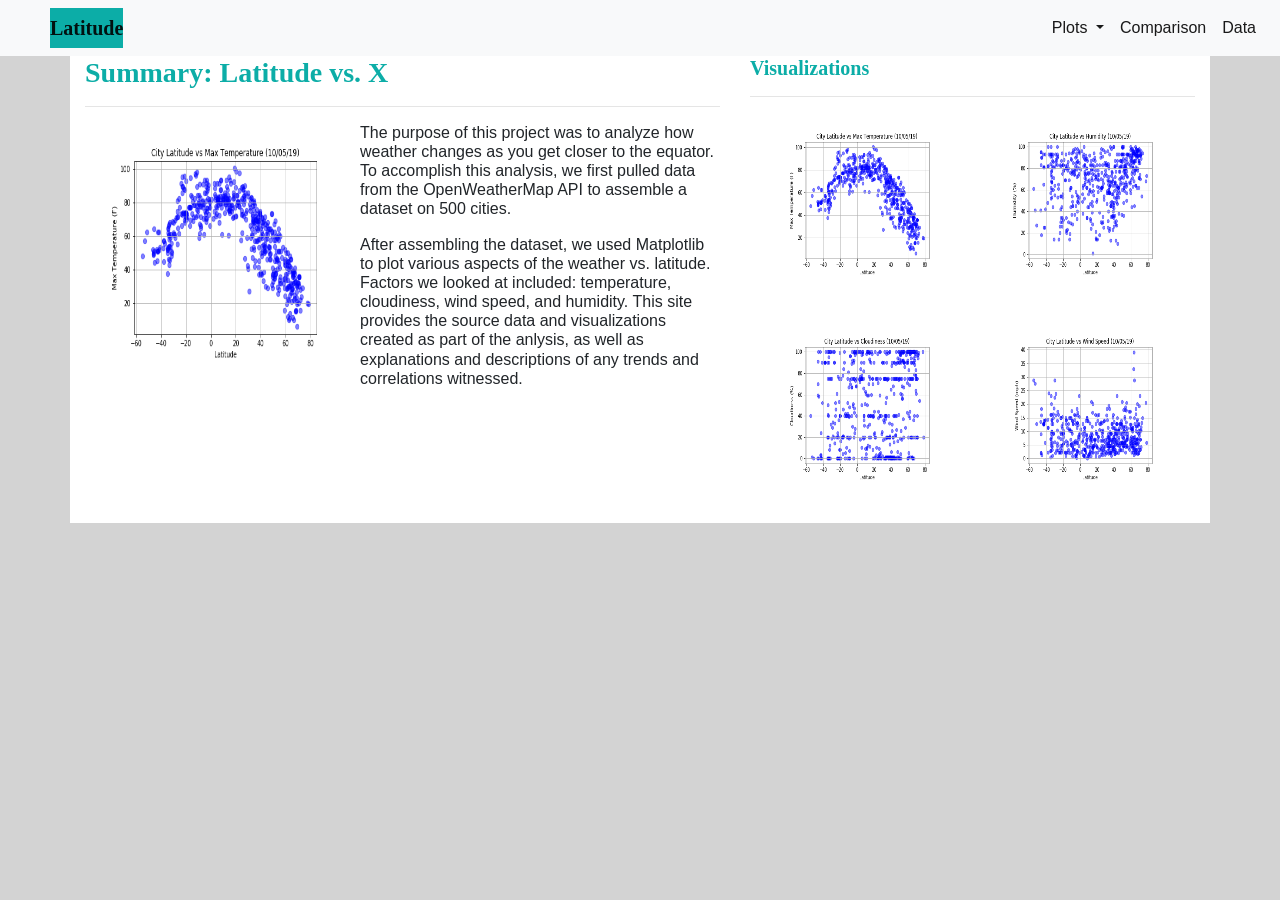
<file: projects/Web-Design-Challenge/WebVisualizations/index.html>
<!DOCTYPE html>
<html lang="en">
  <head>
    <meta charset="utf-8">
    <title>Weather Data Visualization Dashboard</title>
    <link rel="stylesheet" href="https://stackpath.bootstrapcdn.com/bootstrap/4.4.1/css/bootstrap.min.css" integrity="sha384-Vkoo8x4CGsO3+Hhxv8T/Q5PaXtkKtu6ug5TOeNV6gBiFeWPGFN9MuhOf23Q9Ifjh" crossorigin="anonymous">
    <link rel="stylesheet" href="stylesheet.css">
  </head>

  <body>
    <nav class="navbar navbar-expand-lg navbar-light bg-light">
      <a class="navbar-brand" href="index.html">Latitude</a>
      <button class="navbar-toggler" type="button" data-toggle="collapse" data-target="#navbarNavDropdown" aria-controls="navbarNavDropdown" aria-expanded="false" aria-label="Toggle navigation">
        <span class="navbar-toggler-icon"></span>
      </button>
      <div class="collapse navbar-collapse" id="navbarNavDropdown">
        <ul class="navbar-nav ml-auto">
          <li class="nav-item dropdown active">
            <a class="nav-link dropdown-toggle" href="#" id="navbarDropdownMenuLink" role="button" data-toggle="dropdown" aria-haspopup="true" aria-expanded="false">
              Plots
            </a>
            <div class="dropdown-menu" aria-labelledby="navbarDropdownMenuLink">
              <a class="dropdown-item" href="latitude_cloudiness.html">Latitude vs Cloudiness</a>
              <a class="dropdown-item" href="latitude_humidity.html">Latitude vs Humidity</a>
              <a class="dropdown-item" href="latitude_temperature.html">Latitude vs Temperature</a>
              <a class="dropdown-item" href="latitude_wind_speed.html">Latitude vs Wind Speed</a>
            </div>
            <li class="nav-item active">
              <a class="nav-link" href="comparison.html">Comparison<span class="sr-only">(current)</span></a>
            </li>
            <li class="nav-item active">
              <a class="nav-link" href="data.html">Data</a>
            </li>
          </li>
        </ul>
      </div>
    </nav>
    <div class="container">
      <div class="row">
        <div class="col-lg-7 col-md-12">
          <div class="box">
            <h3 class="title">Summary: Latitude vs. X</h3>
            <hr>
            <img src="visualizations\latitude_temperature.png" class="vizualization rounded float-left" alt="Max Temperature" width="275" height="250">
            <p><h6>The purpose of this project was to analyze how weather changes as you get closer to the
              equator. To accomplish this analysis, we first pulled data from the OpenWeatherMap API to 
              assemble a dataset on 500 cities.</h6></p>
            <p><h6>After assembling the dataset, we used Matplotlib to plot various aspects of the weather 
              vs. latitude. Factors we looked at included: temperature, cloudiness, wind speed, and 
              humidity. This site provides the source data and visualizations created as part of the anlysis, 
              as well as explanations and descriptions of any trends and correlations witnessed.</h6></p>
          </div>
        </div>
        <div class="col-lg-5 col-md-12">  
          <div class="box">
            <h5 class="title">Visualizations</h5>
            <hr>
            <div class="container">
              <div class="row" style="padding-bottom: 30px;">
                <div class="col-6">
                  <a href="latitude_temperature.html">
                    <img class="panel" src="visualizations\latitude_temperature.png" alt="Max Temperature" width="200" height="175">
                  </a>
                </div>
                <div class="col-6">
                  <a href="latitude_humidity.html">
                    <img class="panel" src="visualizations\latitude_humidity.png" alt="Humidity" width="200" height="175">
                  </a>
                </div>
              </div>
              <div class="row" style="padding-bottom: 30px;">
                <div class="col-6">
                  <a href="latitude_cloudiness.html">
                    <img class="panel" src="visualizations\latitude_cloudiness.png" alt="Cloudiness" width="200" height="175">
                  </a>
                </div>
                <div class="col-6">
                  <a href="latitude_wind_speed.htm">
                    <img class="panel" src="visualizations\latitude_wind_speed.png" alt="Wind Speed" width="200" height="175">
                  </a>
                </div>
              </div>
            </div>
          </div>
        </div>
      </div>
    </div> 
    <script src="https://code.jquery.com/jquery-3.4.1.slim.min.js" integrity="sha384-J6qa4849blE2+poT4WnyKhv5vZF5SrPo0iEjwBvKU7imGFAV0wwj1yYfoRSJoZ+n" crossorigin="anonymous"></script>
    <script src="https://cdn.jsdelivr.net/npm/popper.js@1.16.0/dist/umd/popper.min.js" integrity="sha384-Q6E9RHvbIyZFJoft+2mJbHaEWldlvI9IOYy5n3zV9zzTtmI3UksdQRVvoxMfooAo" crossorigin="anonymous"></script>
    <script src="https://stackpath.bootstrapcdn.com/bootstrap/4.4.1/js/bootstrap.min.js" integrity="sha384-wfSDF2E50Y2D1uUdj0O3uMBJnjuUD4Ih7YwaYd1iqfktj0Uod8GCExl3Og8ifwB6" crossorigin="anonymous"></script>
  </body>
</html>
</file>
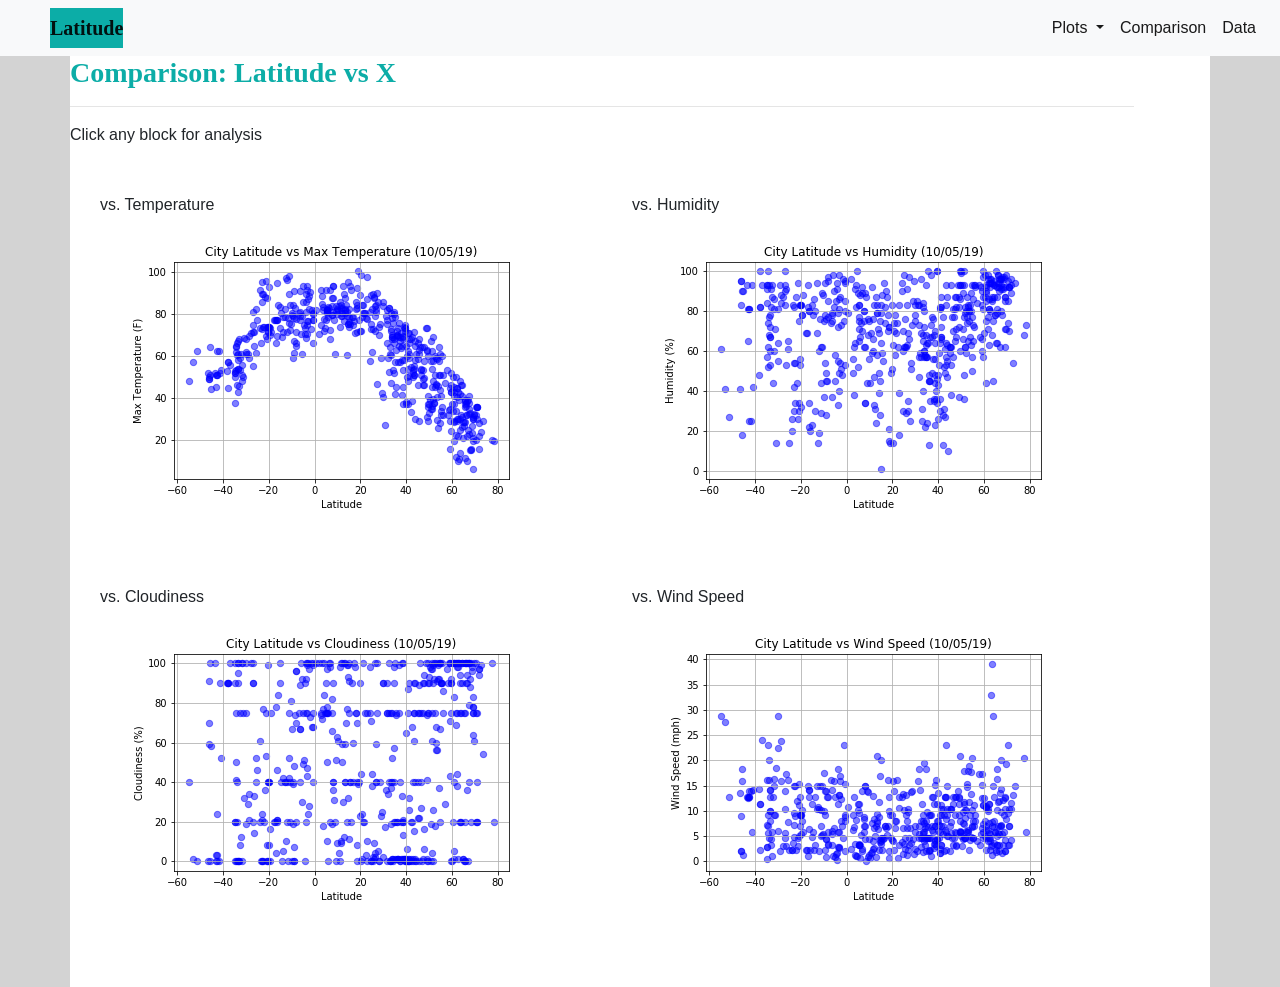
<file: projects/Web-Design-Challenge/WebVisualizations/comparison.html>
<!DOCTYPE html>
<html lang="en">
<head>
  <meta charset="utf-8">
  <title>Weather Data Visualization Dashboard</title>
  <link rel="stylesheet" href="https://stackpath.bootstrapcdn.com/bootstrap/4.3.1/css/bootstrap.min.css" integrity="sha384-ggOyR0iXCbMQv3Xipma34MD+dH/1fQ784/j6cY/iJTQUOhcWr7x9JvoRxT2MZw1T" crossorigin="anonymous">
  <link rel="stylesheet" href="stylesheet.css">
</head>

<body>
    <nav class="navbar navbar-expand-lg navbar-light bg-light">
        <a class="navbar-brand" href="index.html">Latitude</a>
        <button class="navbar-toggler" type="button" data-toggle="collapse" data-target="#navbarNavDropdown" aria-controls="navbarNavDropdown" aria-expanded="false" aria-label="Toggle navigation">
          <span class="navbar-toggler-icon"></span>
        </button>
        <div class="collapse navbar-collapse" id="navbarNavDropdown">
          <ul class="navbar-nav ml-auto">
            <li class="nav-item dropdown active">
              <a class="nav-link dropdown-toggle" href="#" id="navbarDropdownMenuLink" role="button" data-toggle="dropdown" aria-haspopup="true" aria-expanded="false">
                Plots
              </a>
              <div class="dropdown-menu" aria-labelledby="navbarDropdownMenuLink">
                <a class="dropdown-item" href="latitude_cloudiness.html">Latitude vs Cloudiness</a>
                <a class="dropdown-item" href="latitude_humidity.html">Latitude vs Humidity</a>
                <a class="dropdown-item" href="latitude_temperature.html">Latitude vs Temperature</a>
                <a class="dropdown-item" href="latitude_wind_speed.html">Latitude vs Wind Speed</a>
              </div>
              <li class="nav-item active">
                <a class="nav-link" href="comparison.html">Comparison<span class="sr-only">(current)</span></a>
              </li>
              <li class="nav-item active">
                <a class="nav-link" href="data.html">Data</a>
              </li>
            </li>
          </ul>
        </div>
      </nav>
      <div class="container">
        <div class="row">
          <div>
            <div class="box">
              <h3 class="title">Comparison: Latitude vs X</h3>
              <hr>
              <p>Click any block for analysis</p>
              <div class="container" style="padding-bottom: 40px;">
                <div class="row">
                  <div class="col-lg-6" style="padding: 30px;">
                    <div class="title">vs. Temperature</div>
                    <a href="latitude_temperature.html">
                      <img class="panel" src="visualizations/latitude_temperature.png" alt="Max Temperature">
                    </a>
                  </div>
                  <div class="col-lg-6" style="padding: 30px;">
                    <div class="title">vs. Humidity</div>
                    <a href="latitude_humidity.html">
                      <img class="panel" src="visualizations/latitude_humidity.png" alt="Humidity">
                    </a>
                  </div>
                </div>
                <div class="row">
                  <div class="col-lg-6" style="padding: 30px;">
                    <div class="title">vs. Cloudiness</div>
                    <a href="latitude_cloudiness.html">
                      <img class="panel" src="visualizations/latitude_cloudiness.png" alt="Cloudiness">
                    </a>
                  </div>
                  <div class="col-lg-6" style="padding: 30px;">
                    <div class="title">vs. Wind Speed</div>
                    <a href="latitude_wind_speed.html">
                      <img class="panel" src="visualizations/latitude_wind_speed.png" alt="Wind Speed">
                    </a>
                  </div>
                </div>
              </div>
            </div>
          </div>
        </div>
      </div>
    <script src="https://code.jquery.com/jquery-3.4.1.slim.min.js" integrity="sha384-J6qa4849blE2+poT4WnyKhv5vZF5SrPo0iEjwBvKU7imGFAV0wwj1yYfoRSJoZ+n" crossorigin="anonymous"></script>
    <script src="https://cdn.jsdelivr.net/npm/popper.js@1.16.0/dist/umd/popper.min.js" integrity="sha384-Q6E9RHvbIyZFJoft+2mJbHaEWldlvI9IOYy5n3zV9zzTtmI3UksdQRVvoxMfooAo" crossorigin="anonymous"></script>
    <script src="https://stackpath.bootstrapcdn.com/bootstrap/4.4.1/js/bootstrap.min.js" integrity="sha384-wfSDF2E50Y2D1uUdj0O3uMBJnjuUD4Ih7YwaYd1iqfktj0Uod8GCExl3Og8ifwB6" crossorigin="anonymous"></script>
</body>  
</html>
</file>
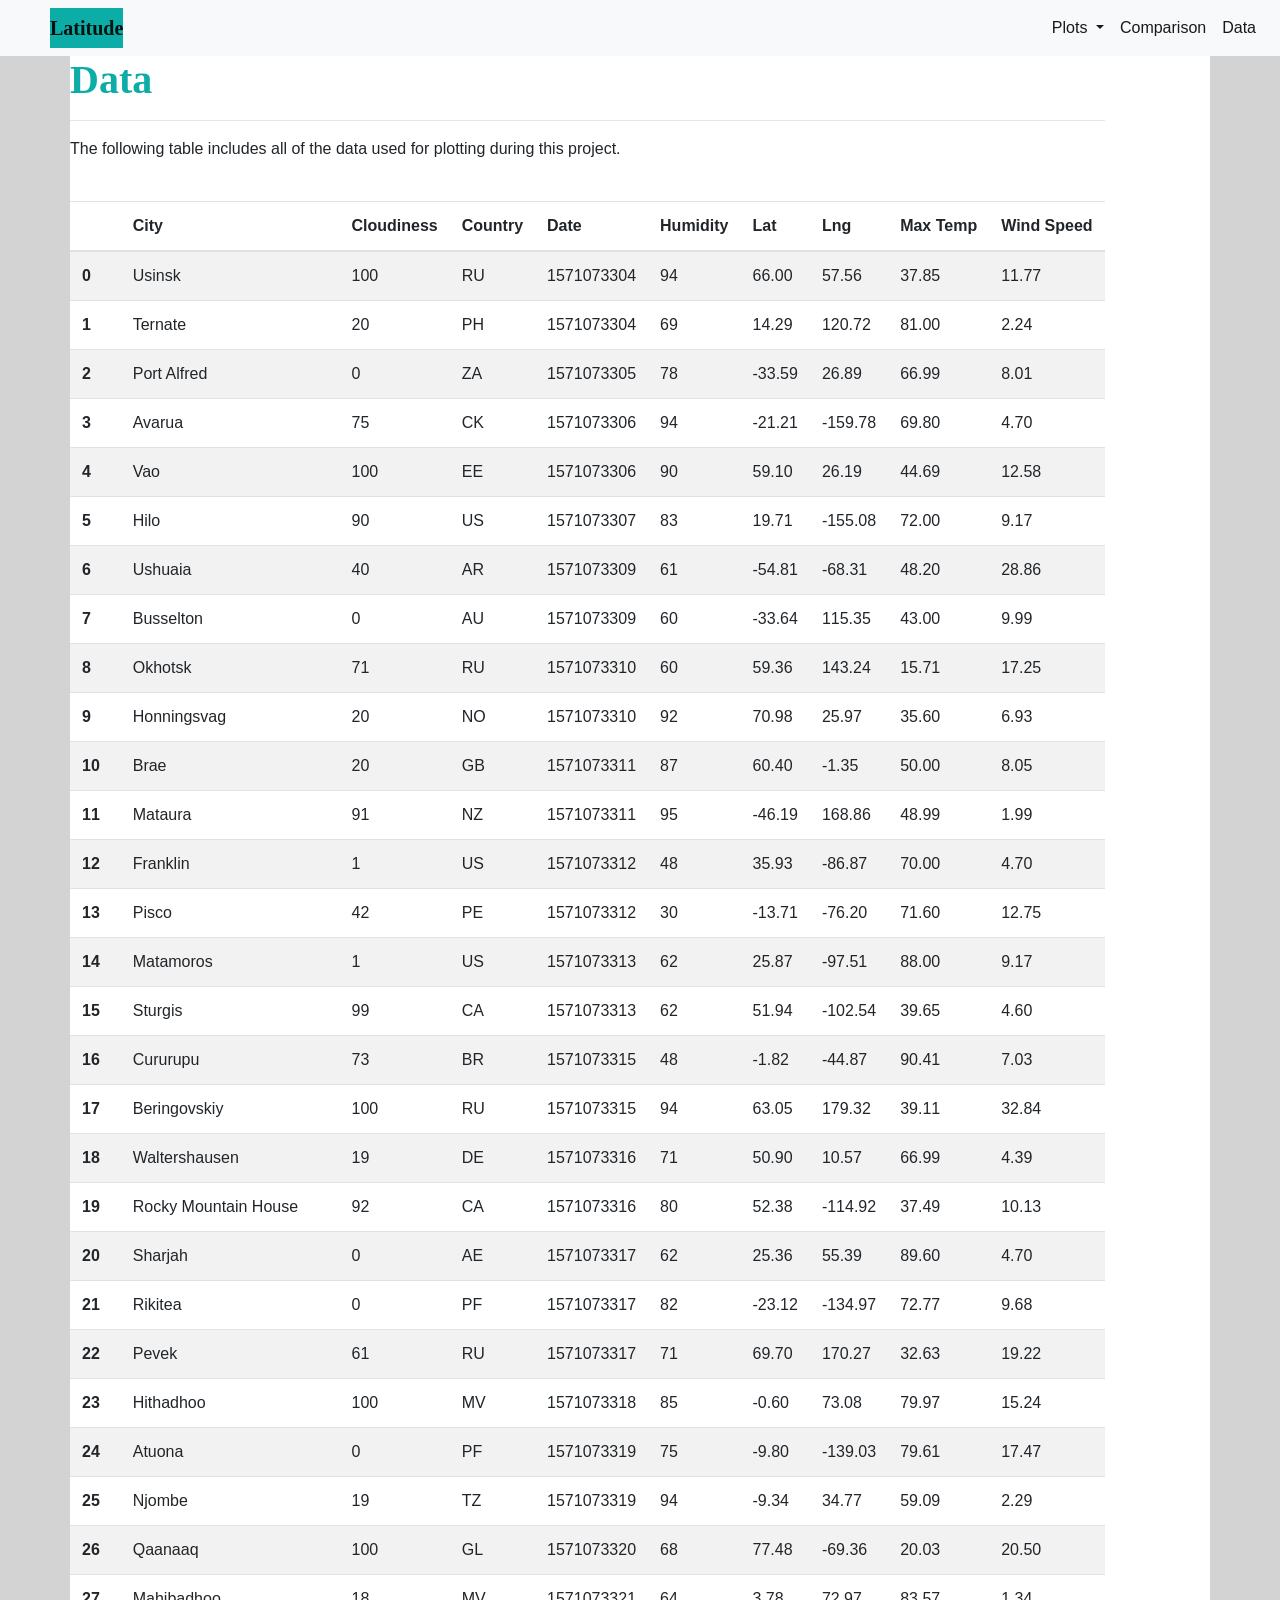
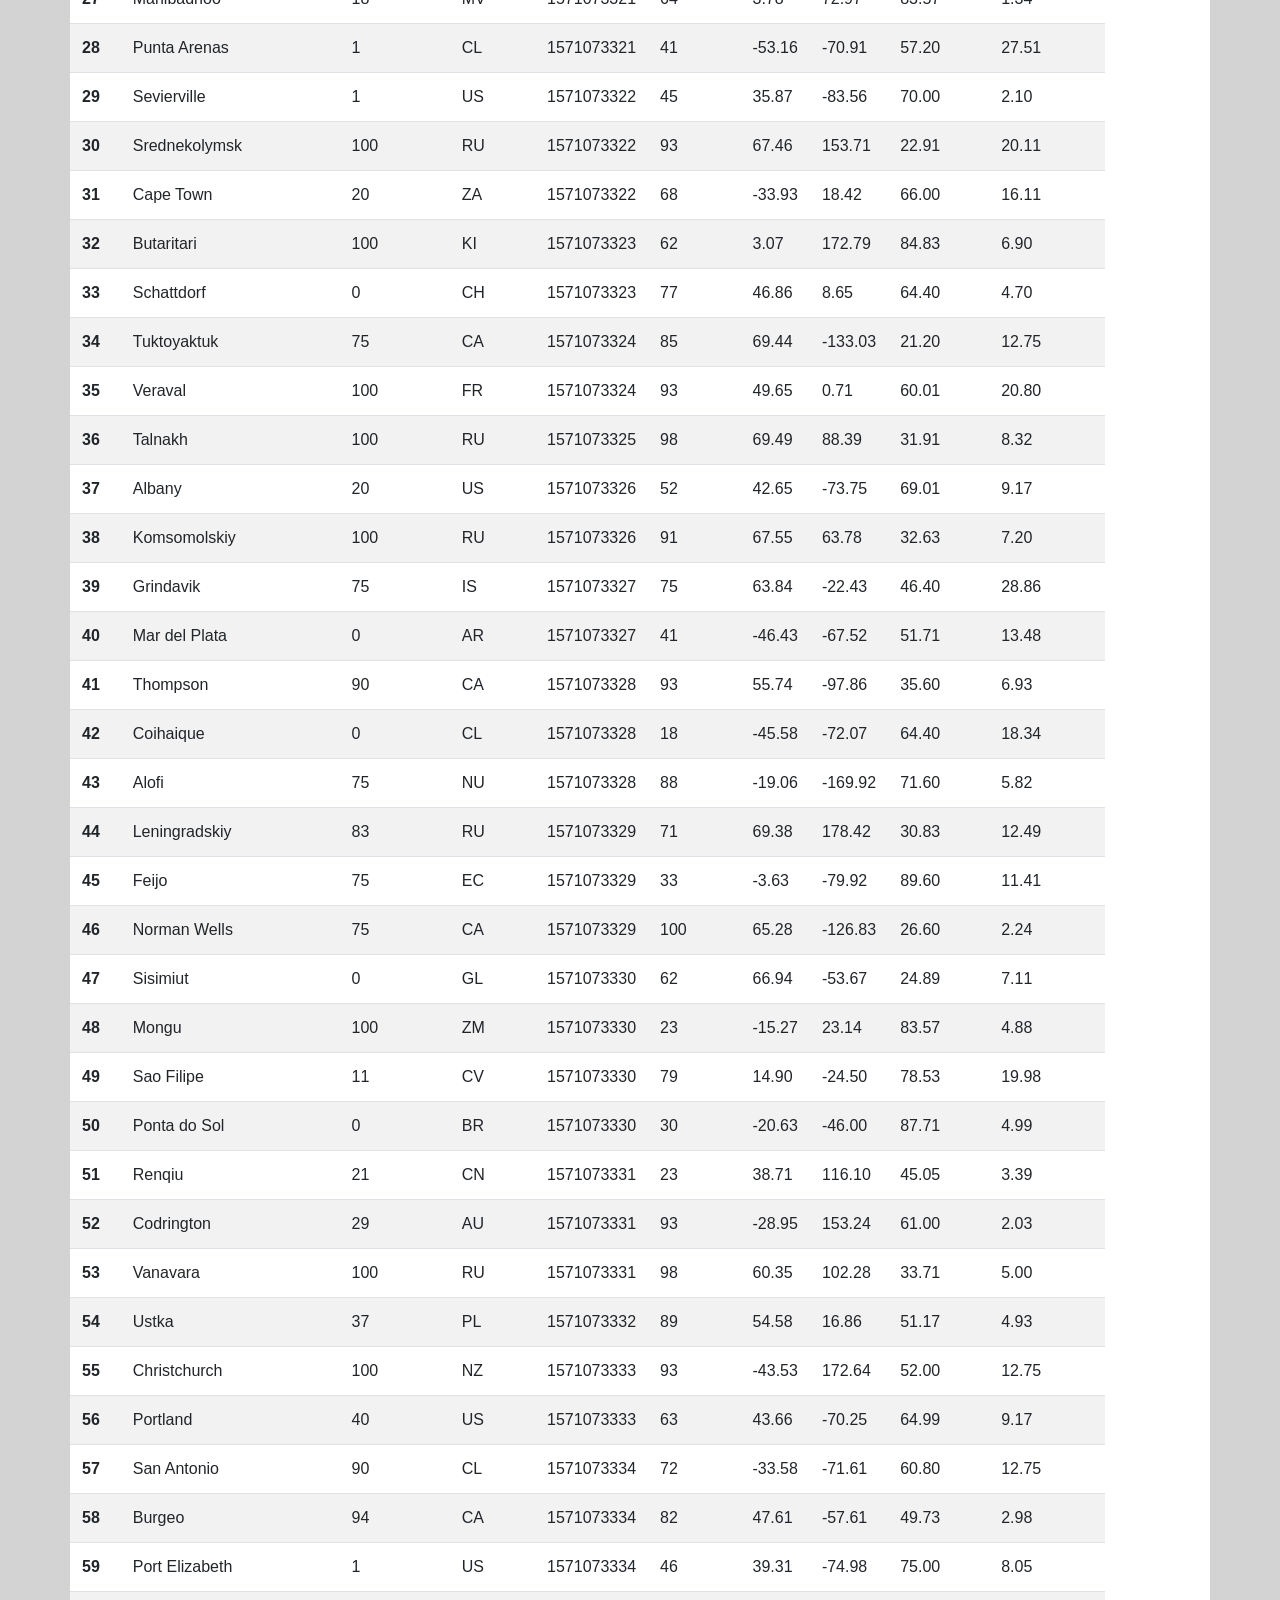
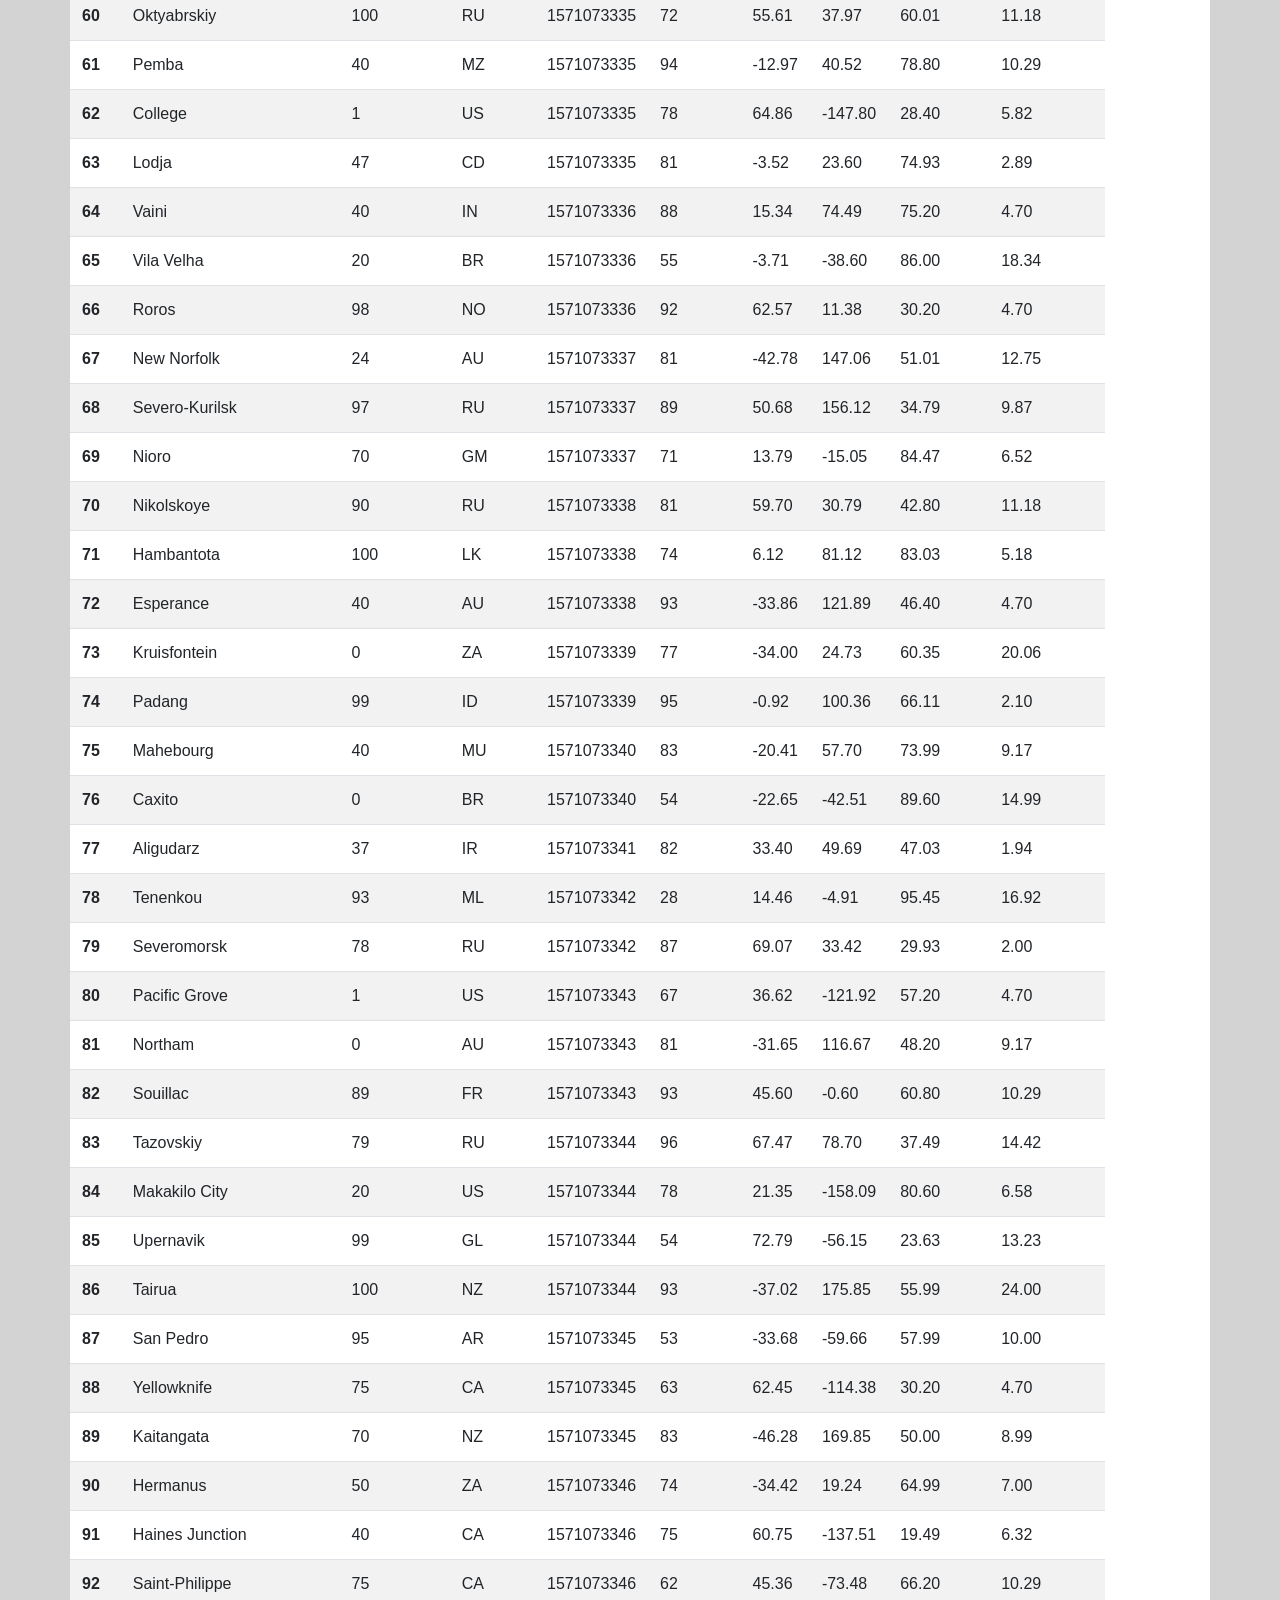
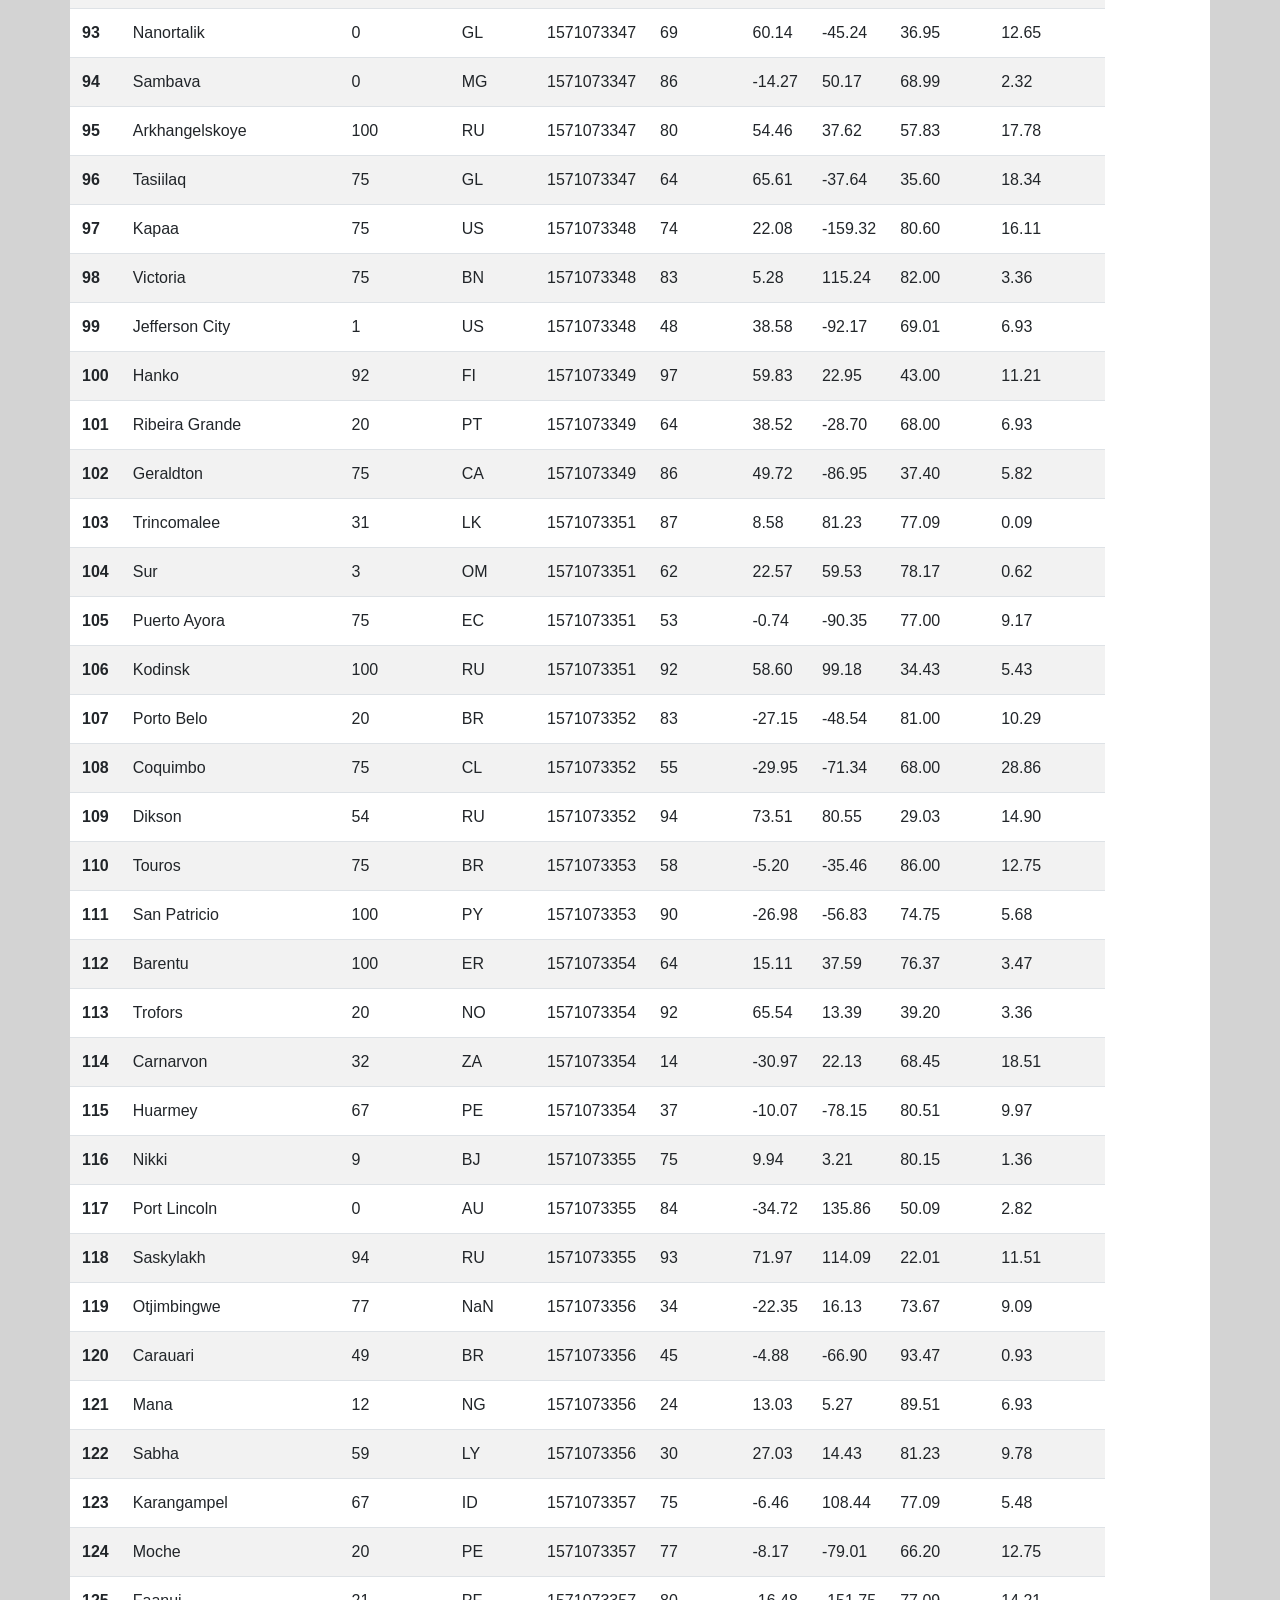
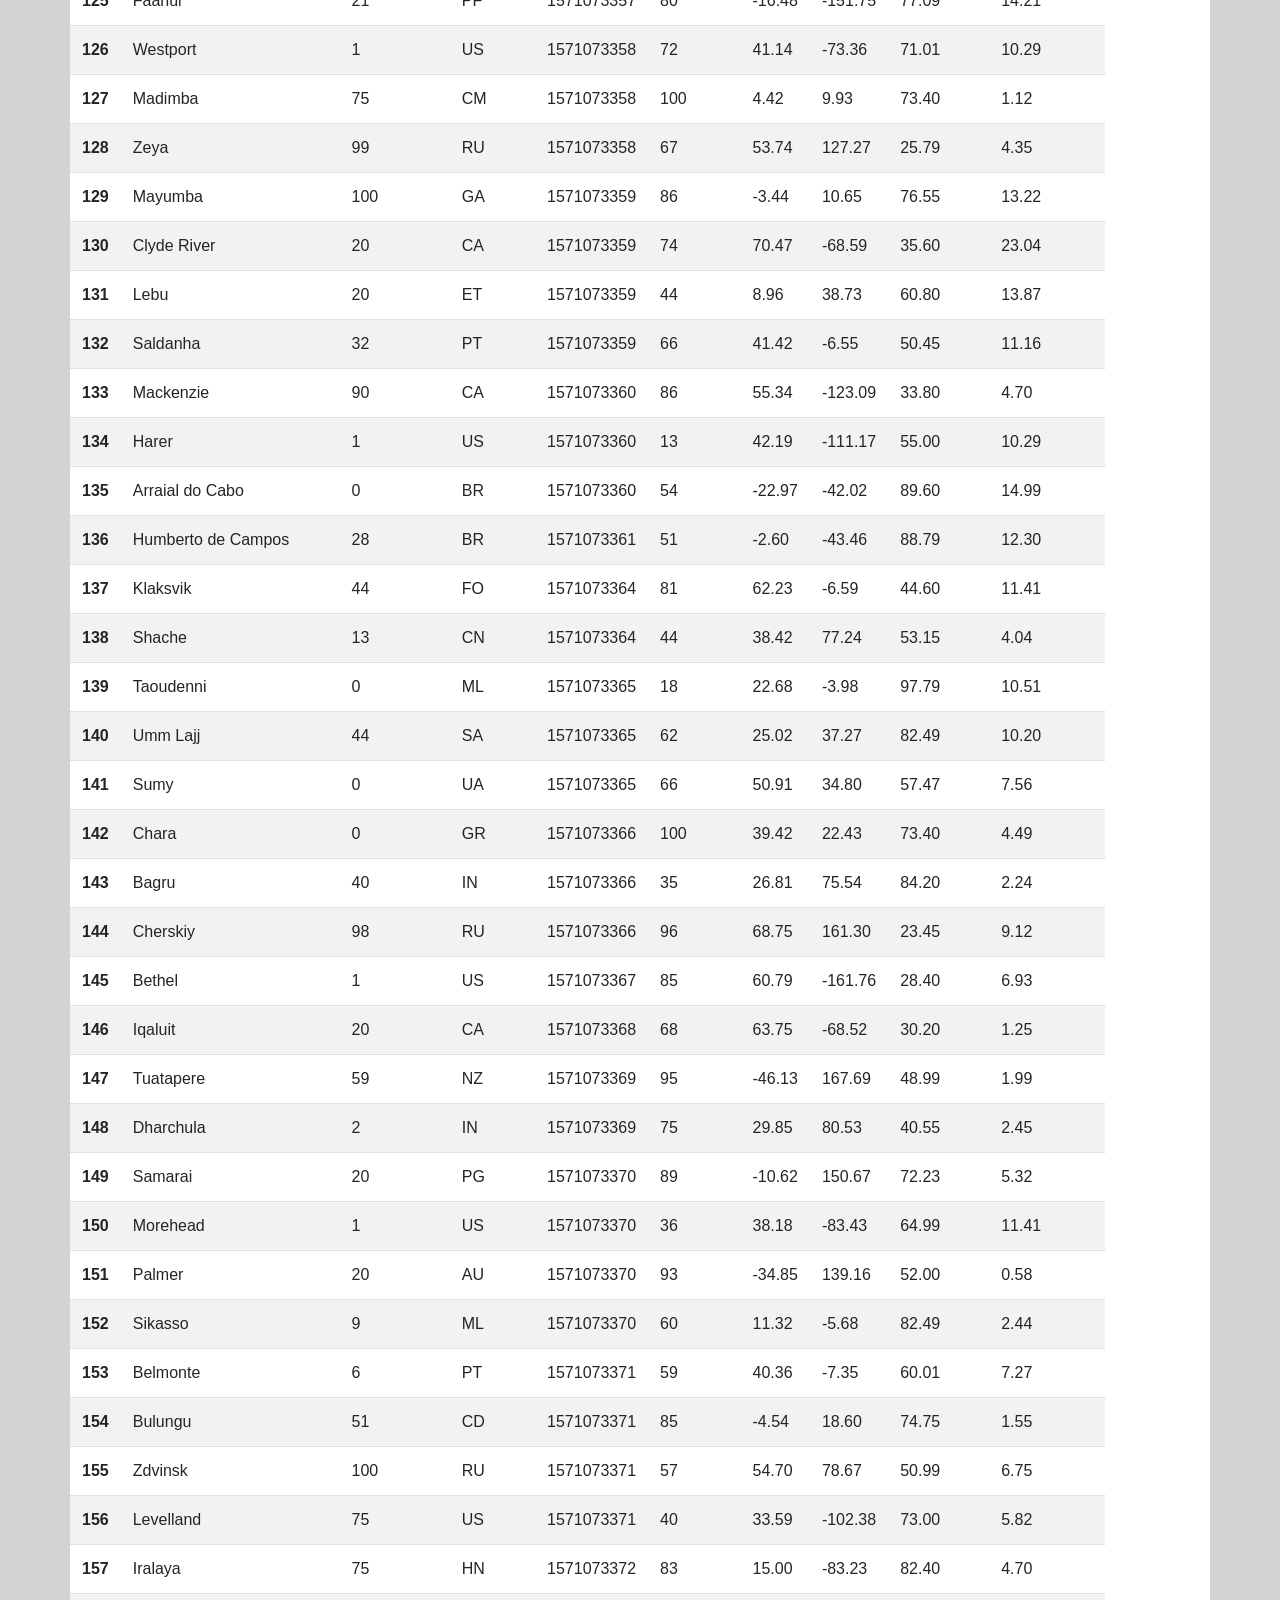
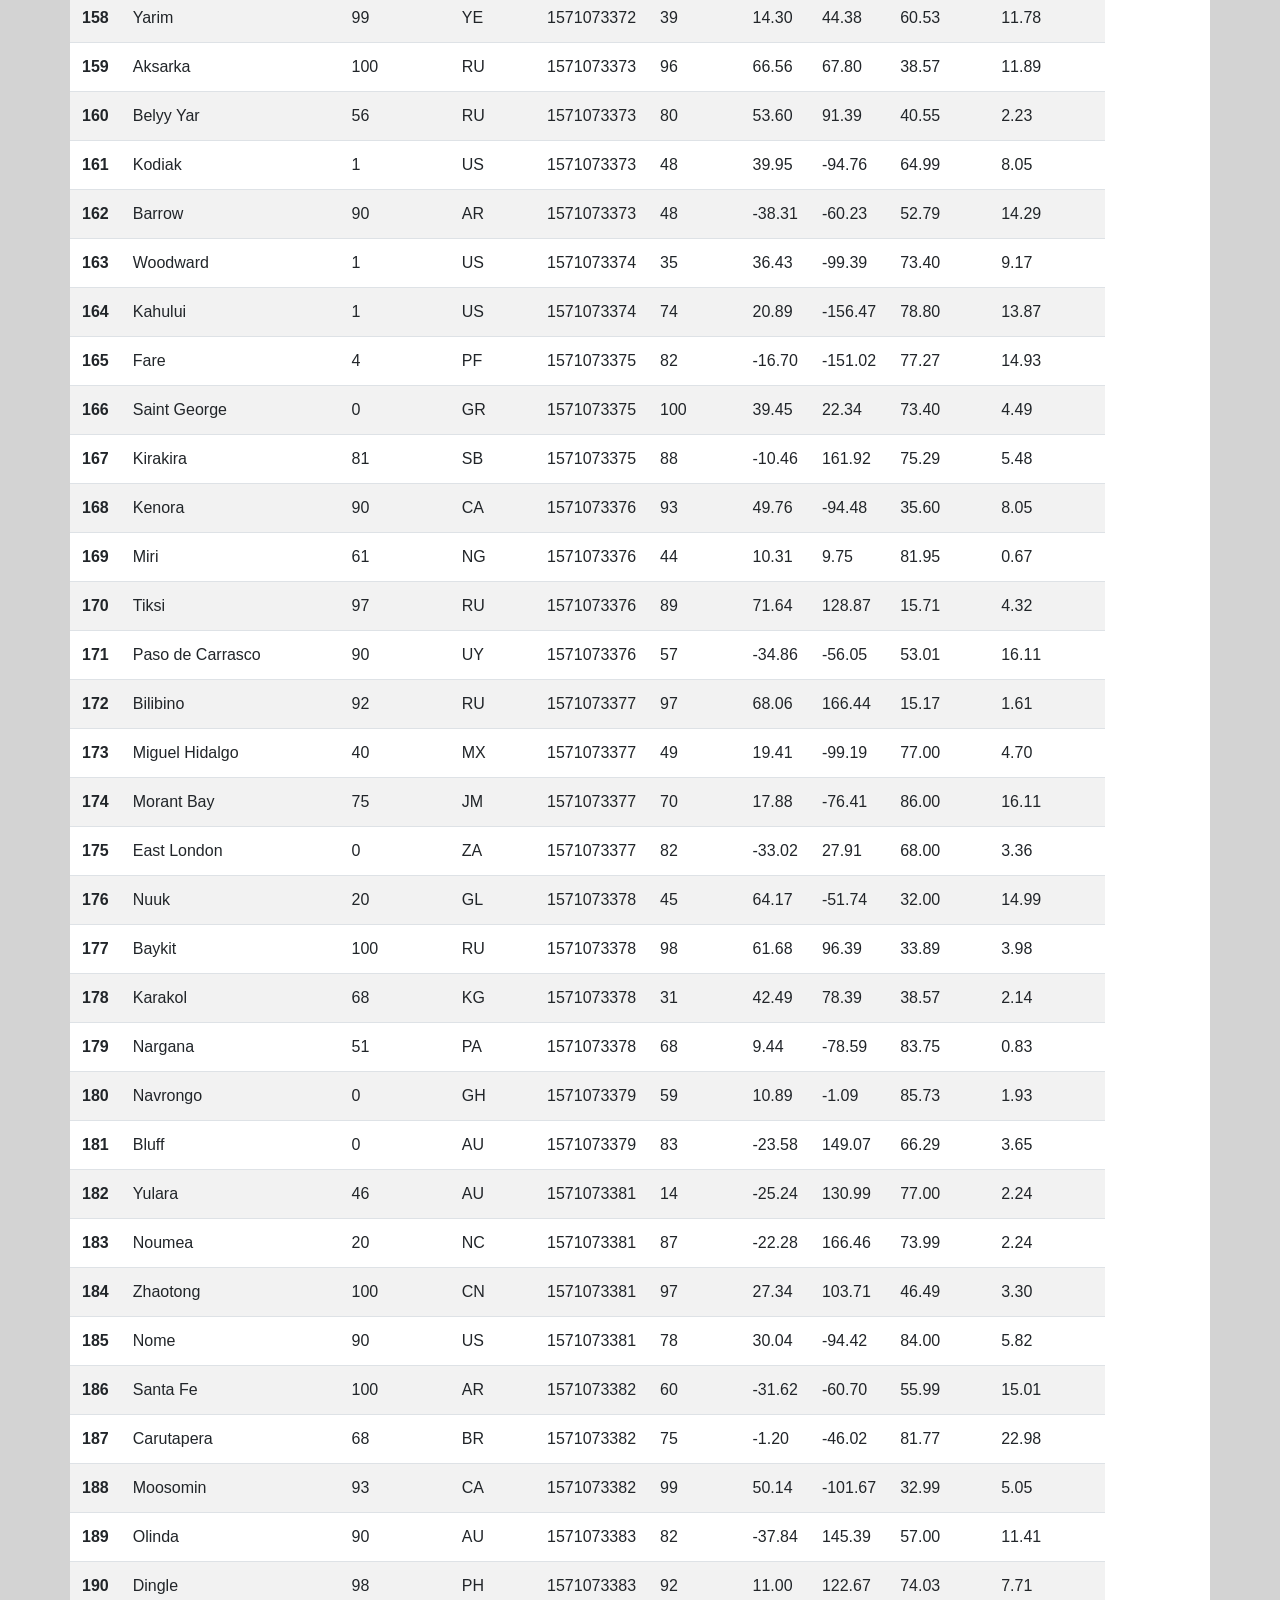
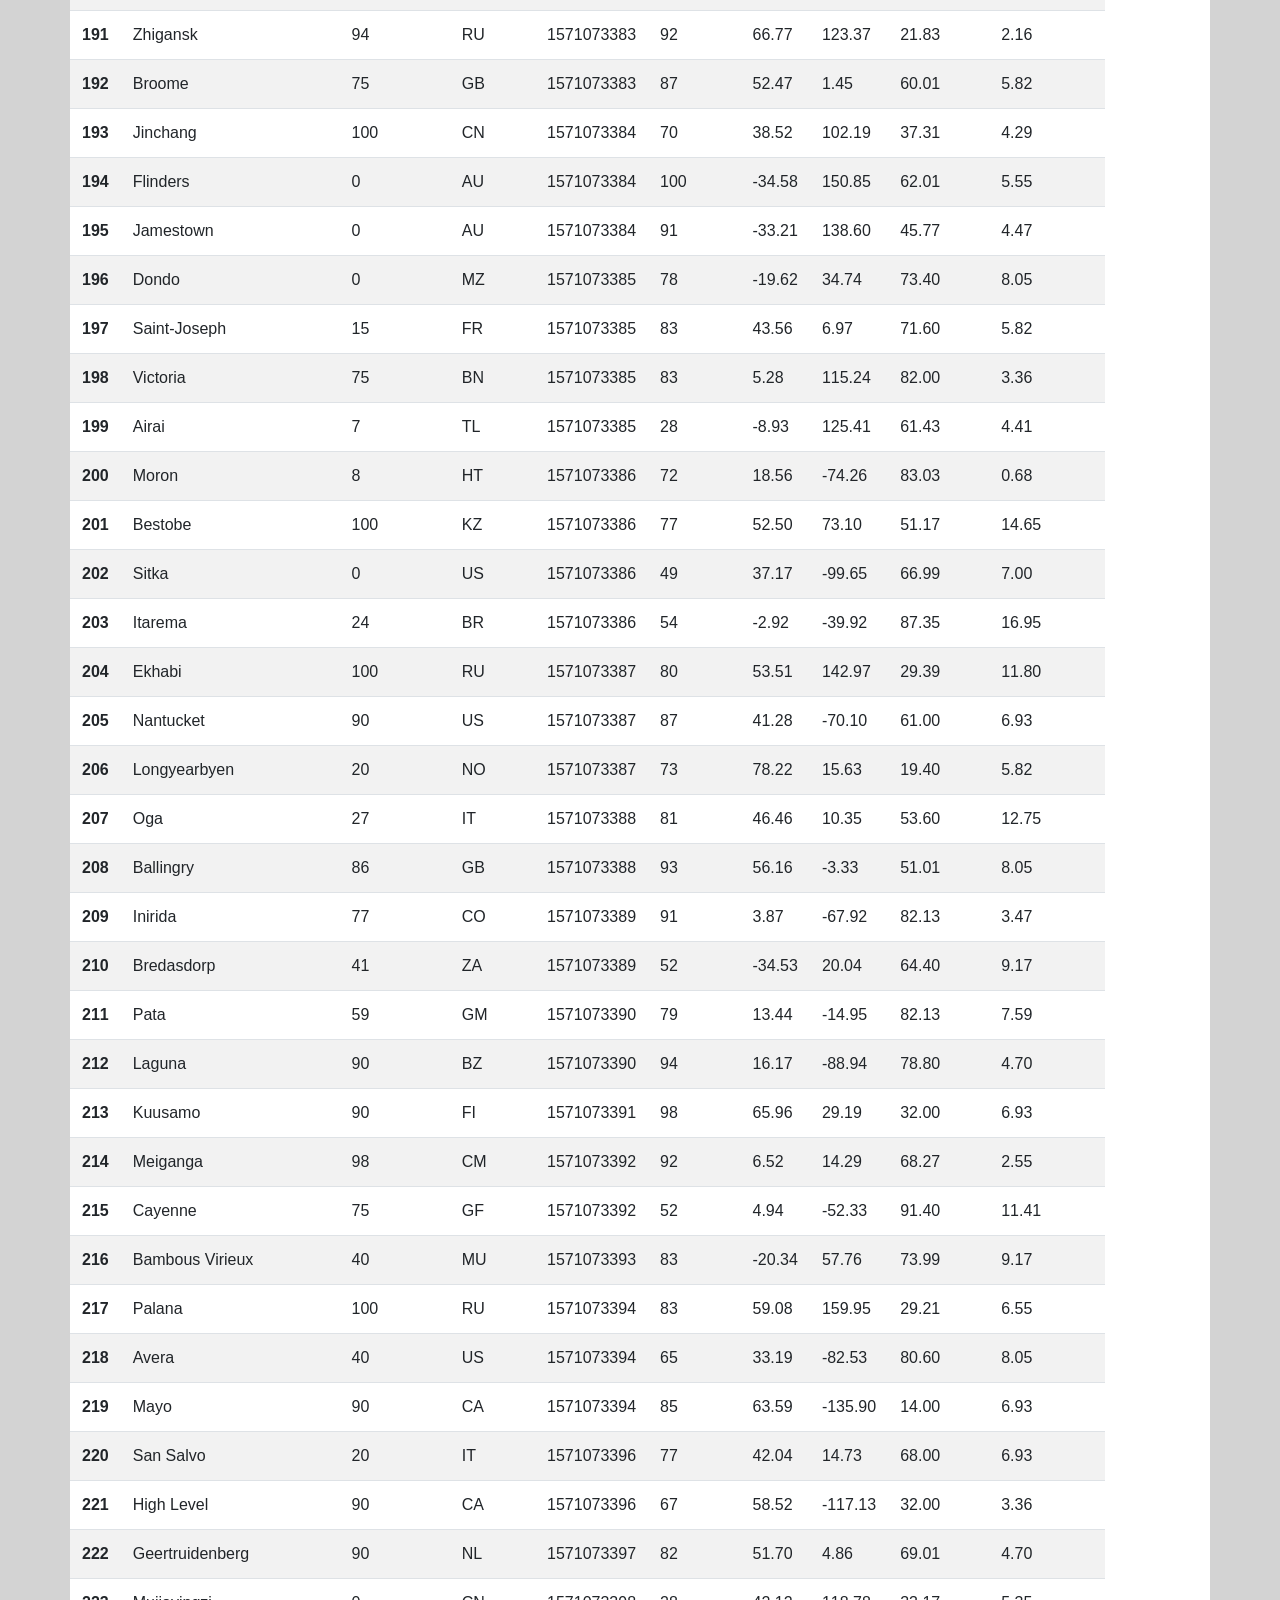
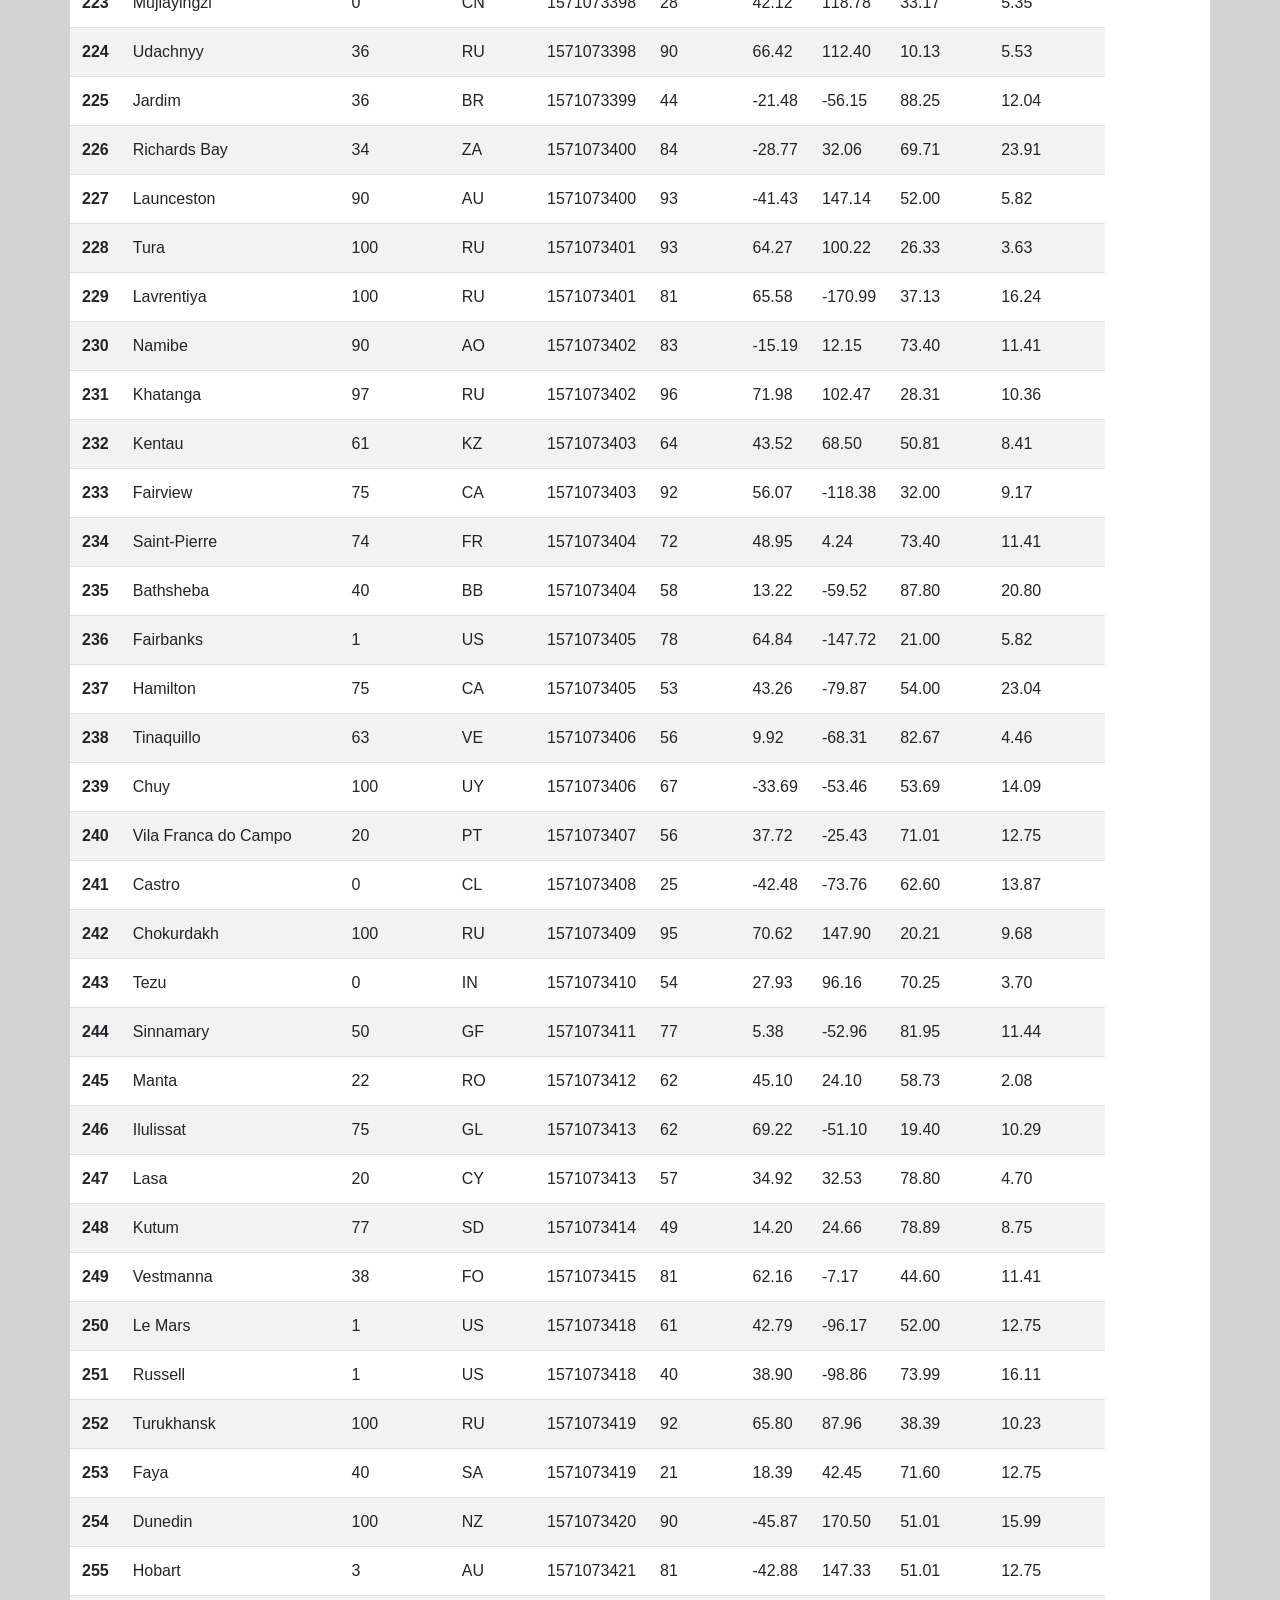
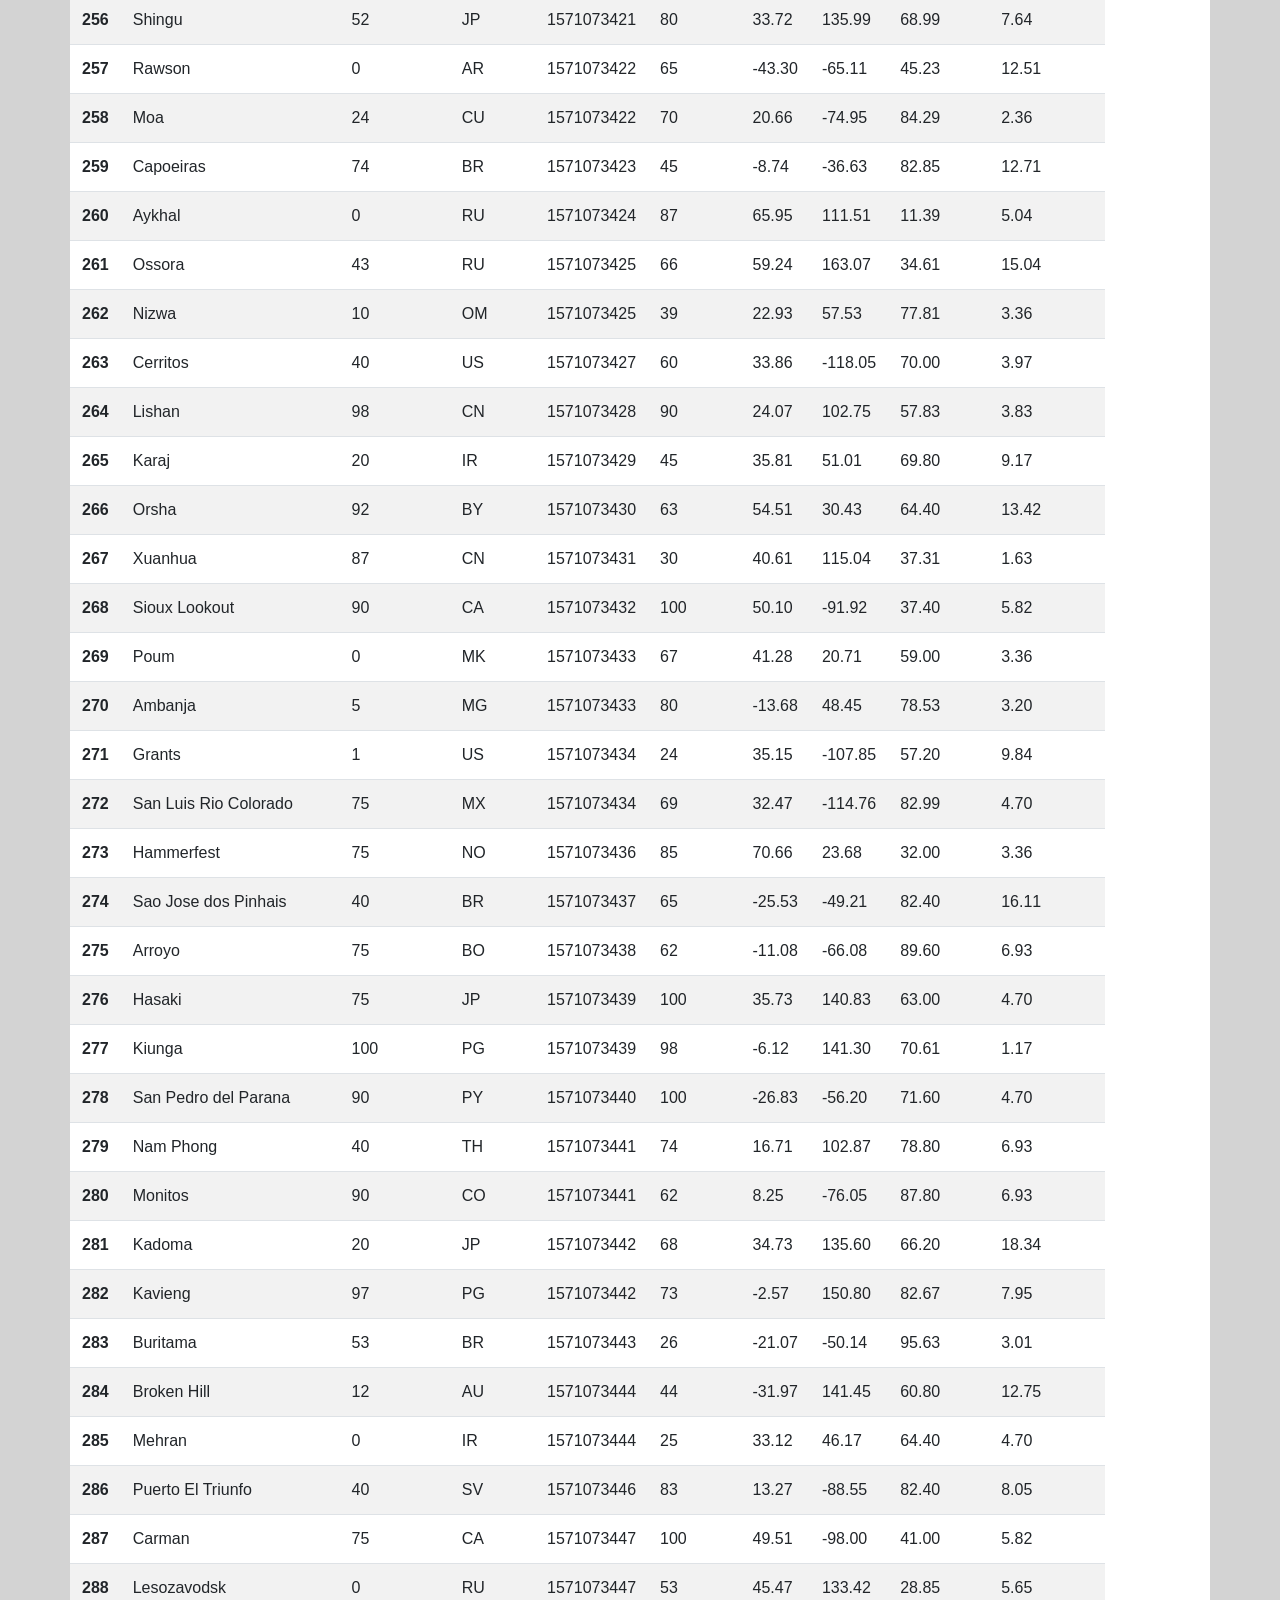
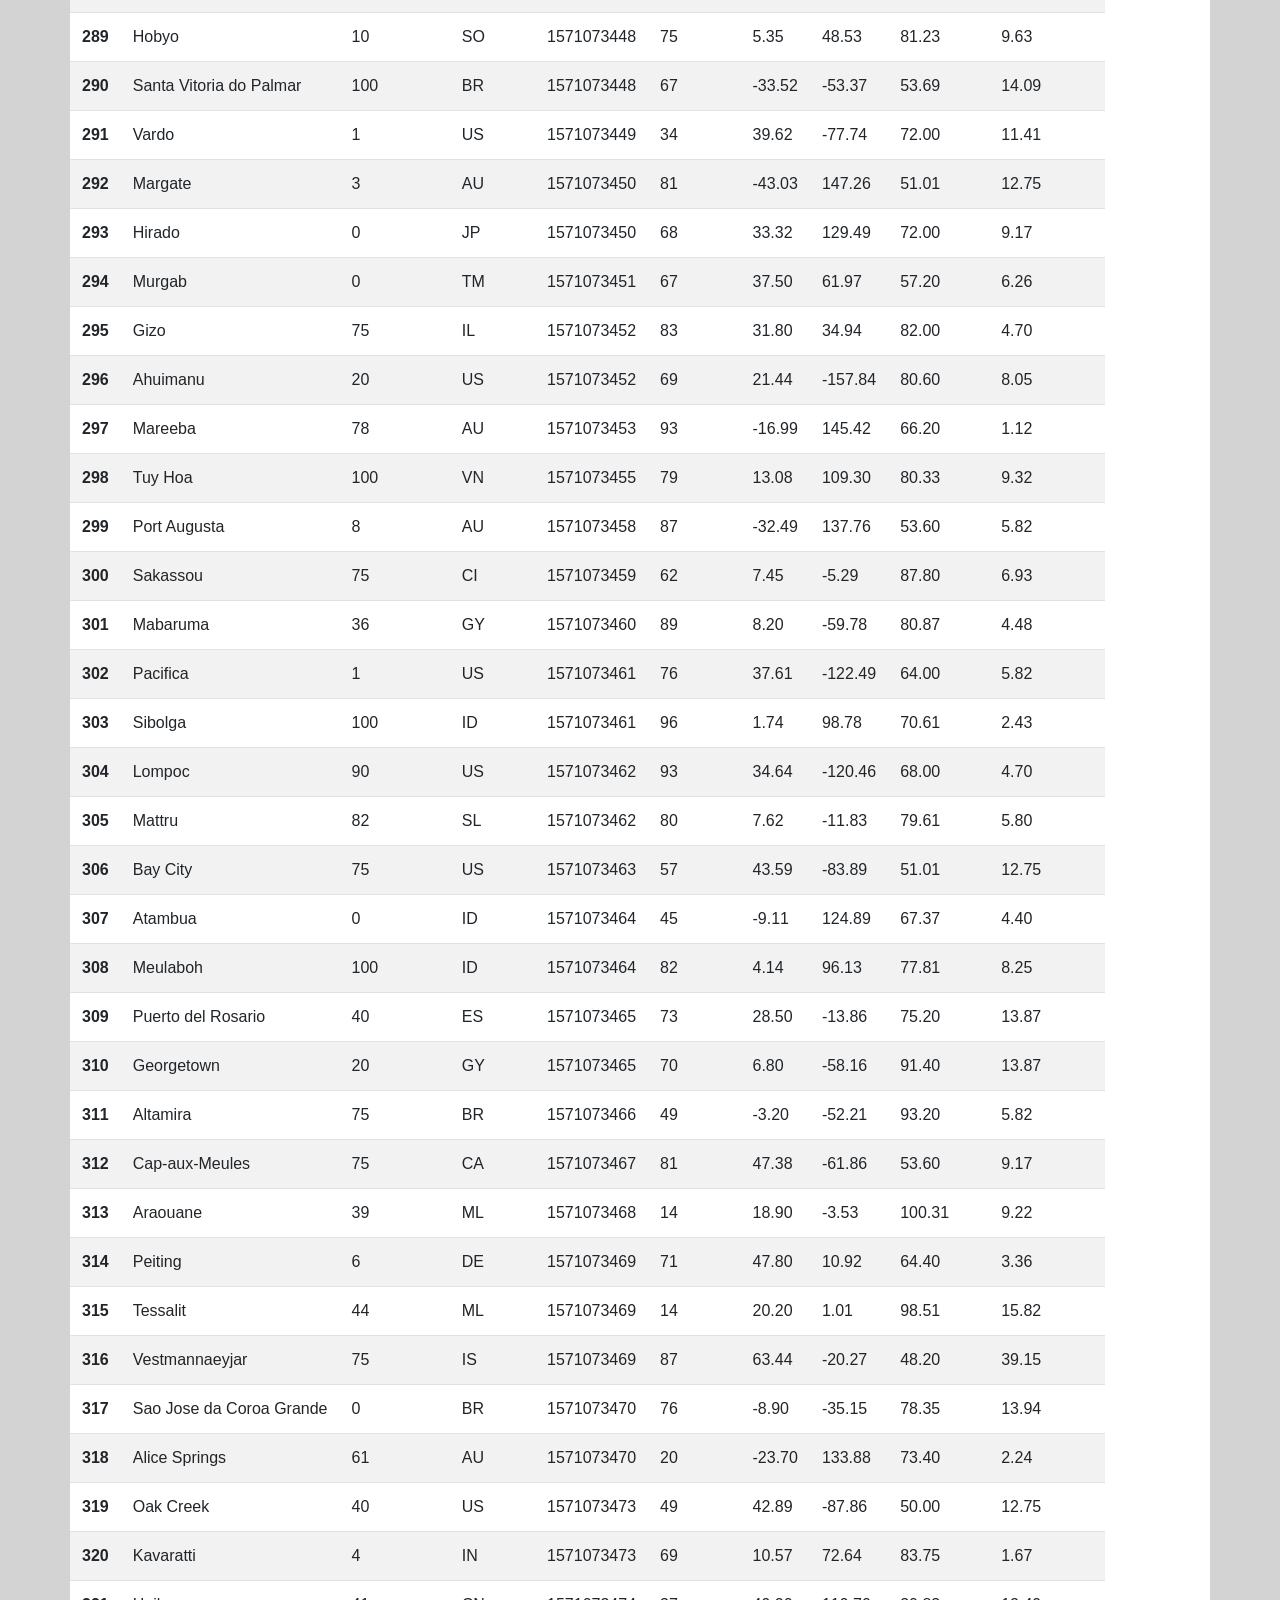
<file: projects/Web-Design-Challenge/WebVisualizations/data.html>
<!DOCTYPE html>
<html lang="en">
<head>
  <meta charset="utf-8">
  <title>Weather Data Visualization Dashboard</title>
  <link rel="stylesheet" href="https://stackpath.bootstrapcdn.com/bootstrap/4.3.1/css/bootstrap.min.css" integrity="sha384-ggOyR0iXCbMQv3Xipma34MD+dH/1fQ784/j6cY/iJTQUOhcWr7x9JvoRxT2MZw1T" crossorigin="anonymous">
  <link rel="stylesheet" href="stylesheet.css">
</head>

<body>
    <nav class="navbar navbar-expand-lg navbar-light bg-light">
        <a class="navbar-brand" href="index.html">Latitude</a>
        <button class="navbar-toggler" type="button" data-toggle="collapse" data-target="#navbarNavDropdown" aria-controls="navbarNavDropdown" aria-expanded="false" aria-label="Toggle navigation">
          <span class="navbar-toggler-icon"></span>
        </button>
        <div class="collapse navbar-collapse" id="navbarNavDropdown">
          <ul class="navbar-nav ml-auto">
            <li class="nav-item dropdown active">
              <a class="nav-link dropdown-toggle" href="#" id="navbarDropdownMenuLink" role="button" data-toggle="dropdown" aria-haspopup="true" aria-expanded="false">
                Plots
              </a>
              <div class="dropdown-menu" aria-labelledby="navbarDropdownMenuLink">
                <a class="dropdown-item" href="latitude_cloudiness.html">Latitude vs Cloudiness</a>
                <a class="dropdown-item" href="latitude_humidity.html">Latitude vs Humidity</a>
                <a class="dropdown-item" href="latitude_temperature.html">Latitude vs Temperature</a>
                <a class="dropdown-item" href="latitude_wind_speed.html">Latitude vs Wind Speed</a>
              </div>
              <li class="nav-item active">
                <a class="nav-link" href="comparison.html">Comparison<span class="sr-only">(current)</span></a>
              </li>
              <li class="nav-item active">
                <a class="nav-link" href="data.html">Data</a>
              </li>
            </li>
          </ul>
        </div>
      </nav>
      <div class="container">
        <section class="row">
          <div>
            <div class="description-content">
              <h1 class="description-header">Data</h1>
              <hr>
              <p>The following table includes all of the data used for plotting during this project.</p>
              <br>
              <div>
                <table class="dataframe table table-striped">
                    <thead>
                      <tr style="text-align: left;">
                        <th></th>
                        <th>City</th>
                        <th>Cloudiness</th>
                        <th>Country</th>
                        <th>Date</th>
                        <th>Humidity</th>
                        <th>Lat</th>
                        <th>Lng</th>
                        <th>Max Temp</th>
                        <th>Wind Speed</th>
                      </tr>
                    </thead>
                    <tbody>
                      <tr>
                        <th>0</th>
                        <td>Usinsk</td>
                        <td>100</td>
                        <td>RU</td>
                        <td>1571073304</td>
                        <td>94</td>
                        <td>66.00</td>
                        <td>57.56</td>
                        <td>37.85</td>
                        <td>11.77</td>
                      </tr>
                      <tr>
                        <th>1</th>
                        <td>Ternate</td>
                        <td>20</td>
                        <td>PH</td>
                        <td>1571073304</td>
                        <td>69</td>
                        <td>14.29</td>
                        <td>120.72</td>
                        <td>81.00</td>
                        <td>2.24</td>
                      </tr>
                      <tr>
                        <th>2</th>
                        <td>Port Alfred</td>
                        <td>0</td>
                        <td>ZA</td>
                        <td>1571073305</td>
                        <td>78</td>
                        <td>-33.59</td>
                        <td>26.89</td>
                        <td>66.99</td>
                        <td>8.01</td>
                      </tr>
                      <tr>
                        <th>3</th>
                        <td>Avarua</td>
                        <td>75</td>
                        <td>CK</td>
                        <td>1571073306</td>
                        <td>94</td>
                        <td>-21.21</td>
                        <td>-159.78</td>
                        <td>69.80</td>
                        <td>4.70</td>
                      </tr>
                      <tr>
                        <th>4</th>
                        <td>Vao</td>
                        <td>100</td>
                        <td>EE</td>
                        <td>1571073306</td>
                        <td>90</td>
                        <td>59.10</td>
                        <td>26.19</td>
                        <td>44.69</td>
                        <td>12.58</td>
                      </tr>
                      <tr>
                        <th>5</th>
                        <td>Hilo</td>
                        <td>90</td>
                        <td>US</td>
                        <td>1571073307</td>
                        <td>83</td>
                        <td>19.71</td>
                        <td>-155.08</td>
                        <td>72.00</td>
                        <td>9.17</td>
                      </tr>
                      <tr>
                        <th>6</th>
                        <td>Ushuaia</td>
                        <td>40</td>
                        <td>AR</td>
                        <td>1571073309</td>
                        <td>61</td>
                        <td>-54.81</td>
                        <td>-68.31</td>
                        <td>48.20</td>
                        <td>28.86</td>
                      </tr>
                      <tr>
                        <th>7</th>
                        <td>Busselton</td>
                        <td>0</td>
                        <td>AU</td>
                        <td>1571073309</td>
                        <td>60</td>
                        <td>-33.64</td>
                        <td>115.35</td>
                        <td>43.00</td>
                        <td>9.99</td>
                      </tr>
                      <tr>
                        <th>8</th>
                        <td>Okhotsk</td>
                        <td>71</td>
                        <td>RU</td>
                        <td>1571073310</td>
                        <td>60</td>
                        <td>59.36</td>
                        <td>143.24</td>
                        <td>15.71</td>
                        <td>17.25</td>
                      </tr>
                      <tr>
                        <th>9</th>
                        <td>Honningsvag</td>
                        <td>20</td>
                        <td>NO</td>
                        <td>1571073310</td>
                        <td>92</td>
                        <td>70.98</td>
                        <td>25.97</td>
                        <td>35.60</td>
                        <td>6.93</td>
                      </tr>
                      <tr>
                        <th>10</th>
                        <td>Brae</td>
                        <td>20</td>
                        <td>GB</td>
                        <td>1571073311</td>
                        <td>87</td>
                        <td>60.40</td>
                        <td>-1.35</td>
                        <td>50.00</td>
                        <td>8.05</td>
                      </tr>
                      <tr>
                        <th>11</th>
                        <td>Mataura</td>
                        <td>91</td>
                        <td>NZ</td>
                        <td>1571073311</td>
                        <td>95</td>
                        <td>-46.19</td>
                        <td>168.86</td>
                        <td>48.99</td>
                        <td>1.99</td>
                      </tr>
                      <tr>
                        <th>12</th>
                        <td>Franklin</td>
                        <td>1</td>
                        <td>US</td>
                        <td>1571073312</td>
                        <td>48</td>
                        <td>35.93</td>
                        <td>-86.87</td>
                        <td>70.00</td>
                        <td>4.70</td>
                      </tr>
                      <tr>
                        <th>13</th>
                        <td>Pisco</td>
                        <td>42</td>
                        <td>PE</td>
                        <td>1571073312</td>
                        <td>30</td>
                        <td>-13.71</td>
                        <td>-76.20</td>
                        <td>71.60</td>
                        <td>12.75</td>
                      </tr>
                      <tr>
                        <th>14</th>
                        <td>Matamoros</td>
                        <td>1</td>
                        <td>US</td>
                        <td>1571073313</td>
                        <td>62</td>
                        <td>25.87</td>
                        <td>-97.51</td>
                        <td>88.00</td>
                        <td>9.17</td>
                      </tr>
                      <tr>
                        <th>15</th>
                        <td>Sturgis</td>
                        <td>99</td>
                        <td>CA</td>
                        <td>1571073313</td>
                        <td>62</td>
                        <td>51.94</td>
                        <td>-102.54</td>
                        <td>39.65</td>
                        <td>4.60</td>
                      </tr>
                      <tr>
                        <th>16</th>
                        <td>Cururupu</td>
                        <td>73</td>
                        <td>BR</td>
                        <td>1571073315</td>
                        <td>48</td>
                        <td>-1.82</td>
                        <td>-44.87</td>
                        <td>90.41</td>
                        <td>7.03</td>
                      </tr>
                      <tr>
                        <th>17</th>
                        <td>Beringovskiy</td>
                        <td>100</td>
                        <td>RU</td>
                        <td>1571073315</td>
                        <td>94</td>
                        <td>63.05</td>
                        <td>179.32</td>
                        <td>39.11</td>
                        <td>32.84</td>
                      </tr>
                      <tr>
                        <th>18</th>
                        <td>Waltershausen</td>
                        <td>19</td>
                        <td>DE</td>
                        <td>1571073316</td>
                        <td>71</td>
                        <td>50.90</td>
                        <td>10.57</td>
                        <td>66.99</td>
                        <td>4.39</td>
                      </tr>
                      <tr>
                        <th>19</th>
                        <td>Rocky Mountain House</td>
                        <td>92</td>
                        <td>CA</td>
                        <td>1571073316</td>
                        <td>80</td>
                        <td>52.38</td>
                        <td>-114.92</td>
                        <td>37.49</td>
                        <td>10.13</td>
                      </tr>
                      <tr>
                        <th>20</th>
                        <td>Sharjah</td>
                        <td>0</td>
                        <td>AE</td>
                        <td>1571073317</td>
                        <td>62</td>
                        <td>25.36</td>
                        <td>55.39</td>
                        <td>89.60</td>
                        <td>4.70</td>
                      </tr>
                      <tr>
                        <th>21</th>
                        <td>Rikitea</td>
                        <td>0</td>
                        <td>PF</td>
                        <td>1571073317</td>
                        <td>82</td>
                        <td>-23.12</td>
                        <td>-134.97</td>
                        <td>72.77</td>
                        <td>9.68</td>
                      </tr>
                      <tr>
                        <th>22</th>
                        <td>Pevek</td>
                        <td>61</td>
                        <td>RU</td>
                        <td>1571073317</td>
                        <td>71</td>
                        <td>69.70</td>
                        <td>170.27</td>
                        <td>32.63</td>
                        <td>19.22</td>
                      </tr>
                      <tr>
                        <th>23</th>
                        <td>Hithadhoo</td>
                        <td>100</td>
                        <td>MV</td>
                        <td>1571073318</td>
                        <td>85</td>
                        <td>-0.60</td>
                        <td>73.08</td>
                        <td>79.97</td>
                        <td>15.24</td>
                      </tr>
                      <tr>
                        <th>24</th>
                        <td>Atuona</td>
                        <td>0</td>
                        <td>PF</td>
                        <td>1571073319</td>
                        <td>75</td>
                        <td>-9.80</td>
                        <td>-139.03</td>
                        <td>79.61</td>
                        <td>17.47</td>
                      </tr>
                      <tr>
                        <th>25</th>
                        <td>Njombe</td>
                        <td>19</td>
                        <td>TZ</td>
                        <td>1571073319</td>
                        <td>94</td>
                        <td>-9.34</td>
                        <td>34.77</td>
                        <td>59.09</td>
                        <td>2.29</td>
                      </tr>
                      <tr>
                        <th>26</th>
                        <td>Qaanaaq</td>
                        <td>100</td>
                        <td>GL</td>
                        <td>1571073320</td>
                        <td>68</td>
                        <td>77.48</td>
                        <td>-69.36</td>
                        <td>20.03</td>
                        <td>20.50</td>
                      </tr>
                      <tr>
                        <th>27</th>
                        <td>Mahibadhoo</td>
                        <td>18</td>
                        <td>MV</td>
                        <td>1571073321</td>
                        <td>64</td>
                        <td>3.78</td>
                        <td>72.97</td>
                        <td>83.57</td>
                        <td>1.34</td>
                      </tr>
                      <tr>
                        <th>28</th>
                        <td>Punta Arenas</td>
                        <td>1</td>
                        <td>CL</td>
                        <td>1571073321</td>
                        <td>41</td>
                        <td>-53.16</td>
                        <td>-70.91</td>
                        <td>57.20</td>
                        <td>27.51</td>
                      </tr>
                      <tr>
                        <th>29</th>
                        <td>Sevierville</td>
                        <td>1</td>
                        <td>US</td>
                        <td>1571073322</td>
                        <td>45</td>
                        <td>35.87</td>
                        <td>-83.56</td>
                        <td>70.00</td>
                        <td>2.10</td>
                      </tr>
                      <tr>
                        <th>30</th>
                        <td>Srednekolymsk</td>
                        <td>100</td>
                        <td>RU</td>
                        <td>1571073322</td>
                        <td>93</td>
                        <td>67.46</td>
                        <td>153.71</td>
                        <td>22.91</td>
                        <td>20.11</td>
                      </tr>
                      <tr>
                        <th>31</th>
                        <td>Cape Town</td>
                        <td>20</td>
                        <td>ZA</td>
                        <td>1571073322</td>
                        <td>68</td>
                        <td>-33.93</td>
                        <td>18.42</td>
                        <td>66.00</td>
                        <td>16.11</td>
                      </tr>
                      <tr>
                        <th>32</th>
                        <td>Butaritari</td>
                        <td>100</td>
                        <td>KI</td>
                        <td>1571073323</td>
                        <td>62</td>
                        <td>3.07</td>
                        <td>172.79</td>
                        <td>84.83</td>
                        <td>6.90</td>
                      </tr>
                      <tr>
                        <th>33</th>
                        <td>Schattdorf</td>
                        <td>0</td>
                        <td>CH</td>
                        <td>1571073323</td>
                        <td>77</td>
                        <td>46.86</td>
                        <td>8.65</td>
                        <td>64.40</td>
                        <td>4.70</td>
                      </tr>
                      <tr>
                        <th>34</th>
                        <td>Tuktoyaktuk</td>
                        <td>75</td>
                        <td>CA</td>
                        <td>1571073324</td>
                        <td>85</td>
                        <td>69.44</td>
                        <td>-133.03</td>
                        <td>21.20</td>
                        <td>12.75</td>
                      </tr>
                      <tr>
                        <th>35</th>
                        <td>Veraval</td>
                        <td>100</td>
                        <td>FR</td>
                        <td>1571073324</td>
                        <td>93</td>
                        <td>49.65</td>
                        <td>0.71</td>
                        <td>60.01</td>
                        <td>20.80</td>
                      </tr>
                      <tr>
                        <th>36</th>
                        <td>Talnakh</td>
                        <td>100</td>
                        <td>RU</td>
                        <td>1571073325</td>
                        <td>98</td>
                        <td>69.49</td>
                        <td>88.39</td>
                        <td>31.91</td>
                        <td>8.32</td>
                      </tr>
                      <tr>
                        <th>37</th>
                        <td>Albany</td>
                        <td>20</td>
                        <td>US</td>
                        <td>1571073326</td>
                        <td>52</td>
                        <td>42.65</td>
                        <td>-73.75</td>
                        <td>69.01</td>
                        <td>9.17</td>
                      </tr>
                      <tr>
                        <th>38</th>
                        <td>Komsomolskiy</td>
                        <td>100</td>
                        <td>RU</td>
                        <td>1571073326</td>
                        <td>91</td>
                        <td>67.55</td>
                        <td>63.78</td>
                        <td>32.63</td>
                        <td>7.20</td>
                      </tr>
                      <tr>
                        <th>39</th>
                        <td>Grindavik</td>
                        <td>75</td>
                        <td>IS</td>
                        <td>1571073327</td>
                        <td>75</td>
                        <td>63.84</td>
                        <td>-22.43</td>
                        <td>46.40</td>
                        <td>28.86</td>
                      </tr>
                      <tr>
                        <th>40</th>
                        <td>Mar del Plata</td>
                        <td>0</td>
                        <td>AR</td>
                        <td>1571073327</td>
                        <td>41</td>
                        <td>-46.43</td>
                        <td>-67.52</td>
                        <td>51.71</td>
                        <td>13.48</td>
                      </tr>
                      <tr>
                        <th>41</th>
                        <td>Thompson</td>
                        <td>90</td>
                        <td>CA</td>
                        <td>1571073328</td>
                        <td>93</td>
                        <td>55.74</td>
                        <td>-97.86</td>
                        <td>35.60</td>
                        <td>6.93</td>
                      </tr>
                      <tr>
                        <th>42</th>
                        <td>Coihaique</td>
                        <td>0</td>
                        <td>CL</td>
                        <td>1571073328</td>
                        <td>18</td>
                        <td>-45.58</td>
                        <td>-72.07</td>
                        <td>64.40</td>
                        <td>18.34</td>
                      </tr>
                      <tr>
                        <th>43</th>
                        <td>Alofi</td>
                        <td>75</td>
                        <td>NU</td>
                        <td>1571073328</td>
                        <td>88</td>
                        <td>-19.06</td>
                        <td>-169.92</td>
                        <td>71.60</td>
                        <td>5.82</td>
                      </tr>
                      <tr>
                        <th>44</th>
                        <td>Leningradskiy</td>
                        <td>83</td>
                        <td>RU</td>
                        <td>1571073329</td>
                        <td>71</td>
                        <td>69.38</td>
                        <td>178.42</td>
                        <td>30.83</td>
                        <td>12.49</td>
                      </tr>
                      <tr>
                        <th>45</th>
                        <td>Feijo</td>
                        <td>75</td>
                        <td>EC</td>
                        <td>1571073329</td>
                        <td>33</td>
                        <td>-3.63</td>
                        <td>-79.92</td>
                        <td>89.60</td>
                        <td>11.41</td>
                      </tr>
                      <tr>
                        <th>46</th>
                        <td>Norman Wells</td>
                        <td>75</td>
                        <td>CA</td>
                        <td>1571073329</td>
                        <td>100</td>
                        <td>65.28</td>
                        <td>-126.83</td>
                        <td>26.60</td>
                        <td>2.24</td>
                      </tr>
                      <tr>
                        <th>47</th>
                        <td>Sisimiut</td>
                        <td>0</td>
                        <td>GL</td>
                        <td>1571073330</td>
                        <td>62</td>
                        <td>66.94</td>
                        <td>-53.67</td>
                        <td>24.89</td>
                        <td>7.11</td>
                      </tr>
                      <tr>
                        <th>48</th>
                        <td>Mongu</td>
                        <td>100</td>
                        <td>ZM</td>
                        <td>1571073330</td>
                        <td>23</td>
                        <td>-15.27</td>
                        <td>23.14</td>
                        <td>83.57</td>
                        <td>4.88</td>
                      </tr>
                      <tr>
                        <th>49</th>
                        <td>Sao Filipe</td>
                        <td>11</td>
                        <td>CV</td>
                        <td>1571073330</td>
                        <td>79</td>
                        <td>14.90</td>
                        <td>-24.50</td>
                        <td>78.53</td>
                        <td>19.98</td>
                      </tr>
                      <tr>
                        <th>50</th>
                        <td>Ponta do Sol</td>
                        <td>0</td>
                        <td>BR</td>
                        <td>1571073330</td>
                        <td>30</td>
                        <td>-20.63</td>
                        <td>-46.00</td>
                        <td>87.71</td>
                        <td>4.99</td>
                      </tr>
                      <tr>
                        <th>51</th>
                        <td>Renqiu</td>
                        <td>21</td>
                        <td>CN</td>
                        <td>1571073331</td>
                        <td>23</td>
                        <td>38.71</td>
                        <td>116.10</td>
                        <td>45.05</td>
                        <td>3.39</td>
                      </tr>
                      <tr>
                        <th>52</th>
                        <td>Codrington</td>
                        <td>29</td>
                        <td>AU</td>
                        <td>1571073331</td>
                        <td>93</td>
                        <td>-28.95</td>
                        <td>153.24</td>
                        <td>61.00</td>
                        <td>2.03</td>
                      </tr>
                      <tr>
                        <th>53</th>
                        <td>Vanavara</td>
                        <td>100</td>
                        <td>RU</td>
                        <td>1571073331</td>
                        <td>98</td>
                        <td>60.35</td>
                        <td>102.28</td>
                        <td>33.71</td>
                        <td>5.00</td>
                      </tr>
                      <tr>
                        <th>54</th>
                        <td>Ustka</td>
                        <td>37</td>
                        <td>PL</td>
                        <td>1571073332</td>
                        <td>89</td>
                        <td>54.58</td>
                        <td>16.86</td>
                        <td>51.17</td>
                        <td>4.93</td>
                      </tr>
                      <tr>
                        <th>55</th>
                        <td>Christchurch</td>
                        <td>100</td>
                        <td>NZ</td>
                        <td>1571073333</td>
                        <td>93</td>
                        <td>-43.53</td>
                        <td>172.64</td>
                        <td>52.00</td>
                        <td>12.75</td>
                      </tr>
                      <tr>
                        <th>56</th>
                        <td>Portland</td>
                        <td>40</td>
                        <td>US</td>
                        <td>1571073333</td>
                        <td>63</td>
                        <td>43.66</td>
                        <td>-70.25</td>
                        <td>64.99</td>
                        <td>9.17</td>
                      </tr>
                      <tr>
                        <th>57</th>
                        <td>San Antonio</td>
                        <td>90</td>
                        <td>CL</td>
                        <td>1571073334</td>
                        <td>72</td>
                        <td>-33.58</td>
                        <td>-71.61</td>
                        <td>60.80</td>
                        <td>12.75</td>
                      </tr>
                      <tr>
                        <th>58</th>
                        <td>Burgeo</td>
                        <td>94</td>
                        <td>CA</td>
                        <td>1571073334</td>
                        <td>82</td>
                        <td>47.61</td>
                        <td>-57.61</td>
                        <td>49.73</td>
                        <td>2.98</td>
                      </tr>
                      <tr>
                        <th>59</th>
                        <td>Port Elizabeth</td>
                        <td>1</td>
                        <td>US</td>
                        <td>1571073334</td>
                        <td>46</td>
                        <td>39.31</td>
                        <td>-74.98</td>
                        <td>75.00</td>
                        <td>8.05</td>
                      </tr>
                      <tr>
                        <th>60</th>
                        <td>Oktyabrskiy</td>
                        <td>100</td>
                        <td>RU</td>
                        <td>1571073335</td>
                        <td>72</td>
                        <td>55.61</td>
                        <td>37.97</td>
                        <td>60.01</td>
                        <td>11.18</td>
                      </tr>
                      <tr>
                        <th>61</th>
                        <td>Pemba</td>
                        <td>40</td>
                        <td>MZ</td>
                        <td>1571073335</td>
                        <td>94</td>
                        <td>-12.97</td>
                        <td>40.52</td>
                        <td>78.80</td>
                        <td>10.29</td>
                      </tr>
                      <tr>
                        <th>62</th>
                        <td>College</td>
                        <td>1</td>
                        <td>US</td>
                        <td>1571073335</td>
                        <td>78</td>
                        <td>64.86</td>
                        <td>-147.80</td>
                        <td>28.40</td>
                        <td>5.82</td>
                      </tr>
                      <tr>
                        <th>63</th>
                        <td>Lodja</td>
                        <td>47</td>
                        <td>CD</td>
                        <td>1571073335</td>
                        <td>81</td>
                        <td>-3.52</td>
                        <td>23.60</td>
                        <td>74.93</td>
                        <td>2.89</td>
                      </tr>
                      <tr>
                        <th>64</th>
                        <td>Vaini</td>
                        <td>40</td>
                        <td>IN</td>
                        <td>1571073336</td>
                        <td>88</td>
                        <td>15.34</td>
                        <td>74.49</td>
                        <td>75.20</td>
                        <td>4.70</td>
                      </tr>
                      <tr>
                        <th>65</th>
                        <td>Vila Velha</td>
                        <td>20</td>
                        <td>BR</td>
                        <td>1571073336</td>
                        <td>55</td>
                        <td>-3.71</td>
                        <td>-38.60</td>
                        <td>86.00</td>
                        <td>18.34</td>
                      </tr>
                      <tr>
                        <th>66</th>
                        <td>Roros</td>
                        <td>98</td>
                        <td>NO</td>
                        <td>1571073336</td>
                        <td>92</td>
                        <td>62.57</td>
                        <td>11.38</td>
                        <td>30.20</td>
                        <td>4.70</td>
                      </tr>
                      <tr>
                        <th>67</th>
                        <td>New Norfolk</td>
                        <td>24</td>
                        <td>AU</td>
                        <td>1571073337</td>
                        <td>81</td>
                        <td>-42.78</td>
                        <td>147.06</td>
                        <td>51.01</td>
                        <td>12.75</td>
                      </tr>
                      <tr>
                        <th>68</th>
                        <td>Severo-Kurilsk</td>
                        <td>97</td>
                        <td>RU</td>
                        <td>1571073337</td>
                        <td>89</td>
                        <td>50.68</td>
                        <td>156.12</td>
                        <td>34.79</td>
                        <td>9.87</td>
                      </tr>
                      <tr>
                        <th>69</th>
                        <td>Nioro</td>
                        <td>70</td>
                        <td>GM</td>
                        <td>1571073337</td>
                        <td>71</td>
                        <td>13.79</td>
                        <td>-15.05</td>
                        <td>84.47</td>
                        <td>6.52</td>
                      </tr>
                      <tr>
                        <th>70</th>
                        <td>Nikolskoye</td>
                        <td>90</td>
                        <td>RU</td>
                        <td>1571073338</td>
                        <td>81</td>
                        <td>59.70</td>
                        <td>30.79</td>
                        <td>42.80</td>
                        <td>11.18</td>
                      </tr>
                      <tr>
                        <th>71</th>
                        <td>Hambantota</td>
                        <td>100</td>
                        <td>LK</td>
                        <td>1571073338</td>
                        <td>74</td>
                        <td>6.12</td>
                        <td>81.12</td>
                        <td>83.03</td>
                        <td>5.18</td>
                      </tr>
                      <tr>
                        <th>72</th>
                        <td>Esperance</td>
                        <td>40</td>
                        <td>AU</td>
                        <td>1571073338</td>
                        <td>93</td>
                        <td>-33.86</td>
                        <td>121.89</td>
                        <td>46.40</td>
                        <td>4.70</td>
                      </tr>
                      <tr>
                        <th>73</th>
                        <td>Kruisfontein</td>
                        <td>0</td>
                        <td>ZA</td>
                        <td>1571073339</td>
                        <td>77</td>
                        <td>-34.00</td>
                        <td>24.73</td>
                        <td>60.35</td>
                        <td>20.06</td>
                      </tr>
                      <tr>
                        <th>74</th>
                        <td>Padang</td>
                        <td>99</td>
                        <td>ID</td>
                        <td>1571073339</td>
                        <td>95</td>
                        <td>-0.92</td>
                        <td>100.36</td>
                        <td>66.11</td>
                        <td>2.10</td>
                      </tr>
                      <tr>
                        <th>75</th>
                        <td>Mahebourg</td>
                        <td>40</td>
                        <td>MU</td>
                        <td>1571073340</td>
                        <td>83</td>
                        <td>-20.41</td>
                        <td>57.70</td>
                        <td>73.99</td>
                        <td>9.17</td>
                      </tr>
                      <tr>
                        <th>76</th>
                        <td>Caxito</td>
                        <td>0</td>
                        <td>BR</td>
                        <td>1571073340</td>
                        <td>54</td>
                        <td>-22.65</td>
                        <td>-42.51</td>
                        <td>89.60</td>
                        <td>14.99</td>
                      </tr>
                      <tr>
                        <th>77</th>
                        <td>Aligudarz</td>
                        <td>37</td>
                        <td>IR</td>
                        <td>1571073341</td>
                        <td>82</td>
                        <td>33.40</td>
                        <td>49.69</td>
                        <td>47.03</td>
                        <td>1.94</td>
                      </tr>
                      <tr>
                        <th>78</th>
                        <td>Tenenkou</td>
                        <td>93</td>
                        <td>ML</td>
                        <td>1571073342</td>
                        <td>28</td>
                        <td>14.46</td>
                        <td>-4.91</td>
                        <td>95.45</td>
                        <td>16.92</td>
                      </tr>
                      <tr>
                        <th>79</th>
                        <td>Severomorsk</td>
                        <td>78</td>
                        <td>RU</td>
                        <td>1571073342</td>
                        <td>87</td>
                        <td>69.07</td>
                        <td>33.42</td>
                        <td>29.93</td>
                        <td>2.00</td>
                      </tr>
                      <tr>
                        <th>80</th>
                        <td>Pacific Grove</td>
                        <td>1</td>
                        <td>US</td>
                        <td>1571073343</td>
                        <td>67</td>
                        <td>36.62</td>
                        <td>-121.92</td>
                        <td>57.20</td>
                        <td>4.70</td>
                      </tr>
                      <tr>
                        <th>81</th>
                        <td>Northam</td>
                        <td>0</td>
                        <td>AU</td>
                        <td>1571073343</td>
                        <td>81</td>
                        <td>-31.65</td>
                        <td>116.67</td>
                        <td>48.20</td>
                        <td>9.17</td>
                      </tr>
                      <tr>
                        <th>82</th>
                        <td>Souillac</td>
                        <td>89</td>
                        <td>FR</td>
                        <td>1571073343</td>
                        <td>93</td>
                        <td>45.60</td>
                        <td>-0.60</td>
                        <td>60.80</td>
                        <td>10.29</td>
                      </tr>
                      <tr>
                        <th>83</th>
                        <td>Tazovskiy</td>
                        <td>79</td>
                        <td>RU</td>
                        <td>1571073344</td>
                        <td>96</td>
                        <td>67.47</td>
                        <td>78.70</td>
                        <td>37.49</td>
                        <td>14.42</td>
                      </tr>
                      <tr>
                        <th>84</th>
                        <td>Makakilo City</td>
                        <td>20</td>
                        <td>US</td>
                        <td>1571073344</td>
                        <td>78</td>
                        <td>21.35</td>
                        <td>-158.09</td>
                        <td>80.60</td>
                        <td>6.58</td>
                      </tr>
                      <tr>
                        <th>85</th>
                        <td>Upernavik</td>
                        <td>99</td>
                        <td>GL</td>
                        <td>1571073344</td>
                        <td>54</td>
                        <td>72.79</td>
                        <td>-56.15</td>
                        <td>23.63</td>
                        <td>13.23</td>
                      </tr>
                      <tr>
                        <th>86</th>
                        <td>Tairua</td>
                        <td>100</td>
                        <td>NZ</td>
                        <td>1571073344</td>
                        <td>93</td>
                        <td>-37.02</td>
                        <td>175.85</td>
                        <td>55.99</td>
                        <td>24.00</td>
                      </tr>
                      <tr>
                        <th>87</th>
                        <td>San Pedro</td>
                        <td>95</td>
                        <td>AR</td>
                        <td>1571073345</td>
                        <td>53</td>
                        <td>-33.68</td>
                        <td>-59.66</td>
                        <td>57.99</td>
                        <td>10.00</td>
                      </tr>
                      <tr>
                        <th>88</th>
                        <td>Yellowknife</td>
                        <td>75</td>
                        <td>CA</td>
                        <td>1571073345</td>
                        <td>63</td>
                        <td>62.45</td>
                        <td>-114.38</td>
                        <td>30.20</td>
                        <td>4.70</td>
                      </tr>
                      <tr>
                        <th>89</th>
                        <td>Kaitangata</td>
                        <td>70</td>
                        <td>NZ</td>
                        <td>1571073345</td>
                        <td>83</td>
                        <td>-46.28</td>
                        <td>169.85</td>
                        <td>50.00</td>
                        <td>8.99</td>
                      </tr>
                      <tr>
                        <th>90</th>
                        <td>Hermanus</td>
                        <td>50</td>
                        <td>ZA</td>
                        <td>1571073346</td>
                        <td>74</td>
                        <td>-34.42</td>
                        <td>19.24</td>
                        <td>64.99</td>
                        <td>7.00</td>
                      </tr>
                      <tr>
                        <th>91</th>
                        <td>Haines Junction</td>
                        <td>40</td>
                        <td>CA</td>
                        <td>1571073346</td>
                        <td>75</td>
                        <td>60.75</td>
                        <td>-137.51</td>
                        <td>19.49</td>
                        <td>6.32</td>
                      </tr>
                      <tr>
                        <th>92</th>
                        <td>Saint-Philippe</td>
                        <td>75</td>
                        <td>CA</td>
                        <td>1571073346</td>
                        <td>62</td>
                        <td>45.36</td>
                        <td>-73.48</td>
                        <td>66.20</td>
                        <td>10.29</td>
                      </tr>
                      <tr>
                        <th>93</th>
                        <td>Nanortalik</td>
                        <td>0</td>
                        <td>GL</td>
                        <td>1571073347</td>
                        <td>69</td>
                        <td>60.14</td>
                        <td>-45.24</td>
                        <td>36.95</td>
                        <td>12.65</td>
                      </tr>
                      <tr>
                        <th>94</th>
                        <td>Sambava</td>
                        <td>0</td>
                        <td>MG</td>
                        <td>1571073347</td>
                        <td>86</td>
                        <td>-14.27</td>
                        <td>50.17</td>
                        <td>68.99</td>
                        <td>2.32</td>
                      </tr>
                      <tr>
                        <th>95</th>
                        <td>Arkhangelskoye</td>
                        <td>100</td>
                        <td>RU</td>
                        <td>1571073347</td>
                        <td>80</td>
                        <td>54.46</td>
                        <td>37.62</td>
                        <td>57.83</td>
                        <td>17.78</td>
                      </tr>
                      <tr>
                        <th>96</th>
                        <td>Tasiilaq</td>
                        <td>75</td>
                        <td>GL</td>
                        <td>1571073347</td>
                        <td>64</td>
                        <td>65.61</td>
                        <td>-37.64</td>
                        <td>35.60</td>
                        <td>18.34</td>
                      </tr>
                      <tr>
                        <th>97</th>
                        <td>Kapaa</td>
                        <td>75</td>
                        <td>US</td>
                        <td>1571073348</td>
                        <td>74</td>
                        <td>22.08</td>
                        <td>-159.32</td>
                        <td>80.60</td>
                        <td>16.11</td>
                      </tr>
                      <tr>
                        <th>98</th>
                        <td>Victoria</td>
                        <td>75</td>
                        <td>BN</td>
                        <td>1571073348</td>
                        <td>83</td>
                        <td>5.28</td>
                        <td>115.24</td>
                        <td>82.00</td>
                        <td>3.36</td>
                      </tr>
                      <tr>
                        <th>99</th>
                        <td>Jefferson City</td>
                        <td>1</td>
                        <td>US</td>
                        <td>1571073348</td>
                        <td>48</td>
                        <td>38.58</td>
                        <td>-92.17</td>
                        <td>69.01</td>
                        <td>6.93</td>
                      </tr>
                      <tr>
                        <th>100</th>
                        <td>Hanko</td>
                        <td>92</td>
                        <td>FI</td>
                        <td>1571073349</td>
                        <td>97</td>
                        <td>59.83</td>
                        <td>22.95</td>
                        <td>43.00</td>
                        <td>11.21</td>
                      </tr>
                      <tr>
                        <th>101</th>
                        <td>Ribeira Grande</td>
                        <td>20</td>
                        <td>PT</td>
                        <td>1571073349</td>
                        <td>64</td>
                        <td>38.52</td>
                        <td>-28.70</td>
                        <td>68.00</td>
                        <td>6.93</td>
                      </tr>
                      <tr>
                        <th>102</th>
                        <td>Geraldton</td>
                        <td>75</td>
                        <td>CA</td>
                        <td>1571073349</td>
                        <td>86</td>
                        <td>49.72</td>
                        <td>-86.95</td>
                        <td>37.40</td>
                        <td>5.82</td>
                      </tr>
                      <tr>
                        <th>103</th>
                        <td>Trincomalee</td>
                        <td>31</td>
                        <td>LK</td>
                        <td>1571073351</td>
                        <td>87</td>
                        <td>8.58</td>
                        <td>81.23</td>
                        <td>77.09</td>
                        <td>0.09</td>
                      </tr>
                      <tr>
                        <th>104</th>
                        <td>Sur</td>
                        <td>3</td>
                        <td>OM</td>
                        <td>1571073351</td>
                        <td>62</td>
                        <td>22.57</td>
                        <td>59.53</td>
                        <td>78.17</td>
                        <td>0.62</td>
                      </tr>
                      <tr>
                        <th>105</th>
                        <td>Puerto Ayora</td>
                        <td>75</td>
                        <td>EC</td>
                        <td>1571073351</td>
                        <td>53</td>
                        <td>-0.74</td>
                        <td>-90.35</td>
                        <td>77.00</td>
                        <td>9.17</td>
                      </tr>
                      <tr>
                        <th>106</th>
                        <td>Kodinsk</td>
                        <td>100</td>
                        <td>RU</td>
                        <td>1571073351</td>
                        <td>92</td>
                        <td>58.60</td>
                        <td>99.18</td>
                        <td>34.43</td>
                        <td>5.43</td>
                      </tr>
                      <tr>
                        <th>107</th>
                        <td>Porto Belo</td>
                        <td>20</td>
                        <td>BR</td>
                        <td>1571073352</td>
                        <td>83</td>
                        <td>-27.15</td>
                        <td>-48.54</td>
                        <td>81.00</td>
                        <td>10.29</td>
                      </tr>
                      <tr>
                        <th>108</th>
                        <td>Coquimbo</td>
                        <td>75</td>
                        <td>CL</td>
                        <td>1571073352</td>
                        <td>55</td>
                        <td>-29.95</td>
                        <td>-71.34</td>
                        <td>68.00</td>
                        <td>28.86</td>
                      </tr>
                      <tr>
                        <th>109</th>
                        <td>Dikson</td>
                        <td>54</td>
                        <td>RU</td>
                        <td>1571073352</td>
                        <td>94</td>
                        <td>73.51</td>
                        <td>80.55</td>
                        <td>29.03</td>
                        <td>14.90</td>
                      </tr>
                      <tr>
                        <th>110</th>
                        <td>Touros</td>
                        <td>75</td>
                        <td>BR</td>
                        <td>1571073353</td>
                        <td>58</td>
                        <td>-5.20</td>
                        <td>-35.46</td>
                        <td>86.00</td>
                        <td>12.75</td>
                      </tr>
                      <tr>
                        <th>111</th>
                        <td>San Patricio</td>
                        <td>100</td>
                        <td>PY</td>
                        <td>1571073353</td>
                        <td>90</td>
                        <td>-26.98</td>
                        <td>-56.83</td>
                        <td>74.75</td>
                        <td>5.68</td>
                      </tr>
                      <tr>
                        <th>112</th>
                        <td>Barentu</td>
                        <td>100</td>
                        <td>ER</td>
                        <td>1571073354</td>
                        <td>64</td>
                        <td>15.11</td>
                        <td>37.59</td>
                        <td>76.37</td>
                        <td>3.47</td>
                      </tr>
                      <tr>
                        <th>113</th>
                        <td>Trofors</td>
                        <td>20</td>
                        <td>NO</td>
                        <td>1571073354</td>
                        <td>92</td>
                        <td>65.54</td>
                        <td>13.39</td>
                        <td>39.20</td>
                        <td>3.36</td>
                      </tr>
                      <tr>
                        <th>114</th>
                        <td>Carnarvon</td>
                        <td>32</td>
                        <td>ZA</td>
                        <td>1571073354</td>
                        <td>14</td>
                        <td>-30.97</td>
                        <td>22.13</td>
                        <td>68.45</td>
                        <td>18.51</td>
                      </tr>
                      <tr>
                        <th>115</th>
                        <td>Huarmey</td>
                        <td>67</td>
                        <td>PE</td>
                        <td>1571073354</td>
                        <td>37</td>
                        <td>-10.07</td>
                        <td>-78.15</td>
                        <td>80.51</td>
                        <td>9.97</td>
                      </tr>
                      <tr>
                        <th>116</th>
                        <td>Nikki</td>
                        <td>9</td>
                        <td>BJ</td>
                        <td>1571073355</td>
                        <td>75</td>
                        <td>9.94</td>
                        <td>3.21</td>
                        <td>80.15</td>
                        <td>1.36</td>
                      </tr>
                      <tr>
                        <th>117</th>
                        <td>Port Lincoln</td>
                        <td>0</td>
                        <td>AU</td>
                        <td>1571073355</td>
                        <td>84</td>
                        <td>-34.72</td>
                        <td>135.86</td>
                        <td>50.09</td>
                        <td>2.82</td>
                      </tr>
                      <tr>
                        <th>118</th>
                        <td>Saskylakh</td>
                        <td>94</td>
                        <td>RU</td>
                        <td>1571073355</td>
                        <td>93</td>
                        <td>71.97</td>
                        <td>114.09</td>
                        <td>22.01</td>
                        <td>11.51</td>
                      </tr>
                      <tr>
                        <th>119</th>
                        <td>Otjimbingwe</td>
                        <td>77</td>
                        <td>NaN</td>
                        <td>1571073356</td>
                        <td>34</td>
                        <td>-22.35</td>
                        <td>16.13</td>
                        <td>73.67</td>
                        <td>9.09</td>
                      </tr>
                      <tr>
                        <th>120</th>
                        <td>Carauari</td>
                        <td>49</td>
                        <td>BR</td>
                        <td>1571073356</td>
                        <td>45</td>
                        <td>-4.88</td>
                        <td>-66.90</td>
                        <td>93.47</td>
                        <td>0.93</td>
                      </tr>
                      <tr>
                        <th>121</th>
                        <td>Mana</td>
                        <td>12</td>
                        <td>NG</td>
                        <td>1571073356</td>
                        <td>24</td>
                        <td>13.03</td>
                        <td>5.27</td>
                        <td>89.51</td>
                        <td>6.93</td>
                      </tr>
                      <tr>
                        <th>122</th>
                        <td>Sabha</td>
                        <td>59</td>
                        <td>LY</td>
                        <td>1571073356</td>
                        <td>30</td>
                        <td>27.03</td>
                        <td>14.43</td>
                        <td>81.23</td>
                        <td>9.78</td>
                      </tr>
                      <tr>
                        <th>123</th>
                        <td>Karangampel</td>
                        <td>67</td>
                        <td>ID</td>
                        <td>1571073357</td>
                        <td>75</td>
                        <td>-6.46</td>
                        <td>108.44</td>
                        <td>77.09</td>
                        <td>5.48</td>
                      </tr>
                      <tr>
                        <th>124</th>
                        <td>Moche</td>
                        <td>20</td>
                        <td>PE</td>
                        <td>1571073357</td>
                        <td>77</td>
                        <td>-8.17</td>
                        <td>-79.01</td>
                        <td>66.20</td>
                        <td>12.75</td>
                      </tr>
                      <tr>
                        <th>125</th>
                        <td>Faanui</td>
                        <td>21</td>
                        <td>PF</td>
                        <td>1571073357</td>
                        <td>80</td>
                        <td>-16.48</td>
                        <td>-151.75</td>
                        <td>77.09</td>
                        <td>14.21</td>
                      </tr>
                      <tr>
                        <th>126</th>
                        <td>Westport</td>
                        <td>1</td>
                        <td>US</td>
                        <td>1571073358</td>
                        <td>72</td>
                        <td>41.14</td>
                        <td>-73.36</td>
                        <td>71.01</td>
                        <td>10.29</td>
                      </tr>
                      <tr>
                        <th>127</th>
                        <td>Madimba</td>
                        <td>75</td>
                        <td>CM</td>
                        <td>1571073358</td>
                        <td>100</td>
                        <td>4.42</td>
                        <td>9.93</td>
                        <td>73.40</td>
                        <td>1.12</td>
                      </tr>
                      <tr>
                        <th>128</th>
                        <td>Zeya</td>
                        <td>99</td>
                        <td>RU</td>
                        <td>1571073358</td>
                        <td>67</td>
                        <td>53.74</td>
                        <td>127.27</td>
                        <td>25.79</td>
                        <td>4.35</td>
                      </tr>
                      <tr>
                        <th>129</th>
                        <td>Mayumba</td>
                        <td>100</td>
                        <td>GA</td>
                        <td>1571073359</td>
                        <td>86</td>
                        <td>-3.44</td>
                        <td>10.65</td>
                        <td>76.55</td>
                        <td>13.22</td>
                      </tr>
                      <tr>
                        <th>130</th>
                        <td>Clyde River</td>
                        <td>20</td>
                        <td>CA</td>
                        <td>1571073359</td>
                        <td>74</td>
                        <td>70.47</td>
                        <td>-68.59</td>
                        <td>35.60</td>
                        <td>23.04</td>
                      </tr>
                      <tr>
                        <th>131</th>
                        <td>Lebu</td>
                        <td>20</td>
                        <td>ET</td>
                        <td>1571073359</td>
                        <td>44</td>
                        <td>8.96</td>
                        <td>38.73</td>
                        <td>60.80</td>
                        <td>13.87</td>
                      </tr>
                      <tr>
                        <th>132</th>
                        <td>Saldanha</td>
                        <td>32</td>
                        <td>PT</td>
                        <td>1571073359</td>
                        <td>66</td>
                        <td>41.42</td>
                        <td>-6.55</td>
                        <td>50.45</td>
                        <td>11.16</td>
                      </tr>
                      <tr>
                        <th>133</th>
                        <td>Mackenzie</td>
                        <td>90</td>
                        <td>CA</td>
                        <td>1571073360</td>
                        <td>86</td>
                        <td>55.34</td>
                        <td>-123.09</td>
                        <td>33.80</td>
                        <td>4.70</td>
                      </tr>
                      <tr>
                        <th>134</th>
                        <td>Harer</td>
                        <td>1</td>
                        <td>US</td>
                        <td>1571073360</td>
                        <td>13</td>
                        <td>42.19</td>
                        <td>-111.17</td>
                        <td>55.00</td>
                        <td>10.29</td>
                      </tr>
                      <tr>
                        <th>135</th>
                        <td>Arraial do Cabo</td>
                        <td>0</td>
                        <td>BR</td>
                        <td>1571073360</td>
                        <td>54</td>
                        <td>-22.97</td>
                        <td>-42.02</td>
                        <td>89.60</td>
                        <td>14.99</td>
                      </tr>
                      <tr>
                        <th>136</th>
                        <td>Humberto de Campos</td>
                        <td>28</td>
                        <td>BR</td>
                        <td>1571073361</td>
                        <td>51</td>
                        <td>-2.60</td>
                        <td>-43.46</td>
                        <td>88.79</td>
                        <td>12.30</td>
                      </tr>
                      <tr>
                        <th>137</th>
                        <td>Klaksvik</td>
                        <td>44</td>
                        <td>FO</td>
                        <td>1571073364</td>
                        <td>81</td>
                        <td>62.23</td>
                        <td>-6.59</td>
                        <td>44.60</td>
                        <td>11.41</td>
                      </tr>
                      <tr>
                        <th>138</th>
                        <td>Shache</td>
                        <td>13</td>
                        <td>CN</td>
                        <td>1571073364</td>
                        <td>44</td>
                        <td>38.42</td>
                        <td>77.24</td>
                        <td>53.15</td>
                        <td>4.04</td>
                      </tr>
                      <tr>
                        <th>139</th>
                        <td>Taoudenni</td>
                        <td>0</td>
                        <td>ML</td>
                        <td>1571073365</td>
                        <td>18</td>
                        <td>22.68</td>
                        <td>-3.98</td>
                        <td>97.79</td>
                        <td>10.51</td>
                      </tr>
                      <tr>
                        <th>140</th>
                        <td>Umm Lajj</td>
                        <td>44</td>
                        <td>SA</td>
                        <td>1571073365</td>
                        <td>62</td>
                        <td>25.02</td>
                        <td>37.27</td>
                        <td>82.49</td>
                        <td>10.20</td>
                      </tr>
                      <tr>
                        <th>141</th>
                        <td>Sumy</td>
                        <td>0</td>
                        <td>UA</td>
                        <td>1571073365</td>
                        <td>66</td>
                        <td>50.91</td>
                        <td>34.80</td>
                        <td>57.47</td>
                        <td>7.56</td>
                      </tr>
                      <tr>
                        <th>142</th>
                        <td>Chara</td>
                        <td>0</td>
                        <td>GR</td>
                        <td>1571073366</td>
                        <td>100</td>
                        <td>39.42</td>
                        <td>22.43</td>
                        <td>73.40</td>
                        <td>4.49</td>
                      </tr>
                      <tr>
                        <th>143</th>
                        <td>Bagru</td>
                        <td>40</td>
                        <td>IN</td>
                        <td>1571073366</td>
                        <td>35</td>
                        <td>26.81</td>
                        <td>75.54</td>
                        <td>84.20</td>
                        <td>2.24</td>
                      </tr>
                      <tr>
                        <th>144</th>
                        <td>Cherskiy</td>
                        <td>98</td>
                        <td>RU</td>
                        <td>1571073366</td>
                        <td>96</td>
                        <td>68.75</td>
                        <td>161.30</td>
                        <td>23.45</td>
                        <td>9.12</td>
                      </tr>
                      <tr>
                        <th>145</th>
                        <td>Bethel</td>
                        <td>1</td>
                        <td>US</td>
                        <td>1571073367</td>
                        <td>85</td>
                        <td>60.79</td>
                        <td>-161.76</td>
                        <td>28.40</td>
                        <td>6.93</td>
                      </tr>
                      <tr>
                        <th>146</th>
                        <td>Iqaluit</td>
                        <td>20</td>
                        <td>CA</td>
                        <td>1571073368</td>
                        <td>68</td>
                        <td>63.75</td>
                        <td>-68.52</td>
                        <td>30.20</td>
                        <td>1.25</td>
                      </tr>
                      <tr>
                        <th>147</th>
                        <td>Tuatapere</td>
                        <td>59</td>
                        <td>NZ</td>
                        <td>1571073369</td>
                        <td>95</td>
                        <td>-46.13</td>
                        <td>167.69</td>
                        <td>48.99</td>
                        <td>1.99</td>
                      </tr>
                      <tr>
                        <th>148</th>
                        <td>Dharchula</td>
                        <td>2</td>
                        <td>IN</td>
                        <td>1571073369</td>
                        <td>75</td>
                        <td>29.85</td>
                        <td>80.53</td>
                        <td>40.55</td>
                        <td>2.45</td>
                      </tr>
                      <tr>
                        <th>149</th>
                        <td>Samarai</td>
                        <td>20</td>
                        <td>PG</td>
                        <td>1571073370</td>
                        <td>89</td>
                        <td>-10.62</td>
                        <td>150.67</td>
                        <td>72.23</td>
                        <td>5.32</td>
                      </tr>
                      <tr>
                        <th>150</th>
                        <td>Morehead</td>
                        <td>1</td>
                        <td>US</td>
                        <td>1571073370</td>
                        <td>36</td>
                        <td>38.18</td>
                        <td>-83.43</td>
                        <td>64.99</td>
                        <td>11.41</td>
                      </tr>
                      <tr>
                        <th>151</th>
                        <td>Palmer</td>
                        <td>20</td>
                        <td>AU</td>
                        <td>1571073370</td>
                        <td>93</td>
                        <td>-34.85</td>
                        <td>139.16</td>
                        <td>52.00</td>
                        <td>0.58</td>
                      </tr>
                      <tr>
                        <th>152</th>
                        <td>Sikasso</td>
                        <td>9</td>
                        <td>ML</td>
                        <td>1571073370</td>
                        <td>60</td>
                        <td>11.32</td>
                        <td>-5.68</td>
                        <td>82.49</td>
                        <td>2.44</td>
                      </tr>
                      <tr>
                        <th>153</th>
                        <td>Belmonte</td>
                        <td>6</td>
                        <td>PT</td>
                        <td>1571073371</td>
                        <td>59</td>
                        <td>40.36</td>
                        <td>-7.35</td>
                        <td>60.01</td>
                        <td>7.27</td>
                      </tr>
                      <tr>
                        <th>154</th>
                        <td>Bulungu</td>
                        <td>51</td>
                        <td>CD</td>
                        <td>1571073371</td>
                        <td>85</td>
                        <td>-4.54</td>
                        <td>18.60</td>
                        <td>74.75</td>
                        <td>1.55</td>
                      </tr>
                      <tr>
                        <th>155</th>
                        <td>Zdvinsk</td>
                        <td>100</td>
                        <td>RU</td>
                        <td>1571073371</td>
                        <td>57</td>
                        <td>54.70</td>
                        <td>78.67</td>
                        <td>50.99</td>
                        <td>6.75</td>
                      </tr>
                      <tr>
                        <th>156</th>
                        <td>Levelland</td>
                        <td>75</td>
                        <td>US</td>
                        <td>1571073371</td>
                        <td>40</td>
                        <td>33.59</td>
                        <td>-102.38</td>
                        <td>73.00</td>
                        <td>5.82</td>
                      </tr>
                      <tr>
                        <th>157</th>
                        <td>Iralaya</td>
                        <td>75</td>
                        <td>HN</td>
                        <td>1571073372</td>
                        <td>83</td>
                        <td>15.00</td>
                        <td>-83.23</td>
                        <td>82.40</td>
                        <td>4.70</td>
                      </tr>
                      <tr>
                        <th>158</th>
                        <td>Yarim</td>
                        <td>99</td>
                        <td>YE</td>
                        <td>1571073372</td>
                        <td>39</td>
                        <td>14.30</td>
                        <td>44.38</td>
                        <td>60.53</td>
                        <td>11.78</td>
                      </tr>
                      <tr>
                        <th>159</th>
                        <td>Aksarka</td>
                        <td>100</td>
                        <td>RU</td>
                        <td>1571073373</td>
                        <td>96</td>
                        <td>66.56</td>
                        <td>67.80</td>
                        <td>38.57</td>
                        <td>11.89</td>
                      </tr>
                      <tr>
                        <th>160</th>
                        <td>Belyy Yar</td>
                        <td>56</td>
                        <td>RU</td>
                        <td>1571073373</td>
                        <td>80</td>
                        <td>53.60</td>
                        <td>91.39</td>
                        <td>40.55</td>
                        <td>2.23</td>
                      </tr>
                      <tr>
                        <th>161</th>
                        <td>Kodiak</td>
                        <td>1</td>
                        <td>US</td>
                        <td>1571073373</td>
                        <td>48</td>
                        <td>39.95</td>
                        <td>-94.76</td>
                        <td>64.99</td>
                        <td>8.05</td>
                      </tr>
                      <tr>
                        <th>162</th>
                        <td>Barrow</td>
                        <td>90</td>
                        <td>AR</td>
                        <td>1571073373</td>
                        <td>48</td>
                        <td>-38.31</td>
                        <td>-60.23</td>
                        <td>52.79</td>
                        <td>14.29</td>
                      </tr>
                      <tr>
                        <th>163</th>
                        <td>Woodward</td>
                        <td>1</td>
                        <td>US</td>
                        <td>1571073374</td>
                        <td>35</td>
                        <td>36.43</td>
                        <td>-99.39</td>
                        <td>73.40</td>
                        <td>9.17</td>
                      </tr>
                      <tr>
                        <th>164</th>
                        <td>Kahului</td>
                        <td>1</td>
                        <td>US</td>
                        <td>1571073374</td>
                        <td>74</td>
                        <td>20.89</td>
                        <td>-156.47</td>
                        <td>78.80</td>
                        <td>13.87</td>
                      </tr>
                      <tr>
                        <th>165</th>
                        <td>Fare</td>
                        <td>4</td>
                        <td>PF</td>
                        <td>1571073375</td>
                        <td>82</td>
                        <td>-16.70</td>
                        <td>-151.02</td>
                        <td>77.27</td>
                        <td>14.93</td>
                      </tr>
                      <tr>
                        <th>166</th>
                        <td>Saint George</td>
                        <td>0</td>
                        <td>GR</td>
                        <td>1571073375</td>
                        <td>100</td>
                        <td>39.45</td>
                        <td>22.34</td>
                        <td>73.40</td>
                        <td>4.49</td>
                      </tr>
                      <tr>
                        <th>167</th>
                        <td>Kirakira</td>
                        <td>81</td>
                        <td>SB</td>
                        <td>1571073375</td>
                        <td>88</td>
                        <td>-10.46</td>
                        <td>161.92</td>
                        <td>75.29</td>
                        <td>5.48</td>
                      </tr>
                      <tr>
                        <th>168</th>
                        <td>Kenora</td>
                        <td>90</td>
                        <td>CA</td>
                        <td>1571073376</td>
                        <td>93</td>
                        <td>49.76</td>
                        <td>-94.48</td>
                        <td>35.60</td>
                        <td>8.05</td>
                      </tr>
                      <tr>
                        <th>169</th>
                        <td>Miri</td>
                        <td>61</td>
                        <td>NG</td>
                        <td>1571073376</td>
                        <td>44</td>
                        <td>10.31</td>
                        <td>9.75</td>
                        <td>81.95</td>
                        <td>0.67</td>
                      </tr>
                      <tr>
                        <th>170</th>
                        <td>Tiksi</td>
                        <td>97</td>
                        <td>RU</td>
                        <td>1571073376</td>
                        <td>89</td>
                        <td>71.64</td>
                        <td>128.87</td>
                        <td>15.71</td>
                        <td>4.32</td>
                      </tr>
                      <tr>
                        <th>171</th>
                        <td>Paso de Carrasco</td>
                        <td>90</td>
                        <td>UY</td>
                        <td>1571073376</td>
                        <td>57</td>
                        <td>-34.86</td>
                        <td>-56.05</td>
                        <td>53.01</td>
                        <td>16.11</td>
                      </tr>
                      <tr>
                        <th>172</th>
                        <td>Bilibino</td>
                        <td>92</td>
                        <td>RU</td>
                        <td>1571073377</td>
                        <td>97</td>
                        <td>68.06</td>
                        <td>166.44</td>
                        <td>15.17</td>
                        <td>1.61</td>
                      </tr>
                      <tr>
                        <th>173</th>
                        <td>Miguel Hidalgo</td>
                        <td>40</td>
                        <td>MX</td>
                        <td>1571073377</td>
                        <td>49</td>
                        <td>19.41</td>
                        <td>-99.19</td>
                        <td>77.00</td>
                        <td>4.70</td>
                      </tr>
                      <tr>
                        <th>174</th>
                        <td>Morant Bay</td>
                        <td>75</td>
                        <td>JM</td>
                        <td>1571073377</td>
                        <td>70</td>
                        <td>17.88</td>
                        <td>-76.41</td>
                        <td>86.00</td>
                        <td>16.11</td>
                      </tr>
                      <tr>
                        <th>175</th>
                        <td>East London</td>
                        <td>0</td>
                        <td>ZA</td>
                        <td>1571073377</td>
                        <td>82</td>
                        <td>-33.02</td>
                        <td>27.91</td>
                        <td>68.00</td>
                        <td>3.36</td>
                      </tr>
                      <tr>
                        <th>176</th>
                        <td>Nuuk</td>
                        <td>20</td>
                        <td>GL</td>
                        <td>1571073378</td>
                        <td>45</td>
                        <td>64.17</td>
                        <td>-51.74</td>
                        <td>32.00</td>
                        <td>14.99</td>
                      </tr>
                      <tr>
                        <th>177</th>
                        <td>Baykit</td>
                        <td>100</td>
                        <td>RU</td>
                        <td>1571073378</td>
                        <td>98</td>
                        <td>61.68</td>
                        <td>96.39</td>
                        <td>33.89</td>
                        <td>3.98</td>
                      </tr>
                      <tr>
                        <th>178</th>
                        <td>Karakol</td>
                        <td>68</td>
                        <td>KG</td>
                        <td>1571073378</td>
                        <td>31</td>
                        <td>42.49</td>
                        <td>78.39</td>
                        <td>38.57</td>
                        <td>2.14</td>
                      </tr>
                      <tr>
                        <th>179</th>
                        <td>Nargana</td>
                        <td>51</td>
                        <td>PA</td>
                        <td>1571073378</td>
                        <td>68</td>
                        <td>9.44</td>
                        <td>-78.59</td>
                        <td>83.75</td>
                        <td>0.83</td>
                      </tr>
                      <tr>
                        <th>180</th>
                        <td>Navrongo</td>
                        <td>0</td>
                        <td>GH</td>
                        <td>1571073379</td>
                        <td>59</td>
                        <td>10.89</td>
                        <td>-1.09</td>
                        <td>85.73</td>
                        <td>1.93</td>
                      </tr>
                      <tr>
                        <th>181</th>
                        <td>Bluff</td>
                        <td>0</td>
                        <td>AU</td>
                        <td>1571073379</td>
                        <td>83</td>
                        <td>-23.58</td>
                        <td>149.07</td>
                        <td>66.29</td>
                        <td>3.65</td>
                      </tr>
                      <tr>
                        <th>182</th>
                        <td>Yulara</td>
                        <td>46</td>
                        <td>AU</td>
                        <td>1571073381</td>
                        <td>14</td>
                        <td>-25.24</td>
                        <td>130.99</td>
                        <td>77.00</td>
                        <td>2.24</td>
                      </tr>
                      <tr>
                        <th>183</th>
                        <td>Noumea</td>
                        <td>20</td>
                        <td>NC</td>
                        <td>1571073381</td>
                        <td>87</td>
                        <td>-22.28</td>
                        <td>166.46</td>
                        <td>73.99</td>
                        <td>2.24</td>
                      </tr>
                      <tr>
                        <th>184</th>
                        <td>Zhaotong</td>
                        <td>100</td>
                        <td>CN</td>
                        <td>1571073381</td>
                        <td>97</td>
                        <td>27.34</td>
                        <td>103.71</td>
                        <td>46.49</td>
                        <td>3.30</td>
                      </tr>
                      <tr>
                        <th>185</th>
                        <td>Nome</td>
                        <td>90</td>
                        <td>US</td>
                        <td>1571073381</td>
                        <td>78</td>
                        <td>30.04</td>
                        <td>-94.42</td>
                        <td>84.00</td>
                        <td>5.82</td>
                      </tr>
                      <tr>
                        <th>186</th>
                        <td>Santa Fe</td>
                        <td>100</td>
                        <td>AR</td>
                        <td>1571073382</td>
                        <td>60</td>
                        <td>-31.62</td>
                        <td>-60.70</td>
                        <td>55.99</td>
                        <td>15.01</td>
                      </tr>
                      <tr>
                        <th>187</th>
                        <td>Carutapera</td>
                        <td>68</td>
                        <td>BR</td>
                        <td>1571073382</td>
                        <td>75</td>
                        <td>-1.20</td>
                        <td>-46.02</td>
                        <td>81.77</td>
                        <td>22.98</td>
                      </tr>
                      <tr>
                        <th>188</th>
                        <td>Moosomin</td>
                        <td>93</td>
                        <td>CA</td>
                        <td>1571073382</td>
                        <td>99</td>
                        <td>50.14</td>
                        <td>-101.67</td>
                        <td>32.99</td>
                        <td>5.05</td>
                      </tr>
                      <tr>
                        <th>189</th>
                        <td>Olinda</td>
                        <td>90</td>
                        <td>AU</td>
                        <td>1571073383</td>
                        <td>82</td>
                        <td>-37.84</td>
                        <td>145.39</td>
                        <td>57.00</td>
                        <td>11.41</td>
                      </tr>
                      <tr>
                        <th>190</th>
                        <td>Dingle</td>
                        <td>98</td>
                        <td>PH</td>
                        <td>1571073383</td>
                        <td>92</td>
                        <td>11.00</td>
                        <td>122.67</td>
                        <td>74.03</td>
                        <td>7.71</td>
                      </tr>
                      <tr>
                        <th>191</th>
                        <td>Zhigansk</td>
                        <td>94</td>
                        <td>RU</td>
                        <td>1571073383</td>
                        <td>92</td>
                        <td>66.77</td>
                        <td>123.37</td>
                        <td>21.83</td>
                        <td>2.16</td>
                      </tr>
                      <tr>
                        <th>192</th>
                        <td>Broome</td>
                        <td>75</td>
                        <td>GB</td>
                        <td>1571073383</td>
                        <td>87</td>
                        <td>52.47</td>
                        <td>1.45</td>
                        <td>60.01</td>
                        <td>5.82</td>
                      </tr>
                      <tr>
                        <th>193</th>
                        <td>Jinchang</td>
                        <td>100</td>
                        <td>CN</td>
                        <td>1571073384</td>
                        <td>70</td>
                        <td>38.52</td>
                        <td>102.19</td>
                        <td>37.31</td>
                        <td>4.29</td>
                      </tr>
                      <tr>
                        <th>194</th>
                        <td>Flinders</td>
                        <td>0</td>
                        <td>AU</td>
                        <td>1571073384</td>
                        <td>100</td>
                        <td>-34.58</td>
                        <td>150.85</td>
                        <td>62.01</td>
                        <td>5.55</td>
                      </tr>
                      <tr>
                        <th>195</th>
                        <td>Jamestown</td>
                        <td>0</td>
                        <td>AU</td>
                        <td>1571073384</td>
                        <td>91</td>
                        <td>-33.21</td>
                        <td>138.60</td>
                        <td>45.77</td>
                        <td>4.47</td>
                      </tr>
                      <tr>
                        <th>196</th>
                        <td>Dondo</td>
                        <td>0</td>
                        <td>MZ</td>
                        <td>1571073385</td>
                        <td>78</td>
                        <td>-19.62</td>
                        <td>34.74</td>
                        <td>73.40</td>
                        <td>8.05</td>
                      </tr>
                      <tr>
                        <th>197</th>
                        <td>Saint-Joseph</td>
                        <td>15</td>
                        <td>FR</td>
                        <td>1571073385</td>
                        <td>83</td>
                        <td>43.56</td>
                        <td>6.97</td>
                        <td>71.60</td>
                        <td>5.82</td>
                      </tr>
                      <tr>
                        <th>198</th>
                        <td>Victoria</td>
                        <td>75</td>
                        <td>BN</td>
                        <td>1571073385</td>
                        <td>83</td>
                        <td>5.28</td>
                        <td>115.24</td>
                        <td>82.00</td>
                        <td>3.36</td>
                      </tr>
                      <tr>
                        <th>199</th>
                        <td>Airai</td>
                        <td>7</td>
                        <td>TL</td>
                        <td>1571073385</td>
                        <td>28</td>
                        <td>-8.93</td>
                        <td>125.41</td>
                        <td>61.43</td>
                        <td>4.41</td>
                      </tr>
                      <tr>
                        <th>200</th>
                        <td>Moron</td>
                        <td>8</td>
                        <td>HT</td>
                        <td>1571073386</td>
                        <td>72</td>
                        <td>18.56</td>
                        <td>-74.26</td>
                        <td>83.03</td>
                        <td>0.68</td>
                      </tr>
                      <tr>
                        <th>201</th>
                        <td>Bestobe</td>
                        <td>100</td>
                        <td>KZ</td>
                        <td>1571073386</td>
                        <td>77</td>
                        <td>52.50</td>
                        <td>73.10</td>
                        <td>51.17</td>
                        <td>14.65</td>
                      </tr>
                      <tr>
                        <th>202</th>
                        <td>Sitka</td>
                        <td>0</td>
                        <td>US</td>
                        <td>1571073386</td>
                        <td>49</td>
                        <td>37.17</td>
                        <td>-99.65</td>
                        <td>66.99</td>
                        <td>7.00</td>
                      </tr>
                      <tr>
                        <th>203</th>
                        <td>Itarema</td>
                        <td>24</td>
                        <td>BR</td>
                        <td>1571073386</td>
                        <td>54</td>
                        <td>-2.92</td>
                        <td>-39.92</td>
                        <td>87.35</td>
                        <td>16.95</td>
                      </tr>
                      <tr>
                        <th>204</th>
                        <td>Ekhabi</td>
                        <td>100</td>
                        <td>RU</td>
                        <td>1571073387</td>
                        <td>80</td>
                        <td>53.51</td>
                        <td>142.97</td>
                        <td>29.39</td>
                        <td>11.80</td>
                      </tr>
                      <tr>
                        <th>205</th>
                        <td>Nantucket</td>
                        <td>90</td>
                        <td>US</td>
                        <td>1571073387</td>
                        <td>87</td>
                        <td>41.28</td>
                        <td>-70.10</td>
                        <td>61.00</td>
                        <td>6.93</td>
                      </tr>
                      <tr>
                        <th>206</th>
                        <td>Longyearbyen</td>
                        <td>20</td>
                        <td>NO</td>
                        <td>1571073387</td>
                        <td>73</td>
                        <td>78.22</td>
                        <td>15.63</td>
                        <td>19.40</td>
                        <td>5.82</td>
                      </tr>
                      <tr>
                        <th>207</th>
                        <td>Oga</td>
                        <td>27</td>
                        <td>IT</td>
                        <td>1571073388</td>
                        <td>81</td>
                        <td>46.46</td>
                        <td>10.35</td>
                        <td>53.60</td>
                        <td>12.75</td>
                      </tr>
                      <tr>
                        <th>208</th>
                        <td>Ballingry</td>
                        <td>86</td>
                        <td>GB</td>
                        <td>1571073388</td>
                        <td>93</td>
                        <td>56.16</td>
                        <td>-3.33</td>
                        <td>51.01</td>
                        <td>8.05</td>
                      </tr>
                      <tr>
                        <th>209</th>
                        <td>Inirida</td>
                        <td>77</td>
                        <td>CO</td>
                        <td>1571073389</td>
                        <td>91</td>
                        <td>3.87</td>
                        <td>-67.92</td>
                        <td>82.13</td>
                        <td>3.47</td>
                      </tr>
                      <tr>
                        <th>210</th>
                        <td>Bredasdorp</td>
                        <td>41</td>
                        <td>ZA</td>
                        <td>1571073389</td>
                        <td>52</td>
                        <td>-34.53</td>
                        <td>20.04</td>
                        <td>64.40</td>
                        <td>9.17</td>
                      </tr>
                      <tr>
                        <th>211</th>
                        <td>Pata</td>
                        <td>59</td>
                        <td>GM</td>
                        <td>1571073390</td>
                        <td>79</td>
                        <td>13.44</td>
                        <td>-14.95</td>
                        <td>82.13</td>
                        <td>7.59</td>
                      </tr>
                      <tr>
                        <th>212</th>
                        <td>Laguna</td>
                        <td>90</td>
                        <td>BZ</td>
                        <td>1571073390</td>
                        <td>94</td>
                        <td>16.17</td>
                        <td>-88.94</td>
                        <td>78.80</td>
                        <td>4.70</td>
                      </tr>
                      <tr>
                        <th>213</th>
                        <td>Kuusamo</td>
                        <td>90</td>
                        <td>FI</td>
                        <td>1571073391</td>
                        <td>98</td>
                        <td>65.96</td>
                        <td>29.19</td>
                        <td>32.00</td>
                        <td>6.93</td>
                      </tr>
                      <tr>
                        <th>214</th>
                        <td>Meiganga</td>
                        <td>98</td>
                        <td>CM</td>
                        <td>1571073392</td>
                        <td>92</td>
                        <td>6.52</td>
                        <td>14.29</td>
                        <td>68.27</td>
                        <td>2.55</td>
                      </tr>
                      <tr>
                        <th>215</th>
                        <td>Cayenne</td>
                        <td>75</td>
                        <td>GF</td>
                        <td>1571073392</td>
                        <td>52</td>
                        <td>4.94</td>
                        <td>-52.33</td>
                        <td>91.40</td>
                        <td>11.41</td>
                      </tr>
                      <tr>
                        <th>216</th>
                        <td>Bambous Virieux</td>
                        <td>40</td>
                        <td>MU</td>
                        <td>1571073393</td>
                        <td>83</td>
                        <td>-20.34</td>
                        <td>57.76</td>
                        <td>73.99</td>
                        <td>9.17</td>
                      </tr>
                      <tr>
                        <th>217</th>
                        <td>Palana</td>
                        <td>100</td>
                        <td>RU</td>
                        <td>1571073394</td>
                        <td>83</td>
                        <td>59.08</td>
                        <td>159.95</td>
                        <td>29.21</td>
                        <td>6.55</td>
                      </tr>
                      <tr>
                        <th>218</th>
                        <td>Avera</td>
                        <td>40</td>
                        <td>US</td>
                        <td>1571073394</td>
                        <td>65</td>
                        <td>33.19</td>
                        <td>-82.53</td>
                        <td>80.60</td>
                        <td>8.05</td>
                      </tr>
                      <tr>
                        <th>219</th>
                        <td>Mayo</td>
                        <td>90</td>
                        <td>CA</td>
                        <td>1571073394</td>
                        <td>85</td>
                        <td>63.59</td>
                        <td>-135.90</td>
                        <td>14.00</td>
                        <td>6.93</td>
                      </tr>
                      <tr>
                        <th>220</th>
                        <td>San Salvo</td>
                        <td>20</td>
                        <td>IT</td>
                        <td>1571073396</td>
                        <td>77</td>
                        <td>42.04</td>
                        <td>14.73</td>
                        <td>68.00</td>
                        <td>6.93</td>
                      </tr>
                      <tr>
                        <th>221</th>
                        <td>High Level</td>
                        <td>90</td>
                        <td>CA</td>
                        <td>1571073396</td>
                        <td>67</td>
                        <td>58.52</td>
                        <td>-117.13</td>
                        <td>32.00</td>
                        <td>3.36</td>
                      </tr>
                      <tr>
                        <th>222</th>
                        <td>Geertruidenberg</td>
                        <td>90</td>
                        <td>NL</td>
                        <td>1571073397</td>
                        <td>82</td>
                        <td>51.70</td>
                        <td>4.86</td>
                        <td>69.01</td>
                        <td>4.70</td>
                      </tr>
                      <tr>
                        <th>223</th>
                        <td>Mujiayingzi</td>
                        <td>0</td>
                        <td>CN</td>
                        <td>1571073398</td>
                        <td>28</td>
                        <td>42.12</td>
                        <td>118.78</td>
                        <td>33.17</td>
                        <td>5.35</td>
                      </tr>
                      <tr>
                        <th>224</th>
                        <td>Udachnyy</td>
                        <td>36</td>
                        <td>RU</td>
                        <td>1571073398</td>
                        <td>90</td>
                        <td>66.42</td>
                        <td>112.40</td>
                        <td>10.13</td>
                        <td>5.53</td>
                      </tr>
                      <tr>
                        <th>225</th>
                        <td>Jardim</td>
                        <td>36</td>
                        <td>BR</td>
                        <td>1571073399</td>
                        <td>44</td>
                        <td>-21.48</td>
                        <td>-56.15</td>
                        <td>88.25</td>
                        <td>12.04</td>
                      </tr>
                      <tr>
                        <th>226</th>
                        <td>Richards Bay</td>
                        <td>34</td>
                        <td>ZA</td>
                        <td>1571073400</td>
                        <td>84</td>
                        <td>-28.77</td>
                        <td>32.06</td>
                        <td>69.71</td>
                        <td>23.91</td>
                      </tr>
                      <tr>
                        <th>227</th>
                        <td>Launceston</td>
                        <td>90</td>
                        <td>AU</td>
                        <td>1571073400</td>
                        <td>93</td>
                        <td>-41.43</td>
                        <td>147.14</td>
                        <td>52.00</td>
                        <td>5.82</td>
                      </tr>
                      <tr>
                        <th>228</th>
                        <td>Tura</td>
                        <td>100</td>
                        <td>RU</td>
                        <td>1571073401</td>
                        <td>93</td>
                        <td>64.27</td>
                        <td>100.22</td>
                        <td>26.33</td>
                        <td>3.63</td>
                      </tr>
                      <tr>
                        <th>229</th>
                        <td>Lavrentiya</td>
                        <td>100</td>
                        <td>RU</td>
                        <td>1571073401</td>
                        <td>81</td>
                        <td>65.58</td>
                        <td>-170.99</td>
                        <td>37.13</td>
                        <td>16.24</td>
                      </tr>
                      <tr>
                        <th>230</th>
                        <td>Namibe</td>
                        <td>90</td>
                        <td>AO</td>
                        <td>1571073402</td>
                        <td>83</td>
                        <td>-15.19</td>
                        <td>12.15</td>
                        <td>73.40</td>
                        <td>11.41</td>
                      </tr>
                      <tr>
                        <th>231</th>
                        <td>Khatanga</td>
                        <td>97</td>
                        <td>RU</td>
                        <td>1571073402</td>
                        <td>96</td>
                        <td>71.98</td>
                        <td>102.47</td>
                        <td>28.31</td>
                        <td>10.36</td>
                      </tr>
                      <tr>
                        <th>232</th>
                        <td>Kentau</td>
                        <td>61</td>
                        <td>KZ</td>
                        <td>1571073403</td>
                        <td>64</td>
                        <td>43.52</td>
                        <td>68.50</td>
                        <td>50.81</td>
                        <td>8.41</td>
                      </tr>
                      <tr>
                        <th>233</th>
                        <td>Fairview</td>
                        <td>75</td>
                        <td>CA</td>
                        <td>1571073403</td>
                        <td>92</td>
                        <td>56.07</td>
                        <td>-118.38</td>
                        <td>32.00</td>
                        <td>9.17</td>
                      </tr>
                      <tr>
                        <th>234</th>
                        <td>Saint-Pierre</td>
                        <td>74</td>
                        <td>FR</td>
                        <td>1571073404</td>
                        <td>72</td>
                        <td>48.95</td>
                        <td>4.24</td>
                        <td>73.40</td>
                        <td>11.41</td>
                      </tr>
                      <tr>
                        <th>235</th>
                        <td>Bathsheba</td>
                        <td>40</td>
                        <td>BB</td>
                        <td>1571073404</td>
                        <td>58</td>
                        <td>13.22</td>
                        <td>-59.52</td>
                        <td>87.80</td>
                        <td>20.80</td>
                      </tr>
                      <tr>
                        <th>236</th>
                        <td>Fairbanks</td>
                        <td>1</td>
                        <td>US</td>
                        <td>1571073405</td>
                        <td>78</td>
                        <td>64.84</td>
                        <td>-147.72</td>
                        <td>21.00</td>
                        <td>5.82</td>
                      </tr>
                      <tr>
                        <th>237</th>
                        <td>Hamilton</td>
                        <td>75</td>
                        <td>CA</td>
                        <td>1571073405</td>
                        <td>53</td>
                        <td>43.26</td>
                        <td>-79.87</td>
                        <td>54.00</td>
                        <td>23.04</td>
                      </tr>
                      <tr>
                        <th>238</th>
                        <td>Tinaquillo</td>
                        <td>63</td>
                        <td>VE</td>
                        <td>1571073406</td>
                        <td>56</td>
                        <td>9.92</td>
                        <td>-68.31</td>
                        <td>82.67</td>
                        <td>4.46</td>
                      </tr>
                      <tr>
                        <th>239</th>
                        <td>Chuy</td>
                        <td>100</td>
                        <td>UY</td>
                        <td>1571073406</td>
                        <td>67</td>
                        <td>-33.69</td>
                        <td>-53.46</td>
                        <td>53.69</td>
                        <td>14.09</td>
                      </tr>
                      <tr>
                        <th>240</th>
                        <td>Vila Franca do Campo</td>
                        <td>20</td>
                        <td>PT</td>
                        <td>1571073407</td>
                        <td>56</td>
                        <td>37.72</td>
                        <td>-25.43</td>
                        <td>71.01</td>
                        <td>12.75</td>
                      </tr>
                      <tr>
                        <th>241</th>
                        <td>Castro</td>
                        <td>0</td>
                        <td>CL</td>
                        <td>1571073408</td>
                        <td>25</td>
                        <td>-42.48</td>
                        <td>-73.76</td>
                        <td>62.60</td>
                        <td>13.87</td>
                      </tr>
                      <tr>
                        <th>242</th>
                        <td>Chokurdakh</td>
                        <td>100</td>
                        <td>RU</td>
                        <td>1571073409</td>
                        <td>95</td>
                        <td>70.62</td>
                        <td>147.90</td>
                        <td>20.21</td>
                        <td>9.68</td>
                      </tr>
                      <tr>
                        <th>243</th>
                        <td>Tezu</td>
                        <td>0</td>
                        <td>IN</td>
                        <td>1571073410</td>
                        <td>54</td>
                        <td>27.93</td>
                        <td>96.16</td>
                        <td>70.25</td>
                        <td>3.70</td>
                      </tr>
                      <tr>
                        <th>244</th>
                        <td>Sinnamary</td>
                        <td>50</td>
                        <td>GF</td>
                        <td>1571073411</td>
                        <td>77</td>
                        <td>5.38</td>
                        <td>-52.96</td>
                        <td>81.95</td>
                        <td>11.44</td>
                      </tr>
                      <tr>
                        <th>245</th>
                        <td>Manta</td>
                        <td>22</td>
                        <td>RO</td>
                        <td>1571073412</td>
                        <td>62</td>
                        <td>45.10</td>
                        <td>24.10</td>
                        <td>58.73</td>
                        <td>2.08</td>
                      </tr>
                      <tr>
                        <th>246</th>
                        <td>Ilulissat</td>
                        <td>75</td>
                        <td>GL</td>
                        <td>1571073413</td>
                        <td>62</td>
                        <td>69.22</td>
                        <td>-51.10</td>
                        <td>19.40</td>
                        <td>10.29</td>
                      </tr>
                      <tr>
                        <th>247</th>
                        <td>Lasa</td>
                        <td>20</td>
                        <td>CY</td>
                        <td>1571073413</td>
                        <td>57</td>
                        <td>34.92</td>
                        <td>32.53</td>
                        <td>78.80</td>
                        <td>4.70</td>
                      </tr>
                      <tr>
                        <th>248</th>
                        <td>Kutum</td>
                        <td>77</td>
                        <td>SD</td>
                        <td>1571073414</td>
                        <td>49</td>
                        <td>14.20</td>
                        <td>24.66</td>
                        <td>78.89</td>
                        <td>8.75</td>
                      </tr>
                      <tr>
                        <th>249</th>
                        <td>Vestmanna</td>
                        <td>38</td>
                        <td>FO</td>
                        <td>1571073415</td>
                        <td>81</td>
                        <td>62.16</td>
                        <td>-7.17</td>
                        <td>44.60</td>
                        <td>11.41</td>
                      </tr>
                      <tr>
                        <th>250</th>
                        <td>Le Mars</td>
                        <td>1</td>
                        <td>US</td>
                        <td>1571073418</td>
                        <td>61</td>
                        <td>42.79</td>
                        <td>-96.17</td>
                        <td>52.00</td>
                        <td>12.75</td>
                      </tr>
                      <tr>
                        <th>251</th>
                        <td>Russell</td>
                        <td>1</td>
                        <td>US</td>
                        <td>1571073418</td>
                        <td>40</td>
                        <td>38.90</td>
                        <td>-98.86</td>
                        <td>73.99</td>
                        <td>16.11</td>
                      </tr>
                      <tr>
                        <th>252</th>
                        <td>Turukhansk</td>
                        <td>100</td>
                        <td>RU</td>
                        <td>1571073419</td>
                        <td>92</td>
                        <td>65.80</td>
                        <td>87.96</td>
                        <td>38.39</td>
                        <td>10.23</td>
                      </tr>
                      <tr>
                        <th>253</th>
                        <td>Faya</td>
                        <td>40</td>
                        <td>SA</td>
                        <td>1571073419</td>
                        <td>21</td>
                        <td>18.39</td>
                        <td>42.45</td>
                        <td>71.60</td>
                        <td>12.75</td>
                      </tr>
                      <tr>
                        <th>254</th>
                        <td>Dunedin</td>
                        <td>100</td>
                        <td>NZ</td>
                        <td>1571073420</td>
                        <td>90</td>
                        <td>-45.87</td>
                        <td>170.50</td>
                        <td>51.01</td>
                        <td>15.99</td>
                      </tr>
                      <tr>
                        <th>255</th>
                        <td>Hobart</td>
                        <td>3</td>
                        <td>AU</td>
                        <td>1571073421</td>
                        <td>81</td>
                        <td>-42.88</td>
                        <td>147.33</td>
                        <td>51.01</td>
                        <td>12.75</td>
                      </tr>
                      <tr>
                        <th>256</th>
                        <td>Shingu</td>
                        <td>52</td>
                        <td>JP</td>
                        <td>1571073421</td>
                        <td>80</td>
                        <td>33.72</td>
                        <td>135.99</td>
                        <td>68.99</td>
                        <td>7.64</td>
                      </tr>
                      <tr>
                        <th>257</th>
                        <td>Rawson</td>
                        <td>0</td>
                        <td>AR</td>
                        <td>1571073422</td>
                        <td>65</td>
                        <td>-43.30</td>
                        <td>-65.11</td>
                        <td>45.23</td>
                        <td>12.51</td>
                      </tr>
                      <tr>
                        <th>258</th>
                        <td>Moa</td>
                        <td>24</td>
                        <td>CU</td>
                        <td>1571073422</td>
                        <td>70</td>
                        <td>20.66</td>
                        <td>-74.95</td>
                        <td>84.29</td>
                        <td>2.36</td>
                      </tr>
                      <tr>
                        <th>259</th>
                        <td>Capoeiras</td>
                        <td>74</td>
                        <td>BR</td>
                        <td>1571073423</td>
                        <td>45</td>
                        <td>-8.74</td>
                        <td>-36.63</td>
                        <td>82.85</td>
                        <td>12.71</td>
                      </tr>
                      <tr>
                        <th>260</th>
                        <td>Aykhal</td>
                        <td>0</td>
                        <td>RU</td>
                        <td>1571073424</td>
                        <td>87</td>
                        <td>65.95</td>
                        <td>111.51</td>
                        <td>11.39</td>
                        <td>5.04</td>
                      </tr>
                      <tr>
                        <th>261</th>
                        <td>Ossora</td>
                        <td>43</td>
                        <td>RU</td>
                        <td>1571073425</td>
                        <td>66</td>
                        <td>59.24</td>
                        <td>163.07</td>
                        <td>34.61</td>
                        <td>15.04</td>
                      </tr>
                      <tr>
                        <th>262</th>
                        <td>Nizwa</td>
                        <td>10</td>
                        <td>OM</td>
                        <td>1571073425</td>
                        <td>39</td>
                        <td>22.93</td>
                        <td>57.53</td>
                        <td>77.81</td>
                        <td>3.36</td>
                      </tr>
                      <tr>
                        <th>263</th>
                        <td>Cerritos</td>
                        <td>40</td>
                        <td>US</td>
                        <td>1571073427</td>
                        <td>60</td>
                        <td>33.86</td>
                        <td>-118.05</td>
                        <td>70.00</td>
                        <td>3.97</td>
                      </tr>
                      <tr>
                        <th>264</th>
                        <td>Lishan</td>
                        <td>98</td>
                        <td>CN</td>
                        <td>1571073428</td>
                        <td>90</td>
                        <td>24.07</td>
                        <td>102.75</td>
                        <td>57.83</td>
                        <td>3.83</td>
                      </tr>
                      <tr>
                        <th>265</th>
                        <td>Karaj</td>
                        <td>20</td>
                        <td>IR</td>
                        <td>1571073429</td>
                        <td>45</td>
                        <td>35.81</td>
                        <td>51.01</td>
                        <td>69.80</td>
                        <td>9.17</td>
                      </tr>
                      <tr>
                        <th>266</th>
                        <td>Orsha</td>
                        <td>92</td>
                        <td>BY</td>
                        <td>1571073430</td>
                        <td>63</td>
                        <td>54.51</td>
                        <td>30.43</td>
                        <td>64.40</td>
                        <td>13.42</td>
                      </tr>
                      <tr>
                        <th>267</th>
                        <td>Xuanhua</td>
                        <td>87</td>
                        <td>CN</td>
                        <td>1571073431</td>
                        <td>30</td>
                        <td>40.61</td>
                        <td>115.04</td>
                        <td>37.31</td>
                        <td>1.63</td>
                      </tr>
                      <tr>
                        <th>268</th>
                        <td>Sioux Lookout</td>
                        <td>90</td>
                        <td>CA</td>
                        <td>1571073432</td>
                        <td>100</td>
                        <td>50.10</td>
                        <td>-91.92</td>
                        <td>37.40</td>
                        <td>5.82</td>
                      </tr>
                      <tr>
                        <th>269</th>
                        <td>Poum</td>
                        <td>0</td>
                        <td>MK</td>
                        <td>1571073433</td>
                        <td>67</td>
                        <td>41.28</td>
                        <td>20.71</td>
                        <td>59.00</td>
                        <td>3.36</td>
                      </tr>
                      <tr>
                        <th>270</th>
                        <td>Ambanja</td>
                        <td>5</td>
                        <td>MG</td>
                        <td>1571073433</td>
                        <td>80</td>
                        <td>-13.68</td>
                        <td>48.45</td>
                        <td>78.53</td>
                        <td>3.20</td>
                      </tr>
                      <tr>
                        <th>271</th>
                        <td>Grants</td>
                        <td>1</td>
                        <td>US</td>
                        <td>1571073434</td>
                        <td>24</td>
                        <td>35.15</td>
                        <td>-107.85</td>
                        <td>57.20</td>
                        <td>9.84</td>
                      </tr>
                      <tr>
                        <th>272</th>
                        <td>San Luis Rio Colorado</td>
                        <td>75</td>
                        <td>MX</td>
                        <td>1571073434</td>
                        <td>69</td>
                        <td>32.47</td>
                        <td>-114.76</td>
                        <td>82.99</td>
                        <td>4.70</td>
                      </tr>
                      <tr>
                        <th>273</th>
                        <td>Hammerfest</td>
                        <td>75</td>
                        <td>NO</td>
                        <td>1571073436</td>
                        <td>85</td>
                        <td>70.66</td>
                        <td>23.68</td>
                        <td>32.00</td>
                        <td>3.36</td>
                      </tr>
                      <tr>
                        <th>274</th>
                        <td>Sao Jose dos Pinhais</td>
                        <td>40</td>
                        <td>BR</td>
                        <td>1571073437</td>
                        <td>65</td>
                        <td>-25.53</td>
                        <td>-49.21</td>
                        <td>82.40</td>
                        <td>16.11</td>
                      </tr>
                      <tr>
                        <th>275</th>
                        <td>Arroyo</td>
                        <td>75</td>
                        <td>BO</td>
                        <td>1571073438</td>
                        <td>62</td>
                        <td>-11.08</td>
                        <td>-66.08</td>
                        <td>89.60</td>
                        <td>6.93</td>
                      </tr>
                      <tr>
                        <th>276</th>
                        <td>Hasaki</td>
                        <td>75</td>
                        <td>JP</td>
                        <td>1571073439</td>
                        <td>100</td>
                        <td>35.73</td>
                        <td>140.83</td>
                        <td>63.00</td>
                        <td>4.70</td>
                      </tr>
                      <tr>
                        <th>277</th>
                        <td>Kiunga</td>
                        <td>100</td>
                        <td>PG</td>
                        <td>1571073439</td>
                        <td>98</td>
                        <td>-6.12</td>
                        <td>141.30</td>
                        <td>70.61</td>
                        <td>1.17</td>
                      </tr>
                      <tr>
                        <th>278</th>
                        <td>San Pedro del Parana</td>
                        <td>90</td>
                        <td>PY</td>
                        <td>1571073440</td>
                        <td>100</td>
                        <td>-26.83</td>
                        <td>-56.20</td>
                        <td>71.60</td>
                        <td>4.70</td>
                      </tr>
                      <tr>
                        <th>279</th>
                        <td>Nam Phong</td>
                        <td>40</td>
                        <td>TH</td>
                        <td>1571073441</td>
                        <td>74</td>
                        <td>16.71</td>
                        <td>102.87</td>
                        <td>78.80</td>
                        <td>6.93</td>
                      </tr>
                      <tr>
                        <th>280</th>
                        <td>Monitos</td>
                        <td>90</td>
                        <td>CO</td>
                        <td>1571073441</td>
                        <td>62</td>
                        <td>8.25</td>
                        <td>-76.05</td>
                        <td>87.80</td>
                        <td>6.93</td>
                      </tr>
                      <tr>
                        <th>281</th>
                        <td>Kadoma</td>
                        <td>20</td>
                        <td>JP</td>
                        <td>1571073442</td>
                        <td>68</td>
                        <td>34.73</td>
                        <td>135.60</td>
                        <td>66.20</td>
                        <td>18.34</td>
                      </tr>
                      <tr>
                        <th>282</th>
                        <td>Kavieng</td>
                        <td>97</td>
                        <td>PG</td>
                        <td>1571073442</td>
                        <td>73</td>
                        <td>-2.57</td>
                        <td>150.80</td>
                        <td>82.67</td>
                        <td>7.95</td>
                      </tr>
                      <tr>
                        <th>283</th>
                        <td>Buritama</td>
                        <td>53</td>
                        <td>BR</td>
                        <td>1571073443</td>
                        <td>26</td>
                        <td>-21.07</td>
                        <td>-50.14</td>
                        <td>95.63</td>
                        <td>3.01</td>
                      </tr>
                      <tr>
                        <th>284</th>
                        <td>Broken Hill</td>
                        <td>12</td>
                        <td>AU</td>
                        <td>1571073444</td>
                        <td>44</td>
                        <td>-31.97</td>
                        <td>141.45</td>
                        <td>60.80</td>
                        <td>12.75</td>
                      </tr>
                      <tr>
                        <th>285</th>
                        <td>Mehran</td>
                        <td>0</td>
                        <td>IR</td>
                        <td>1571073444</td>
                        <td>25</td>
                        <td>33.12</td>
                        <td>46.17</td>
                        <td>64.40</td>
                        <td>4.70</td>
                      </tr>
                      <tr>
                        <th>286</th>
                        <td>Puerto El Triunfo</td>
                        <td>40</td>
                        <td>SV</td>
                        <td>1571073446</td>
                        <td>83</td>
                        <td>13.27</td>
                        <td>-88.55</td>
                        <td>82.40</td>
                        <td>8.05</td>
                      </tr>
                      <tr>
                        <th>287</th>
                        <td>Carman</td>
                        <td>75</td>
                        <td>CA</td>
                        <td>1571073447</td>
                        <td>100</td>
                        <td>49.51</td>
                        <td>-98.00</td>
                        <td>41.00</td>
                        <td>5.82</td>
                      </tr>
                      <tr>
                        <th>288</th>
                        <td>Lesozavodsk</td>
                        <td>0</td>
                        <td>RU</td>
                        <td>1571073447</td>
                        <td>53</td>
                        <td>45.47</td>
                        <td>133.42</td>
                        <td>28.85</td>
                        <td>5.65</td>
                      </tr>
                      <tr>
                        <th>289</th>
                        <td>Hobyo</td>
                        <td>10</td>
                        <td>SO</td>
                        <td>1571073448</td>
                        <td>75</td>
                        <td>5.35</td>
                        <td>48.53</td>
                        <td>81.23</td>
                        <td>9.63</td>
                      </tr>
                      <tr>
                        <th>290</th>
                        <td>Santa Vitoria do Palmar</td>
                        <td>100</td>
                        <td>BR</td>
                        <td>1571073448</td>
                        <td>67</td>
                        <td>-33.52</td>
                        <td>-53.37</td>
                        <td>53.69</td>
                        <td>14.09</td>
                      </tr>
                      <tr>
                        <th>291</th>
                        <td>Vardo</td>
                        <td>1</td>
                        <td>US</td>
                        <td>1571073449</td>
                        <td>34</td>
                        <td>39.62</td>
                        <td>-77.74</td>
                        <td>72.00</td>
                        <td>11.41</td>
                      </tr>
                      <tr>
                        <th>292</th>
                        <td>Margate</td>
                        <td>3</td>
                        <td>AU</td>
                        <td>1571073450</td>
                        <td>81</td>
                        <td>-43.03</td>
                        <td>147.26</td>
                        <td>51.01</td>
                        <td>12.75</td>
                      </tr>
                      <tr>
                        <th>293</th>
                        <td>Hirado</td>
                        <td>0</td>
                        <td>JP</td>
                        <td>1571073450</td>
                        <td>68</td>
                        <td>33.32</td>
                        <td>129.49</td>
                        <td>72.00</td>
                        <td>9.17</td>
                      </tr>
                      <tr>
                        <th>294</th>
                        <td>Murgab</td>
                        <td>0</td>
                        <td>TM</td>
                        <td>1571073451</td>
                        <td>67</td>
                        <td>37.50</td>
                        <td>61.97</td>
                        <td>57.20</td>
                        <td>6.26</td>
                      </tr>
                      <tr>
                        <th>295</th>
                        <td>Gizo</td>
                        <td>75</td>
                        <td>IL</td>
                        <td>1571073452</td>
                        <td>83</td>
                        <td>31.80</td>
                        <td>34.94</td>
                        <td>82.00</td>
                        <td>4.70</td>
                      </tr>
                      <tr>
                        <th>296</th>
                        <td>Ahuimanu</td>
                        <td>20</td>
                        <td>US</td>
                        <td>1571073452</td>
                        <td>69</td>
                        <td>21.44</td>
                        <td>-157.84</td>
                        <td>80.60</td>
                        <td>8.05</td>
                      </tr>
                      <tr>
                        <th>297</th>
                        <td>Mareeba</td>
                        <td>78</td>
                        <td>AU</td>
                        <td>1571073453</td>
                        <td>93</td>
                        <td>-16.99</td>
                        <td>145.42</td>
                        <td>66.20</td>
                        <td>1.12</td>
                      </tr>
                      <tr>
                        <th>298</th>
                        <td>Tuy Hoa</td>
                        <td>100</td>
                        <td>VN</td>
                        <td>1571073455</td>
                        <td>79</td>
                        <td>13.08</td>
                        <td>109.30</td>
                        <td>80.33</td>
                        <td>9.32</td>
                      </tr>
                      <tr>
                        <th>299</th>
                        <td>Port Augusta</td>
                        <td>8</td>
                        <td>AU</td>
                        <td>1571073458</td>
                        <td>87</td>
                        <td>-32.49</td>
                        <td>137.76</td>
                        <td>53.60</td>
                        <td>5.82</td>
                      </tr>
                      <tr>
                        <th>300</th>
                        <td>Sakassou</td>
                        <td>75</td>
                        <td>CI</td>
                        <td>1571073459</td>
                        <td>62</td>
                        <td>7.45</td>
                        <td>-5.29</td>
                        <td>87.80</td>
                        <td>6.93</td>
                      </tr>
                      <tr>
                        <th>301</th>
                        <td>Mabaruma</td>
                        <td>36</td>
                        <td>GY</td>
                        <td>1571073460</td>
                        <td>89</td>
                        <td>8.20</td>
                        <td>-59.78</td>
                        <td>80.87</td>
                        <td>4.48</td>
                      </tr>
                      <tr>
                        <th>302</th>
                        <td>Pacifica</td>
                        <td>1</td>
                        <td>US</td>
                        <td>1571073461</td>
                        <td>76</td>
                        <td>37.61</td>
                        <td>-122.49</td>
                        <td>64.00</td>
                        <td>5.82</td>
                      </tr>
                      <tr>
                        <th>303</th>
                        <td>Sibolga</td>
                        <td>100</td>
                        <td>ID</td>
                        <td>1571073461</td>
                        <td>96</td>
                        <td>1.74</td>
                        <td>98.78</td>
                        <td>70.61</td>
                        <td>2.43</td>
                      </tr>
                      <tr>
                        <th>304</th>
                        <td>Lompoc</td>
                        <td>90</td>
                        <td>US</td>
                        <td>1571073462</td>
                        <td>93</td>
                        <td>34.64</td>
                        <td>-120.46</td>
                        <td>68.00</td>
                        <td>4.70</td>
                      </tr>
                      <tr>
                        <th>305</th>
                        <td>Mattru</td>
                        <td>82</td>
                        <td>SL</td>
                        <td>1571073462</td>
                        <td>80</td>
                        <td>7.62</td>
                        <td>-11.83</td>
                        <td>79.61</td>
                        <td>5.80</td>
                      </tr>
                      <tr>
                        <th>306</th>
                        <td>Bay City</td>
                        <td>75</td>
                        <td>US</td>
                        <td>1571073463</td>
                        <td>57</td>
                        <td>43.59</td>
                        <td>-83.89</td>
                        <td>51.01</td>
                        <td>12.75</td>
                      </tr>
                      <tr>
                        <th>307</th>
                        <td>Atambua</td>
                        <td>0</td>
                        <td>ID</td>
                        <td>1571073464</td>
                        <td>45</td>
                        <td>-9.11</td>
                        <td>124.89</td>
                        <td>67.37</td>
                        <td>4.40</td>
                      </tr>
                      <tr>
                        <th>308</th>
                        <td>Meulaboh</td>
                        <td>100</td>
                        <td>ID</td>
                        <td>1571073464</td>
                        <td>82</td>
                        <td>4.14</td>
                        <td>96.13</td>
                        <td>77.81</td>
                        <td>8.25</td>
                      </tr>
                      <tr>
                        <th>309</th>
                        <td>Puerto del Rosario</td>
                        <td>40</td>
                        <td>ES</td>
                        <td>1571073465</td>
                        <td>73</td>
                        <td>28.50</td>
                        <td>-13.86</td>
                        <td>75.20</td>
                        <td>13.87</td>
                      </tr>
                      <tr>
                        <th>310</th>
                        <td>Georgetown</td>
                        <td>20</td>
                        <td>GY</td>
                        <td>1571073465</td>
                        <td>70</td>
                        <td>6.80</td>
                        <td>-58.16</td>
                        <td>91.40</td>
                        <td>13.87</td>
                      </tr>
                      <tr>
                        <th>311</th>
                        <td>Altamira</td>
                        <td>75</td>
                        <td>BR</td>
                        <td>1571073466</td>
                        <td>49</td>
                        <td>-3.20</td>
                        <td>-52.21</td>
                        <td>93.20</td>
                        <td>5.82</td>
                      </tr>
                      <tr>
                        <th>312</th>
                        <td>Cap-aux-Meules</td>
                        <td>75</td>
                        <td>CA</td>
                        <td>1571073467</td>
                        <td>81</td>
                        <td>47.38</td>
                        <td>-61.86</td>
                        <td>53.60</td>
                        <td>9.17</td>
                      </tr>
                      <tr>
                        <th>313</th>
                        <td>Araouane</td>
                        <td>39</td>
                        <td>ML</td>
                        <td>1571073468</td>
                        <td>14</td>
                        <td>18.90</td>
                        <td>-3.53</td>
                        <td>100.31</td>
                        <td>9.22</td>
                      </tr>
                      <tr>
                        <th>314</th>
                        <td>Peiting</td>
                        <td>6</td>
                        <td>DE</td>
                        <td>1571073469</td>
                        <td>71</td>
                        <td>47.80</td>
                        <td>10.92</td>
                        <td>64.40</td>
                        <td>3.36</td>
                      </tr>
                      <tr>
                        <th>315</th>
                        <td>Tessalit</td>
                        <td>44</td>
                        <td>ML</td>
                        <td>1571073469</td>
                        <td>14</td>
                        <td>20.20</td>
                        <td>1.01</td>
                        <td>98.51</td>
                        <td>15.82</td>
                      </tr>
                      <tr>
                        <th>316</th>
                        <td>Vestmannaeyjar</td>
                        <td>75</td>
                        <td>IS</td>
                        <td>1571073469</td>
                        <td>87</td>
                        <td>63.44</td>
                        <td>-20.27</td>
                        <td>48.20</td>
                        <td>39.15</td>
                      </tr>
                      <tr>
                        <th>317</th>
                        <td>Sao Jose da Coroa Grande</td>
                        <td>0</td>
                        <td>BR</td>
                        <td>1571073470</td>
                        <td>76</td>
                        <td>-8.90</td>
                        <td>-35.15</td>
                        <td>78.35</td>
                        <td>13.94</td>
                      </tr>
                      <tr>
                        <th>318</th>
                        <td>Alice Springs</td>
                        <td>61</td>
                        <td>AU</td>
                        <td>1571073470</td>
                        <td>20</td>
                        <td>-23.70</td>
                        <td>133.88</td>
                        <td>73.40</td>
                        <td>2.24</td>
                      </tr>
                      <tr>
                        <th>319</th>
                        <td>Oak Creek</td>
                        <td>40</td>
                        <td>US</td>
                        <td>1571073473</td>
                        <td>49</td>
                        <td>42.89</td>
                        <td>-87.86</td>
                        <td>50.00</td>
                        <td>12.75</td>
                      </tr>
                      <tr>
                        <th>320</th>
                        <td>Kavaratti</td>
                        <td>4</td>
                        <td>IN</td>
                        <td>1571073473</td>
                        <td>69</td>
                        <td>10.57</td>
                        <td>72.64</td>
                        <td>83.75</td>
                        <td>1.67</td>
                      </tr>
                      <tr>
                        <th>321</th>
                        <td>Hailar</td>
                        <td>41</td>
                        <td>CN</td>
                        <td>1571073474</td>
                        <td>37</td>
                        <td>49.20</td>
                        <td>119.70</td>
                        <td>30.83</td>
                        <td>12.49</td>
                      </tr>
                      <tr>
                        <th>322</th>
                        <td>Smirnykh</td>
                        <td>0</td>
                        <td>RU</td>
                        <td>1571073475</td>
                        <td>60</td>
                        <td>49.74</td>
                        <td>142.83</td>
                        <td>29.03</td>
                        <td>5.97</td>
                      </tr>
                      <tr>
                        <th>323</th>
                        <td>Perelyub</td>
                        <td>26</td>
                        <td>RU</td>
                        <td>1571073475</td>
                        <td>79</td>
                        <td>51.87</td>
                        <td>50.37</td>
                        <td>48.11</td>
                        <td>8.68</td>
                      </tr>
                      <tr>
                        <th>324</th>
                        <td>Miles City</td>
                        <td>75</td>
                        <td>US</td>
                        <td>1571073476</td>
                        <td>57</td>
                        <td>46.41</td>
                        <td>-105.84</td>
                        <td>51.01</td>
                        <td>3.36</td>
                      </tr>
                      <tr>
                        <th>325</th>
                        <td>Ikot Ekpene</td>
                        <td>90</td>
                        <td>NG</td>
                        <td>1571073477</td>
                        <td>89</td>
                        <td>5.18</td>
                        <td>7.71</td>
                        <td>77.27</td>
                        <td>10.23</td>
                      </tr>
                      <tr>
                        <th>326</th>
                        <td>Sorland</td>
                        <td>40</td>
                        <td>NO</td>
                        <td>1571073478</td>
                        <td>80</td>
                        <td>67.67</td>
                        <td>12.69</td>
                        <td>41.00</td>
                        <td>6.93</td>
                      </tr>
                      <tr>
                        <th>327</th>
                        <td>Tual</td>
                        <td>92</td>
                        <td>ID</td>
                        <td>1571073479</td>
                        <td>82</td>
                        <td>-5.67</td>
                        <td>132.75</td>
                        <td>79.07</td>
                        <td>6.57</td>
                      </tr>
                      <tr>
                        <th>328</th>
                        <td>Omboue</td>
                        <td>100</td>
                        <td>GA</td>
                        <td>1571073479</td>
                        <td>96</td>
                        <td>-1.57</td>
                        <td>9.26</td>
                        <td>72.77</td>
                        <td>4.69</td>
                      </tr>
                      <tr>
                        <th>329</th>
                        <td>Salvador</td>
                        <td>40</td>
                        <td>BR</td>
                        <td>1571073480</td>
                        <td>69</td>
                        <td>-12.98</td>
                        <td>-38.48</td>
                        <td>82.40</td>
                        <td>14.99</td>
                      </tr>
                      <tr>
                        <th>330</th>
                        <td>Villa Carlos Paz</td>
                        <td>75</td>
                        <td>AR</td>
                        <td>1571073480</td>
                        <td>71</td>
                        <td>-31.42</td>
                        <td>-64.50</td>
                        <td>50.00</td>
                        <td>9.17</td>
                      </tr>
                      <tr>
                        <th>331</th>
                        <td>Provideniya</td>
                        <td>100</td>
                        <td>RU</td>
                        <td>1571073481</td>
                        <td>93</td>
                        <td>64.42</td>
                        <td>-173.23</td>
                        <td>31.19</td>
                        <td>6.83</td>
                      </tr>
                      <tr>
                        <th>332</th>
                        <td>Jumla</td>
                        <td>25</td>
                        <td>NP</td>
                        <td>1571073481</td>
                        <td>95</td>
                        <td>29.28</td>
                        <td>82.18</td>
                        <td>42.53</td>
                        <td>1.54</td>
                      </tr>
                      <tr>
                        <th>333</th>
                        <td>Marsh Harbour</td>
                        <td>4</td>
                        <td>BS</td>
                        <td>1571073482</td>
                        <td>63</td>
                        <td>26.54</td>
                        <td>-77.06</td>
                        <td>79.07</td>
                        <td>6.69</td>
                      </tr>
                      <tr>
                        <th>334</th>
                        <td>Luoyang</td>
                        <td>98</td>
                        <td>CN</td>
                        <td>1571073483</td>
                        <td>63</td>
                        <td>34.66</td>
                        <td>112.42</td>
                        <td>52.07</td>
                        <td>2.14</td>
                      </tr>
                      <tr>
                        <th>335</th>
                        <td>Kota Kinabalu</td>
                        <td>75</td>
                        <td>MY</td>
                        <td>1571073483</td>
                        <td>88</td>
                        <td>5.98</td>
                        <td>116.07</td>
                        <td>78.80</td>
                        <td>3.36</td>
                      </tr>
                      <tr>
                        <th>336</th>
                        <td>Nefteyugansk</td>
                        <td>83</td>
                        <td>RU</td>
                        <td>1571073485</td>
                        <td>92</td>
                        <td>61.09</td>
                        <td>72.61</td>
                        <td>43.07</td>
                        <td>10.93</td>
                      </tr>
                      <tr>
                        <th>337</th>
                        <td>Cerqueira Cesar</td>
                        <td>24</td>
                        <td>BR</td>
                        <td>1571073486</td>
                        <td>42</td>
                        <td>-23.04</td>
                        <td>-49.17</td>
                        <td>85.55</td>
                        <td>7.31</td>
                      </tr>
                      <tr>
                        <th>338</th>
                        <td>Thinadhoo</td>
                        <td>100</td>
                        <td>MV</td>
                        <td>1571073487</td>
                        <td>79</td>
                        <td>0.53</td>
                        <td>72.93</td>
                        <td>81.77</td>
                        <td>10.84</td>
                      </tr>
                      <tr>
                        <th>339</th>
                        <td>Kem</td>
                        <td>74</td>
                        <td>UG</td>
                        <td>1571073487</td>
                        <td>56</td>
                        <td>2.68</td>
                        <td>33.77</td>
                        <td>74.75</td>
                        <td>6.24</td>
                      </tr>
                      <tr>
                        <th>340</th>
                        <td>Derzhavinsk</td>
                        <td>61</td>
                        <td>KZ</td>
                        <td>1571073488</td>
                        <td>77</td>
                        <td>51.10</td>
                        <td>66.31</td>
                        <td>45.41</td>
                        <td>11.82</td>
                      </tr>
                      <tr>
                        <th>341</th>
                        <td>South Venice</td>
                        <td>75</td>
                        <td>US</td>
                        <td>1571073489</td>
                        <td>66</td>
                        <td>27.05</td>
                        <td>-82.42</td>
                        <td>90.00</td>
                        <td>4.70</td>
                      </tr>
                      <tr>
                        <th>342</th>
                        <td>Otjiwarongo</td>
                        <td>99</td>
                        <td>NaN</td>
                        <td>1571073490</td>
                        <td>56</td>
                        <td>-20.46</td>
                        <td>16.65</td>
                        <td>71.60</td>
                        <td>6.93</td>
                      </tr>
                      <tr>
                        <th>343</th>
                        <td>Dandong</td>
                        <td>0</td>
                        <td>CN</td>
                        <td>1571073491</td>
                        <td>43</td>
                        <td>40.12</td>
                        <td>124.37</td>
                        <td>36.95</td>
                        <td>13.61</td>
                      </tr>
                      <tr>
                        <th>344</th>
                        <td>Aklavik</td>
                        <td>20</td>
                        <td>CA</td>
                        <td>1571073492</td>
                        <td>92</td>
                        <td>68.22</td>
                        <td>-135.01</td>
                        <td>15.80</td>
                        <td>3.36</td>
                      </tr>
                      <tr>
                        <th>345</th>
                        <td>Biak</td>
                        <td>68</td>
                        <td>ID</td>
                        <td>1571073492</td>
                        <td>80</td>
                        <td>-0.91</td>
                        <td>122.88</td>
                        <td>80.33</td>
                        <td>8.86</td>
                      </tr>
                      <tr>
                        <th>346</th>
                        <td>Coahuayana</td>
                        <td>70</td>
                        <td>MX</td>
                        <td>1571073493</td>
                        <td>72</td>
                        <td>18.62</td>
                        <td>-100.35</td>
                        <td>84.29</td>
                        <td>2.02</td>
                      </tr>
                      <tr>
                        <th>347</th>
                        <td>Port-Gentil</td>
                        <td>40</td>
                        <td>GA</td>
                        <td>1571073494</td>
                        <td>94</td>
                        <td>-0.72</td>
                        <td>8.78</td>
                        <td>77.00</td>
                        <td>8.05</td>
                      </tr>
                      <tr>
                        <th>348</th>
                        <td>Gravdal</td>
                        <td>75</td>
                        <td>NO</td>
                        <td>1571073495</td>
                        <td>100</td>
                        <td>59.79</td>
                        <td>5.78</td>
                        <td>51.80</td>
                        <td>5.82</td>
                      </tr>
                      <tr>
                        <th>349</th>
                        <td>Suriapet</td>
                        <td>100</td>
                        <td>IN</td>
                        <td>1571073496</td>
                        <td>90</td>
                        <td>17.15</td>
                        <td>79.62</td>
                        <td>76.55</td>
                        <td>6.66</td>
                      </tr>
                      <tr>
                        <th>350</th>
                        <td>Soe</td>
                        <td>97</td>
                        <td>EE</td>
                        <td>1571073497</td>
                        <td>93</td>
                        <td>57.91</td>
                        <td>26.05</td>
                        <td>53.60</td>
                        <td>17.22</td>
                      </tr>
                      <tr>
                        <th>351</th>
                        <td>Bilma</td>
                        <td>0</td>
                        <td>NE</td>
                        <td>1571073498</td>
                        <td>15</td>
                        <td>18.69</td>
                        <td>12.92</td>
                        <td>92.57</td>
                        <td>9.94</td>
                      </tr>
                      <tr>
                        <th>352</th>
                        <td>Lima</td>
                        <td>40</td>
                        <td>PE</td>
                        <td>1571073499</td>
                        <td>60</td>
                        <td>-12.06</td>
                        <td>-77.04</td>
                        <td>71.60</td>
                        <td>10.29</td>
                      </tr>
                      <tr>
                        <th>353</th>
                        <td>Suntar</td>
                        <td>98</td>
                        <td>RU</td>
                        <td>1571073499</td>
                        <td>86</td>
                        <td>62.16</td>
                        <td>117.65</td>
                        <td>29.03</td>
                        <td>7.61</td>
                      </tr>
                      <tr>
                        <th>354</th>
                        <td>Port Blair</td>
                        <td>100</td>
                        <td>IN</td>
                        <td>1571073500</td>
                        <td>76</td>
                        <td>11.67</td>
                        <td>92.75</td>
                        <td>84.29</td>
                        <td>12.99</td>
                      </tr>
                      <tr>
                        <th>355</th>
                        <td>Kendari</td>
                        <td>0</td>
                        <td>ID</td>
                        <td>1571073503</td>
                        <td>91</td>
                        <td>-3.99</td>
                        <td>122.52</td>
                        <td>70.61</td>
                        <td>0.26</td>
                      </tr>
                      <tr>
                        <th>356</th>
                        <td>Sao Desiderio</td>
                        <td>10</td>
                        <td>BR</td>
                        <td>1571073504</td>
                        <td>14</td>
                        <td>-12.36</td>
                        <td>-44.97</td>
                        <td>97.25</td>
                        <td>10.71</td>
                      </tr>
                      <tr>
                        <th>357</th>
                        <td>Warora</td>
                        <td>0</td>
                        <td>IN</td>
                        <td>1571073504</td>
                        <td>63</td>
                        <td>20.23</td>
                        <td>79.00</td>
                        <td>71.87</td>
                        <td>4.11</td>
                      </tr>
                      <tr>
                        <th>358</th>
                        <td>Narsaq</td>
                        <td>5</td>
                        <td>GL</td>
                        <td>1571073505</td>
                        <td>44</td>
                        <td>60.91</td>
                        <td>-46.05</td>
                        <td>37.40</td>
                        <td>2.24</td>
                      </tr>
                      <tr>
                        <th>359</th>
                        <td>Iskateley</td>
                        <td>100</td>
                        <td>RU</td>
                        <td>1571073505</td>
                        <td>96</td>
                        <td>67.68</td>
                        <td>53.15</td>
                        <td>34.97</td>
                        <td>9.83</td>
                      </tr>
                      <tr>
                        <th>360</th>
                        <td>Yar-Sale</td>
                        <td>100</td>
                        <td>RU</td>
                        <td>1571073506</td>
                        <td>96</td>
                        <td>66.83</td>
                        <td>70.83</td>
                        <td>38.93</td>
                        <td>13.46</td>
                      </tr>
                      <tr>
                        <th>361</th>
                        <td>Alekseyevka</td>
                        <td>60</td>
                        <td>RU</td>
                        <td>1571073507</td>
                        <td>83</td>
                        <td>53.25</td>
                        <td>50.49</td>
                        <td>46.67</td>
                        <td>6.21</td>
                      </tr>
                      <tr>
                        <th>362</th>
                        <td>Te Anau</td>
                        <td>58</td>
                        <td>NZ</td>
                        <td>1571073507</td>
                        <td>90</td>
                        <td>-45.41</td>
                        <td>167.72</td>
                        <td>44.15</td>
                        <td>1.25</td>
                      </tr>
                      <tr>
                        <th>363</th>
                        <td>High Rock</td>
                        <td>40</td>
                        <td>BS</td>
                        <td>1571073510</td>
                        <td>69</td>
                        <td>26.63</td>
                        <td>-78.28</td>
                        <td>82.40</td>
                        <td>10.29</td>
                      </tr>
                      <tr>
                        <th>364</th>
                        <td>Rovaniemi</td>
                        <td>90</td>
                        <td>FI</td>
                        <td>1571073511</td>
                        <td>94</td>
                        <td>66.50</td>
                        <td>25.72</td>
                        <td>32.00</td>
                        <td>3.36</td>
                      </tr>
                      <tr>
                        <th>365</th>
                        <td>Librazhd</td>
                        <td>0</td>
                        <td>AL</td>
                        <td>1571073520</td>
                        <td>67</td>
                        <td>41.18</td>
                        <td>20.32</td>
                        <td>66.20</td>
                        <td>3.36</td>
                      </tr>
                      <tr>
                        <th>366</th>
                        <td>Conde</td>
                        <td>0</td>
                        <td>BR</td>
                        <td>1571073521</td>
                        <td>76</td>
                        <td>-11.81</td>
                        <td>-37.61</td>
                        <td>77.99</td>
                        <td>14.95</td>
                      </tr>
                      <tr>
                        <th>367</th>
                        <td>Nouadhibou</td>
                        <td>100</td>
                        <td>MR</td>
                        <td>1571073522</td>
                        <td>58</td>
                        <td>20.93</td>
                        <td>-17.03</td>
                        <td>84.20</td>
                        <td>8.05</td>
                      </tr>
                      <tr>
                        <th>368</th>
                        <td>Sumter</td>
                        <td>1</td>
                        <td>US</td>
                        <td>1571073522</td>
                        <td>57</td>
                        <td>33.92</td>
                        <td>-80.34</td>
                        <td>78.01</td>
                        <td>4.70</td>
                      </tr>
                      <tr>
                        <th>369</th>
                        <td>Miraflores</td>
                        <td>20</td>
                        <td>PE</td>
                        <td>1571073524</td>
                        <td>22</td>
                        <td>-16.39</td>
                        <td>-71.52</td>
                        <td>69.80</td>
                        <td>12.75</td>
                      </tr>
                      <tr>
                        <th>370</th>
                        <td>Taltal</td>
                        <td>52</td>
                        <td>CL</td>
                        <td>1571073525</td>
                        <td>61</td>
                        <td>-25.41</td>
                        <td>-70.49</td>
                        <td>61.43</td>
                        <td>7.87</td>
                      </tr>
                      <tr>
                        <th>371</th>
                        <td>La Ronge</td>
                        <td>90</td>
                        <td>CA</td>
                        <td>1571073525</td>
                        <td>65</td>
                        <td>55.10</td>
                        <td>-105.30</td>
                        <td>41.00</td>
                        <td>8.05</td>
                      </tr>
                      <tr>
                        <th>372</th>
                        <td>Nabire</td>
                        <td>99</td>
                        <td>ID</td>
                        <td>1571073525</td>
                        <td>98</td>
                        <td>-3.36</td>
                        <td>135.50</td>
                        <td>70.61</td>
                        <td>2.63</td>
                      </tr>
                      <tr>
                        <th>373</th>
                        <td>Marinette</td>
                        <td>40</td>
                        <td>US</td>
                        <td>1571073526</td>
                        <td>59</td>
                        <td>45.10</td>
                        <td>-87.63</td>
                        <td>46.40</td>
                        <td>6.93</td>
                      </tr>
                      <tr>
                        <th>374</th>
                        <td>Pecos</td>
                        <td>90</td>
                        <td>US</td>
                        <td>1571073527</td>
                        <td>73</td>
                        <td>31.42</td>
                        <td>-103.49</td>
                        <td>75.20</td>
                        <td>6.93</td>
                      </tr>
                      <tr>
                        <th>375</th>
                        <td>Ciputat</td>
                        <td>40</td>
                        <td>ID</td>
                        <td>1571073529</td>
                        <td>78</td>
                        <td>-6.31</td>
                        <td>106.75</td>
                        <td>81.00</td>
                        <td>3.36</td>
                      </tr>
                      <tr>
                        <th>376</th>
                        <td>Guerrero Negro</td>
                        <td>0</td>
                        <td>MX</td>
                        <td>1571073530</td>
                        <td>51</td>
                        <td>27.97</td>
                        <td>-114.04</td>
                        <td>73.67</td>
                        <td>13.76</td>
                      </tr>
                      <tr>
                        <th>377</th>
                        <td>Anahuac</td>
                        <td>100</td>
                        <td>MX</td>
                        <td>1571073531</td>
                        <td>83</td>
                        <td>26.44</td>
                        <td>-109.02</td>
                        <td>84.00</td>
                        <td>8.01</td>
                      </tr>
                      <tr>
                        <th>378</th>
                        <td>Las Vegas</td>
                        <td>20</td>
                        <td>US</td>
                        <td>1571073532</td>
                        <td>13</td>
                        <td>36.17</td>
                        <td>-115.15</td>
                        <td>72.00</td>
                        <td>2.28</td>
                      </tr>
                      <tr>
                        <th>379</th>
                        <td>Cap Malheureux</td>
                        <td>40</td>
                        <td>MU</td>
                        <td>1571073533</td>
                        <td>83</td>
                        <td>-19.98</td>
                        <td>57.61</td>
                        <td>73.99</td>
                        <td>9.17</td>
                      </tr>
                      <tr>
                        <th>380</th>
                        <td>Aktau</td>
                        <td>90</td>
                        <td>KZ</td>
                        <td>1571073533</td>
                        <td>93</td>
                        <td>43.65</td>
                        <td>51.16</td>
                        <td>55.40</td>
                        <td>2.24</td>
                      </tr>
                      <tr>
                        <th>381</th>
                        <td>Xiamen</td>
                        <td>0</td>
                        <td>CN</td>
                        <td>1571073534</td>
                        <td>60</td>
                        <td>24.46</td>
                        <td>118.07</td>
                        <td>75.20</td>
                        <td>13.42</td>
                      </tr>
                      <tr>
                        <th>382</th>
                        <td>Vercheres</td>
                        <td>75</td>
                        <td>CA</td>
                        <td>1571073534</td>
                        <td>62</td>
                        <td>45.78</td>
                        <td>-73.35</td>
                        <td>63.00</td>
                        <td>10.29</td>
                      </tr>
                      <tr>
                        <th>383</th>
                        <td>Yagodnoye</td>
                        <td>100</td>
                        <td>RU</td>
                        <td>1571073535</td>
                        <td>94</td>
                        <td>62.52</td>
                        <td>149.63</td>
                        <td>9.95</td>
                        <td>3.96</td>
                      </tr>
                      <tr>
                        <th>384</th>
                        <td>Tacuarembo</td>
                        <td>100</td>
                        <td>UY</td>
                        <td>1571073536</td>
                        <td>86</td>
                        <td>-31.73</td>
                        <td>-55.98</td>
                        <td>50.99</td>
                        <td>16.28</td>
                      </tr>
                      <tr>
                        <th>385</th>
                        <td>Ous</td>
                        <td>100</td>
                        <td>RU</td>
                        <td>1571073537</td>
                        <td>89</td>
                        <td>60.91</td>
                        <td>61.52</td>
                        <td>40.91</td>
                        <td>4.61</td>
                      </tr>
                      <tr>
                        <th>386</th>
                        <td>Ankang</td>
                        <td>100</td>
                        <td>CN</td>
                        <td>1571073537</td>
                        <td>96</td>
                        <td>32.73</td>
                        <td>108.99</td>
                        <td>52.25</td>
                        <td>2.93</td>
                      </tr>
                      <tr>
                        <th>387</th>
                        <td>Houma</td>
                        <td>74</td>
                        <td>CN</td>
                        <td>1571073538</td>
                        <td>64</td>
                        <td>35.63</td>
                        <td>111.36</td>
                        <td>45.23</td>
                        <td>6.89</td>
                      </tr>
                      <tr>
                        <th>388</th>
                        <td>Coolum Beach</td>
                        <td>14</td>
                        <td>AU</td>
                        <td>1571073539</td>
                        <td>91</td>
                        <td>-26.53</td>
                        <td>153.09</td>
                        <td>64.99</td>
                        <td>3.04</td>
                      </tr>
                      <tr>
                        <th>389</th>
                        <td>Malumfashi</td>
                        <td>59</td>
                        <td>NG</td>
                        <td>1571073541</td>
                        <td>33</td>
                        <td>11.79</td>
                        <td>7.62</td>
                        <td>80.51</td>
                        <td>6.65</td>
                      </tr>
                      <tr>
                        <th>390</th>
                        <td>Udobnaya</td>
                        <td>0</td>
                        <td>RU</td>
                        <td>1571073542</td>
                        <td>10</td>
                        <td>44.20</td>
                        <td>41.55</td>
                        <td>61.00</td>
                        <td>5.01</td>
                      </tr>
                      <tr>
                        <th>391</th>
                        <td>Cardoso</td>
                        <td>8</td>
                        <td>BR</td>
                        <td>1571073543</td>
                        <td>32</td>
                        <td>-20.08</td>
                        <td>-49.91</td>
                        <td>93.11</td>
                        <td>5.46</td>
                      </tr>
                      <tr>
                        <th>392</th>
                        <td>Iquique</td>
                        <td>0</td>
                        <td>CL</td>
                        <td>1571073544</td>
                        <td>53</td>
                        <td>-20.22</td>
                        <td>-70.14</td>
                        <td>71.60</td>
                        <td>12.75</td>
                      </tr>
                      <tr>
                        <th>393</th>
                        <td>Isangel</td>
                        <td>16</td>
                        <td>VU</td>
                        <td>1571073545</td>
                        <td>78</td>
                        <td>-19.55</td>
                        <td>169.27</td>
                        <td>70.25</td>
                        <td>10.26</td>
                      </tr>
                      <tr>
                        <th>394</th>
                        <td>Cidreira</td>
                        <td>100</td>
                        <td>BR</td>
                        <td>1571073545</td>
                        <td>81</td>
                        <td>-30.17</td>
                        <td>-50.22</td>
                        <td>61.79</td>
                        <td>22.53</td>
                      </tr>
                      <tr>
                        <th>395</th>
                        <td>Lagoa</td>
                        <td>40</td>
                        <td>PT</td>
                        <td>1571073546</td>
                        <td>77</td>
                        <td>37.14</td>
                        <td>-8.45</td>
                        <td>69.01</td>
                        <td>12.75</td>
                      </tr>
                      <tr>
                        <th>396</th>
                        <td>Mount Gambier</td>
                        <td>90</td>
                        <td>AU</td>
                        <td>1571073547</td>
                        <td>100</td>
                        <td>-37.83</td>
                        <td>140.78</td>
                        <td>44.60</td>
                        <td>2.24</td>
                      </tr>
                      <tr>
                        <th>397</th>
                        <td>Afsin</td>
                        <td>33</td>
                        <td>TR</td>
                        <td>1571073548</td>
                        <td>35</td>
                        <td>38.25</td>
                        <td>36.91</td>
                        <td>58.19</td>
                        <td>2.62</td>
                      </tr>
                      <tr>
                        <th>398</th>
                        <td>Puerto Lleras</td>
                        <td>40</td>
                        <td>CO</td>
                        <td>1571073558</td>
                        <td>34</td>
                        <td>8.16</td>
                        <td>-72.46</td>
                        <td>93.20</td>
                        <td>14.99</td>
                      </tr>
                      <tr>
                        <th>399</th>
                        <td>Auki</td>
                        <td>50</td>
                        <td>NG</td>
                        <td>1571073559</td>
                        <td>47</td>
                        <td>12.18</td>
                        <td>6.51</td>
                        <td>82.85</td>
                        <td>2.66</td>
                      </tr>
                      <tr>
                        <th>400</th>
                        <td>Berzence</td>
                        <td>100</td>
                        <td>HR</td>
                        <td>1571073560</td>
                        <td>77</td>
                        <td>46.21</td>
                        <td>17.15</td>
                        <td>64.40</td>
                        <td>4.70</td>
                      </tr>
                      <tr>
                        <th>401</th>
                        <td>Kanigoro</td>
                        <td>96</td>
                        <td>ID</td>
                        <td>1571073560</td>
                        <td>95</td>
                        <td>-8.13</td>
                        <td>112.22</td>
                        <td>71.51</td>
                        <td>5.91</td>
                      </tr>
                      <tr>
                        <th>402</th>
                        <td>Pyrzyce</td>
                        <td>68</td>
                        <td>PL</td>
                        <td>1571073561</td>
                        <td>82</td>
                        <td>53.15</td>
                        <td>14.89</td>
                        <td>59.00</td>
                        <td>5.82</td>
                      </tr>
                      <tr>
                        <th>403</th>
                        <td>Inverell</td>
                        <td>19</td>
                        <td>AU</td>
                        <td>1571073562</td>
                        <td>64</td>
                        <td>-29.78</td>
                        <td>151.11</td>
                        <td>61.00</td>
                        <td>5.99</td>
                      </tr>
                      <tr>
                        <th>404</th>
                        <td>Cabedelo</td>
                        <td>75</td>
                        <td>BR</td>
                        <td>1571073562</td>
                        <td>74</td>
                        <td>-6.97</td>
                        <td>-34.84</td>
                        <td>80.60</td>
                        <td>16.11</td>
                      </tr>
                      <tr>
                        <th>405</th>
                        <td>Myitkyina</td>
                        <td>2</td>
                        <td>MM</td>
                        <td>1571073563</td>
                        <td>76</td>
                        <td>25.38</td>
                        <td>97.40</td>
                        <td>72.77</td>
                        <td>2.56</td>
                      </tr>
                      <tr>
                        <th>406</th>
                        <td>Nyagan</td>
                        <td>100</td>
                        <td>RU</td>
                        <td>1571073563</td>
                        <td>94</td>
                        <td>62.14</td>
                        <td>65.43</td>
                        <td>40.55</td>
                        <td>5.63</td>
                      </tr>
                      <tr>
                        <th>407</th>
                        <td>Ibotirama</td>
                        <td>20</td>
                        <td>BR</td>
                        <td>1571073564</td>
                        <td>19</td>
                        <td>-12.18</td>
                        <td>-43.22</td>
                        <td>96.17</td>
                        <td>2.14</td>
                      </tr>
                      <tr>
                        <th>408</th>
                        <td>Puerto Penasco</td>
                        <td>36</td>
                        <td>MX</td>
                        <td>1571073564</td>
                        <td>83</td>
                        <td>31.32</td>
                        <td>-113.53</td>
                        <td>79.00</td>
                        <td>15.99</td>
                      </tr>
                      <tr>
                        <th>409</th>
                        <td>Humboldt</td>
                        <td>100</td>
                        <td>CA</td>
                        <td>1571073565</td>
                        <td>59</td>
                        <td>52.21</td>
                        <td>-105.12</td>
                        <td>37.67</td>
                        <td>5.99</td>
                      </tr>
                      <tr>
                        <th>410</th>
                        <td>Karratha</td>
                        <td>8</td>
                        <td>AU</td>
                        <td>1571073565</td>
                        <td>75</td>
                        <td>-20.74</td>
                        <td>116.85</td>
                        <td>73.67</td>
                        <td>15.32</td>
                      </tr>
                      <tr>
                        <th>411</th>
                        <td>Yining</td>
                        <td>23</td>
                        <td>CN</td>
                        <td>1571073566</td>
                        <td>85</td>
                        <td>29.04</td>
                        <td>114.56</td>
                        <td>59.09</td>
                        <td>4.52</td>
                      </tr>
                      <tr>
                        <th>412</th>
                        <td>Nurota</td>
                        <td>0</td>
                        <td>UZ</td>
                        <td>1571073567</td>
                        <td>53</td>
                        <td>40.56</td>
                        <td>65.69</td>
                        <td>50.00</td>
                        <td>4.70</td>
                      </tr>
                      <tr>
                        <th>413</th>
                        <td>Ostrovnoy</td>
                        <td>88</td>
                        <td>RU</td>
                        <td>1571073567</td>
                        <td>78</td>
                        <td>68.05</td>
                        <td>39.51</td>
                        <td>32.81</td>
                        <td>5.40</td>
                      </tr>
                      <tr>
                        <th>414</th>
                        <td>Verkhnevilyuysk</td>
                        <td>94</td>
                        <td>RU</td>
                        <td>1571073568</td>
                        <td>94</td>
                        <td>63.45</td>
                        <td>120.31</td>
                        <td>24.71</td>
                        <td>7.74</td>
                      </tr>
                      <tr>
                        <th>415</th>
                        <td>Hami</td>
                        <td>0</td>
                        <td>CN</td>
                        <td>1571073568</td>
                        <td>27</td>
                        <td>42.84</td>
                        <td>93.51</td>
                        <td>53.51</td>
                        <td>6.31</td>
                      </tr>
                      <tr>
                        <th>416</th>
                        <td>Vaitape</td>
                        <td>21</td>
                        <td>PF</td>
                        <td>1571073569</td>
                        <td>80</td>
                        <td>-16.52</td>
                        <td>-151.75</td>
                        <td>77.09</td>
                        <td>14.21</td>
                      </tr>
                      <tr>
                        <th>417</th>
                        <td>Torbay</td>
                        <td>90</td>
                        <td>CA</td>
                        <td>1571073569</td>
                        <td>87</td>
                        <td>47.66</td>
                        <td>-52.73</td>
                        <td>46.00</td>
                        <td>12.75</td>
                      </tr>
                      <tr>
                        <th>418</th>
                        <td>Khuzhir</td>
                        <td>56</td>
                        <td>RU</td>
                        <td>1571073570</td>
                        <td>65</td>
                        <td>53.19</td>
                        <td>107.35</td>
                        <td>46.31</td>
                        <td>17.95</td>
                      </tr>
                      <tr>
                        <th>419</th>
                        <td>Longyan</td>
                        <td>38</td>
                        <td>CN</td>
                        <td>1571073570</td>
                        <td>98</td>
                        <td>25.10</td>
                        <td>117.03</td>
                        <td>62.15</td>
                        <td>3.37</td>
                      </tr>
                      <tr>
                        <th>420</th>
                        <td>Rio Gallegos</td>
                        <td>0</td>
                        <td>AR</td>
                        <td>1571073571</td>
                        <td>27</td>
                        <td>-51.62</td>
                        <td>-69.22</td>
                        <td>62.60</td>
                        <td>12.75</td>
                      </tr>
                      <tr>
                        <th>421</th>
                        <td>Evensk</td>
                        <td>69</td>
                        <td>RU</td>
                        <td>1571073571</td>
                        <td>77</td>
                        <td>61.92</td>
                        <td>159.24</td>
                        <td>11.75</td>
                        <td>9.93</td>
                      </tr>
                      <tr>
                        <th>422</th>
                        <td>Raudeberg</td>
                        <td>75</td>
                        <td>NO</td>
                        <td>1571073572</td>
                        <td>71</td>
                        <td>61.99</td>
                        <td>5.14</td>
                        <td>50.00</td>
                        <td>10.29</td>
                      </tr>
                      <tr>
                        <th>423</th>
                        <td>Qandala</td>
                        <td>10</td>
                        <td>SO</td>
                        <td>1571073573</td>
                        <td>66</td>
                        <td>11.47</td>
                        <td>49.87</td>
                        <td>79.25</td>
                        <td>4.14</td>
                      </tr>
                      <tr>
                        <th>424</th>
                        <td>Clarence Town</td>
                        <td>75</td>
                        <td>AU</td>
                        <td>1571073574</td>
                        <td>93</td>
                        <td>-32.59</td>
                        <td>151.78</td>
                        <td>59.00</td>
                        <td>1.12</td>
                      </tr>
                      <tr>
                        <th>425</th>
                        <td>Havoysund</td>
                        <td>75</td>
                        <td>NO</td>
                        <td>1571073574</td>
                        <td>70</td>
                        <td>71.00</td>
                        <td>24.66</td>
                        <td>35.60</td>
                        <td>3.36</td>
                      </tr>
                      <tr>
                        <th>426</th>
                        <td>Ouango</td>
                        <td>84</td>
                        <td>CD</td>
                        <td>1571073575</td>
                        <td>93</td>
                        <td>4.31</td>
                        <td>22.55</td>
                        <td>72.05</td>
                        <td>1.00</td>
                      </tr>
                      <tr>
                        <th>427</th>
                        <td>Mount Isa</td>
                        <td>0</td>
                        <td>AU</td>
                        <td>1571073575</td>
                        <td>34</td>
                        <td>-20.73</td>
                        <td>139.49</td>
                        <td>68.00</td>
                        <td>11.14</td>
                      </tr>
                      <tr>
                        <th>428</th>
                        <td>Sarangani</td>
                        <td>97</td>
                        <td>PH</td>
                        <td>1571073576</td>
                        <td>71</td>
                        <td>5.40</td>
                        <td>125.46</td>
                        <td>82.31</td>
                        <td>3.18</td>
                      </tr>
                      <tr>
                        <th>429</th>
                        <td>Marmashen</td>
                        <td>0</td>
                        <td>AM</td>
                        <td>1571073577</td>
                        <td>36</td>
                        <td>40.84</td>
                        <td>43.78</td>
                        <td>48.20</td>
                        <td>1.72</td>
                      </tr>
                      <tr>
                        <th>430</th>
                        <td>Iberia</td>
                        <td>42</td>
                        <td>PE</td>
                        <td>1571073578</td>
                        <td>29</td>
                        <td>-11.41</td>
                        <td>-69.49</td>
                        <td>98.15</td>
                        <td>5.08</td>
                      </tr>
                      <tr>
                        <th>431</th>
                        <td>Bandarbeyla</td>
                        <td>0</td>
                        <td>SO</td>
                        <td>1571073578</td>
                        <td>76</td>
                        <td>9.49</td>
                        <td>50.81</td>
                        <td>81.59</td>
                        <td>13.83</td>
                      </tr>
                      <tr>
                        <th>432</th>
                        <td>Hope</td>
                        <td>1</td>
                        <td>US</td>
                        <td>1571073579</td>
                        <td>72</td>
                        <td>33.67</td>
                        <td>-93.59</td>
                        <td>69.01</td>
                        <td>5.82</td>
                      </tr>
                      <tr>
                        <th>433</th>
                        <td>Tobol</td>
                        <td>90</td>
                        <td>SE</td>
                        <td>1571073579</td>
                        <td>87</td>
                        <td>59.83</td>
                        <td>12.54</td>
                        <td>46.40</td>
                        <td>4.70</td>
                      </tr>
                      <tr>
                        <th>434</th>
                        <td>Buala</td>
                        <td>96</td>
                        <td>SB</td>
                        <td>1571073580</td>
                        <td>85</td>
                        <td>-8.15</td>
                        <td>159.59</td>
                        <td>77.63</td>
                        <td>3.27</td>
                      </tr>
                      <tr>
                        <th>435</th>
                        <td>Lodwar</td>
                        <td>72</td>
                        <td>KE</td>
                        <td>1571073581</td>
                        <td>38</td>
                        <td>3.12</td>
                        <td>35.60</td>
                        <td>88.61</td>
                        <td>12.82</td>
                      </tr>
                      <tr>
                        <th>436</th>
                        <td>Shostka</td>
                        <td>0</td>
                        <td>UA</td>
                        <td>1571073581</td>
                        <td>62</td>
                        <td>51.86</td>
                        <td>33.47</td>
                        <td>57.47</td>
                        <td>10.11</td>
                      </tr>
                      <tr>
                        <th>437</th>
                        <td>Novaya Mayna</td>
                        <td>92</td>
                        <td>RU</td>
                        <td>1571073582</td>
                        <td>83</td>
                        <td>54.15</td>
                        <td>49.76</td>
                        <td>45.59</td>
                        <td>9.23</td>
                      </tr>
                      <tr>
                        <th>438</th>
                        <td>Lisakovsk</td>
                        <td>18</td>
                        <td>KZ</td>
                        <td>1571073582</td>
                        <td>74</td>
                        <td>52.55</td>
                        <td>62.49</td>
                        <td>45.23</td>
                        <td>15.34</td>
                      </tr>
                      <tr>
                        <th>439</th>
                        <td>Birjand</td>
                        <td>0</td>
                        <td>IR</td>
                        <td>1571073583</td>
                        <td>31</td>
                        <td>32.86</td>
                        <td>59.22</td>
                        <td>60.80</td>
                        <td>11.41</td>
                      </tr>
                      <tr>
                        <th>440</th>
                        <td>Lulea</td>
                        <td>0</td>
                        <td>SE</td>
                        <td>1571073584</td>
                        <td>79</td>
                        <td>65.58</td>
                        <td>22.15</td>
                        <td>28.40</td>
                        <td>3.36</td>
                      </tr>
                      <tr>
                        <th>441</th>
                        <td>Tiarei</td>
                        <td>20</td>
                        <td>PF</td>
                        <td>1571073585</td>
                        <td>69</td>
                        <td>-17.53</td>
                        <td>-149.33</td>
                        <td>77.00</td>
                        <td>2.24</td>
                      </tr>
                      <tr>
                        <th>442</th>
                        <td>Areia Branca</td>
                        <td>40</td>
                        <td>BR</td>
                        <td>1571073585</td>
                        <td>62</td>
                        <td>-10.76</td>
                        <td>-37.31</td>
                        <td>84.20</td>
                        <td>14.99</td>
                      </tr>
                      <tr>
                        <th>443</th>
                        <td>La Union</td>
                        <td>91</td>
                        <td>GT</td>
                        <td>1571073586</td>
                        <td>1</td>
                        <td>14.97</td>
                        <td>-89.29</td>
                        <td>73.99</td>
                        <td>4.00</td>
                      </tr>
                      <tr>
                        <th>444</th>
                        <td>Kropotkin</td>
                        <td>22</td>
                        <td>RU</td>
                        <td>1571073587</td>
                        <td>38</td>
                        <td>45.43</td>
                        <td>40.58</td>
                        <td>68.00</td>
                        <td>7.73</td>
                      </tr>
                      <tr>
                        <th>445</th>
                        <td>Kieta</td>
                        <td>89</td>
                        <td>PG</td>
                        <td>1571073587</td>
                        <td>79</td>
                        <td>-6.22</td>
                        <td>155.63</td>
                        <td>78.89</td>
                        <td>6.00</td>
                      </tr>
                      <tr>
                        <th>446</th>
                        <td>Fortuna</td>
                        <td>1</td>
                        <td>US</td>
                        <td>1571073588</td>
                        <td>81</td>
                        <td>40.60</td>
                        <td>-124.16</td>
                        <td>54.00</td>
                        <td>2.38</td>
                      </tr>
                      <tr>
                        <th>447</th>
                        <td>Jilin</td>
                        <td>0</td>
                        <td>CN</td>
                        <td>1571073588</td>
                        <td>47</td>
                        <td>43.84</td>
                        <td>126.54</td>
                        <td>29.93</td>
                        <td>5.09</td>
                      </tr>
                      <tr>
                        <th>448</th>
                        <td>San Policarpo</td>
                        <td>100</td>
                        <td>PH</td>
                        <td>1571073589</td>
                        <td>83</td>
                        <td>12.18</td>
                        <td>125.51</td>
                        <td>79.07</td>
                        <td>8.32</td>
                      </tr>
                      <tr>
                        <th>449</th>
                        <td>Middlebury</td>
                        <td>1</td>
                        <td>US</td>
                        <td>1571073589</td>
                        <td>55</td>
                        <td>44.01</td>
                        <td>-73.17</td>
                        <td>66.99</td>
                        <td>14.99</td>
                      </tr>
                      <tr>
                        <th>450</th>
                        <td>Yarmouth</td>
                        <td>90</td>
                        <td>CA</td>
                        <td>1571073590</td>
                        <td>87</td>
                        <td>43.84</td>
                        <td>-66.12</td>
                        <td>57.99</td>
                        <td>10.29</td>
                      </tr>
                      <tr>
                        <th>451</th>
                        <td>Maniitsoq</td>
                        <td>0</td>
                        <td>GL</td>
                        <td>1571073590</td>
                        <td>64</td>
                        <td>65.42</td>
                        <td>-52.90</td>
                        <td>28.67</td>
                        <td>1.89</td>
                      </tr>
                      <tr>
                        <th>452</th>
                        <td>Porto Novo</td>
                        <td>20</td>
                        <td>BR</td>
                        <td>1571073592</td>
                        <td>26</td>
                        <td>-23.68</td>
                        <td>-45.44</td>
                        <td>91.40</td>
                        <td>2.24</td>
                      </tr>
                      <tr>
                        <th>453</th>
                        <td>Ancud</td>
                        <td>0</td>
                        <td>CL</td>
                        <td>1571073592</td>
                        <td>25</td>
                        <td>-41.87</td>
                        <td>-73.83</td>
                        <td>62.60</td>
                        <td>13.87</td>
                      </tr>
                      <tr>
                        <th>454</th>
                        <td>Waingapu</td>
                        <td>39</td>
                        <td>ID</td>
                        <td>1571073593</td>
                        <td>78</td>
                        <td>-9.65</td>
                        <td>120.26</td>
                        <td>79.07</td>
                        <td>9.26</td>
                      </tr>
                      <tr>
                        <th>455</th>
                        <td>Arman</td>
                        <td>0</td>
                        <td>RU</td>
                        <td>1571073593</td>
                        <td>57</td>
                        <td>59.70</td>
                        <td>150.17</td>
                        <td>24.35</td>
                        <td>7.45</td>
                      </tr>
                      <tr>
                        <th>456</th>
                        <td>Seymchan</td>
                        <td>100</td>
                        <td>RU</td>
                        <td>1571073594</td>
                        <td>96</td>
                        <td>62.93</td>
                        <td>152.39</td>
                        <td>11.21</td>
                        <td>2.97</td>
                      </tr>
                      <tr>
                        <th>457</th>
                        <td>Waounde</td>
                        <td>40</td>
                        <td>SN</td>
                        <td>1571073594</td>
                        <td>59</td>
                        <td>15.26</td>
                        <td>-12.87</td>
                        <td>93.20</td>
                        <td>2.24</td>
                      </tr>
                      <tr>
                        <th>458</th>
                        <td>Grand Gaube</td>
                        <td>40</td>
                        <td>MU</td>
                        <td>1571073595</td>
                        <td>83</td>
                        <td>-20.01</td>
                        <td>57.66</td>
                        <td>73.99</td>
                        <td>9.17</td>
                      </tr>
                      <tr>
                        <th>459</th>
                        <td>Viedma</td>
                        <td>52</td>
                        <td>AR</td>
                        <td>1571073595</td>
                        <td>42</td>
                        <td>-40.81</td>
                        <td>-62.99</td>
                        <td>53.33</td>
                        <td>14.22</td>
                      </tr>
                      <tr>
                        <th>460</th>
                        <td>Wick</td>
                        <td>75</td>
                        <td>GB</td>
                        <td>1571073597</td>
                        <td>100</td>
                        <td>51.45</td>
                        <td>-2.43</td>
                        <td>54.00</td>
                        <td>11.41</td>
                      </tr>
                      <tr>
                        <th>461</th>
                        <td>Jiayuguan</td>
                        <td>65</td>
                        <td>CN</td>
                        <td>1571073598</td>
                        <td>26</td>
                        <td>39.77</td>
                        <td>98.29</td>
                        <td>38.03</td>
                        <td>5.94</td>
                      </tr>
                      <tr>
                        <th>462</th>
                        <td>Khipro</td>
                        <td>9</td>
                        <td>PK</td>
                        <td>1571073599</td>
                        <td>29</td>
                        <td>25.83</td>
                        <td>69.38</td>
                        <td>87.71</td>
                        <td>13.12</td>
                      </tr>
                      <tr>
                        <th>463</th>
                        <td>Dreux</td>
                        <td>100</td>
                        <td>FR</td>
                        <td>1571073599</td>
                        <td>93</td>
                        <td>48.74</td>
                        <td>1.37</td>
                        <td>73.40</td>
                        <td>13.87</td>
                      </tr>
                      <tr>
                        <th>464</th>
                        <td>Husainabad</td>
                        <td>71</td>
                        <td>IN</td>
                        <td>1571073600</td>
                        <td>70</td>
                        <td>24.53</td>
                        <td>84.02</td>
                        <td>72.77</td>
                        <td>1.45</td>
                      </tr>
                      <tr>
                        <th>465</th>
                        <td>Mayya</td>
                        <td>100</td>
                        <td>RU</td>
                        <td>1571073600</td>
                        <td>96</td>
                        <td>61.74</td>
                        <td>130.28</td>
                        <td>22.55</td>
                        <td>6.28</td>
                      </tr>
                      <tr>
                        <th>466</th>
                        <td>Aripuana</td>
                        <td>48</td>
                        <td>BR</td>
                        <td>1571073601</td>
                        <td>49</td>
                        <td>-9.17</td>
                        <td>-60.63</td>
                        <td>90.95</td>
                        <td>0.94</td>
                      </tr>
                      <tr>
                        <th>467</th>
                        <td>Katsuura</td>
                        <td>75</td>
                        <td>JP</td>
                        <td>1571073602</td>
                        <td>60</td>
                        <td>33.93</td>
                        <td>134.50</td>
                        <td>68.00</td>
                        <td>19.46</td>
                      </tr>
                      <tr>
                        <th>468</th>
                        <td>San Cristobal</td>
                        <td>99</td>
                        <td>HN</td>
                        <td>1571073602</td>
                        <td>75</td>
                        <td>14.68</td>
                        <td>-86.92</td>
                        <td>75.11</td>
                        <td>4.34</td>
                      </tr>
                      <tr>
                        <th>469</th>
                        <td>Verkhnyaya Inta</td>
                        <td>100</td>
                        <td>RU</td>
                        <td>1571073602</td>
                        <td>98</td>
                        <td>65.99</td>
                        <td>60.32</td>
                        <td>36.23</td>
                        <td>5.70</td>
                      </tr>
                      <tr>
                        <th>470</th>
                        <td>Islamkot</td>
                        <td>0</td>
                        <td>PK</td>
                        <td>1571073603</td>
                        <td>30</td>
                        <td>24.70</td>
                        <td>70.18</td>
                        <td>89.15</td>
                        <td>6.65</td>
                      </tr>
                      <tr>
                        <th>471</th>
                        <td>Bulaevo</td>
                        <td>67</td>
                        <td>KZ</td>
                        <td>1571073603</td>
                        <td>93</td>
                        <td>54.91</td>
                        <td>70.44</td>
                        <td>43.97</td>
                        <td>10.25</td>
                      </tr>
                      <tr>
                        <th>472</th>
                        <td>Statesboro</td>
                        <td>40</td>
                        <td>US</td>
                        <td>1571073604</td>
                        <td>57</td>
                        <td>32.45</td>
                        <td>-81.78</td>
                        <td>82.99</td>
                        <td>8.05</td>
                      </tr>
                      <tr>
                        <th>473</th>
                        <td>Senanga</td>
                        <td>84</td>
                        <td>ZM</td>
                        <td>1571073604</td>
                        <td>20</td>
                        <td>-16.10</td>
                        <td>23.30</td>
                        <td>84.11</td>
                        <td>2.18</td>
                      </tr>
                      <tr>
                        <th>474</th>
                        <td>Ilheus</td>
                        <td>40</td>
                        <td>BR</td>
                        <td>1571073605</td>
                        <td>78</td>
                        <td>-14.79</td>
                        <td>-39.05</td>
                        <td>80.60</td>
                        <td>5.82</td>
                      </tr>
                      <tr>
                        <th>475</th>
                        <td>Rondonopolis</td>
                        <td>46</td>
                        <td>BR</td>
                        <td>1571073606</td>
                        <td>34</td>
                        <td>-16.46</td>
                        <td>-54.64</td>
                        <td>94.73</td>
                        <td>6.37</td>
                      </tr>
                      <tr>
                        <th>476</th>
                        <td>Ypsonas</td>
                        <td>57</td>
                        <td>CY</td>
                        <td>1571073606</td>
                        <td>57</td>
                        <td>34.69</td>
                        <td>32.96</td>
                        <td>81.00</td>
                        <td>8.05</td>
                      </tr>
                      <tr>
                        <th>477</th>
                        <td>Roald</td>
                        <td>1</td>
                        <td>NO</td>
                        <td>1571073607</td>
                        <td>80</td>
                        <td>62.58</td>
                        <td>6.12</td>
                        <td>43.00</td>
                        <td>2.24</td>
                      </tr>
                      <tr>
                        <th>478</th>
                        <td>San Rafael</td>
                        <td>100</td>
                        <td>AR</td>
                        <td>1571073607</td>
                        <td>91</td>
                        <td>-34.61</td>
                        <td>-68.33</td>
                        <td>37.49</td>
                        <td>7.28</td>
                      </tr>
                      <tr>
                        <th>479</th>
                        <td>Belaya Gora</td>
                        <td>100</td>
                        <td>RU</td>
                        <td>1571073608</td>
                        <td>91</td>
                        <td>68.54</td>
                        <td>146.19</td>
                        <td>15.35</td>
                        <td>12.10</td>
                      </tr>
                      <tr>
                        <th>480</th>
                        <td>Trairi</td>
                        <td>43</td>
                        <td>BR</td>
                        <td>1571073608</td>
                        <td>40</td>
                        <td>-3.28</td>
                        <td>-39.27</td>
                        <td>91.67</td>
                        <td>13.16</td>
                      </tr>
                      <tr>
                        <th>481</th>
                        <td>El Cobre</td>
                        <td>40</td>
                        <td>VE</td>
                        <td>1571073609</td>
                        <td>34</td>
                        <td>8.04</td>
                        <td>-72.06</td>
                        <td>93.20</td>
                        <td>14.99</td>
                      </tr>
                      <tr>
                        <th>482</th>
                        <td>La Palma</td>
                        <td>78</td>
                        <td>CO</td>
                        <td>1571073611</td>
                        <td>65</td>
                        <td>5.36</td>
                        <td>-74.39</td>
                        <td>80.33</td>
                        <td>3.54</td>
                      </tr>
                      <tr>
                        <th>483</th>
                        <td>Wenatchee</td>
                        <td>1</td>
                        <td>US</td>
                        <td>1571073611</td>
                        <td>65</td>
                        <td>47.42</td>
                        <td>-120.31</td>
                        <td>48.99</td>
                        <td>5.82</td>
                      </tr>
                      <tr>
                        <th>484</th>
                        <td>Baltoji Voke</td>
                        <td>20</td>
                        <td>LT</td>
                        <td>1571073612</td>
                        <td>77</td>
                        <td>54.60</td>
                        <td>25.20</td>
                        <td>60.80</td>
                        <td>6.93</td>
                      </tr>
                      <tr>
                        <th>485</th>
                        <td>Madang</td>
                        <td>100</td>
                        <td>CN</td>
                        <td>1571073612</td>
                        <td>64</td>
                        <td>35.32</td>
                        <td>102.79</td>
                        <td>41.81</td>
                        <td>4.69</td>
                      </tr>
                      <tr>
                        <th>486</th>
                        <td>Ugoofaaru</td>
                        <td>0</td>
                        <td>MV</td>
                        <td>1571073613</td>
                        <td>67</td>
                        <td>5.67</td>
                        <td>73.00</td>
                        <td>83.21</td>
                        <td>0.78</td>
                      </tr>
                      <tr>
                        <th>487</th>
                        <td>Aginskoye</td>
                        <td>97</td>
                        <td>RU</td>
                        <td>1571073614</td>
                        <td>36</td>
                        <td>51.11</td>
                        <td>114.54</td>
                        <td>36.41</td>
                        <td>17.91</td>
                      </tr>
                      <tr>
                        <th>488</th>
                        <td>Polyarnyy</td>
                        <td>78</td>
                        <td>RU</td>
                        <td>1571073614</td>
                        <td>87</td>
                        <td>69.20</td>
                        <td>33.45</td>
                        <td>29.93</td>
                        <td>2.00</td>
                      </tr>
                      <tr>
                        <th>489</th>
                        <td>Berwick</td>
                        <td>90</td>
                        <td>US</td>
                        <td>1571073615</td>
                        <td>83</td>
                        <td>29.69</td>
                        <td>-91.22</td>
                        <td>86.00</td>
                        <td>6.93</td>
                      </tr>
                      <tr>
                        <th>490</th>
                        <td>Berlevag</td>
                        <td>40</td>
                        <td>NO</td>
                        <td>1571073616</td>
                        <td>92</td>
                        <td>70.86</td>
                        <td>29.09</td>
                        <td>30.20</td>
                        <td>10.29</td>
                      </tr>
                      <tr>
                        <th>491</th>
                        <td>Rosario</td>
                        <td>75</td>
                        <td>UY</td>
                        <td>1571073617</td>
                        <td>62</td>
                        <td>-34.31</td>
                        <td>-57.35</td>
                        <td>53.60</td>
                        <td>23.04</td>
                      </tr>
                      <tr>
                        <th>492</th>
                        <td>Rize</td>
                        <td>0</td>
                        <td>TR</td>
                        <td>1571073617</td>
                        <td>82</td>
                        <td>41.02</td>
                        <td>40.52</td>
                        <td>62.60</td>
                        <td>5.82</td>
                      </tr>
                      <tr>
                        <th>493</th>
                        <td>Mehamn</td>
                        <td>20</td>
                        <td>NO</td>
                        <td>1571073618</td>
                        <td>92</td>
                        <td>71.03</td>
                        <td>27.85</td>
                        <td>35.60</td>
                        <td>6.93</td>
                      </tr>
                      <tr>
                        <th>494</th>
                        <td>Megion</td>
                        <td>100</td>
                        <td>RU</td>
                        <td>1571073618</td>
                        <td>90</td>
                        <td>61.04</td>
                        <td>76.11</td>
                        <td>45.41</td>
                        <td>10.53</td>
                      </tr>
                      <tr>
                        <th>495</th>
                        <td>Slave Lake</td>
                        <td>90</td>
                        <td>CA</td>
                        <td>1571073619</td>
                        <td>73</td>
                        <td>55.28</td>
                        <td>-114.77</td>
                        <td>32.00</td>
                        <td>4.70</td>
                      </tr>
                      <tr>
                        <th>496</th>
                        <td>South Lake Tahoe</td>
                        <td>1</td>
                        <td>US</td>
                        <td>1571073619</td>
                        <td>36</td>
                        <td>38.93</td>
                        <td>-119.98</td>
                        <td>57.99</td>
                        <td>3.15</td>
                      </tr>
                      <tr>
                        <th>497</th>
                        <td>Tyumen</td>
                        <td>29</td>
                        <td>RU</td>
                        <td>1571073620</td>
                        <td>84</td>
                        <td>57.15</td>
                        <td>65.54</td>
                        <td>46.99</td>
                        <td>4.00</td>
                      </tr>
                      <tr>
                        <th>498</th>
                        <td>Pochutla</td>
                        <td>20</td>
                        <td>MX</td>
                        <td>1571073620</td>
                        <td>55</td>
                        <td>15.74</td>
                        <td>-96.47</td>
                        <td>91.40</td>
                        <td>4.40</td>
                      </tr>
                      <tr>
                        <th>499</th>
                        <td>Sistranda</td>
                        <td>20</td>
                        <td>NO</td>
                        <td>1571073621</td>
                        <td>86</td>
                        <td>63.73</td>
                        <td>8.83</td>
                        <td>42.01</td>
                        <td>3.36</td>
                      </tr>
                      <tr>
                        <th>500</th>
                        <td>Muroto</td>
                        <td>19</td>
                        <td>JP</td>
                        <td>1571073621</td>
                        <td>84</td>
                        <td>33.37</td>
                        <td>134.14</td>
                        <td>60.35</td>
                        <td>5.34</td>
                      </tr>
                      <tr>
                        <th>501</th>
                        <td>Deputatskiy</td>
                        <td>64</td>
                        <td>RU</td>
                        <td>1571073622</td>
                        <td>92</td>
                        <td>69.30</td>
                        <td>139.90</td>
                        <td>6.17</td>
                        <td>4.32</td>
                      </tr>
                      <tr>
                        <th>502</th>
                        <td>Namtsy</td>
                        <td>100</td>
                        <td>RU</td>
                        <td>1571073622</td>
                        <td>96</td>
                        <td>62.72</td>
                        <td>129.66</td>
                        <td>21.83</td>
                        <td>5.42</td>
                      </tr>
                      <tr>
                        <th>503</th>
                        <td>Khovu-Aksy</td>
                        <td>4</td>
                        <td>RU</td>
                        <td>1571073623</td>
                        <td>48</td>
                        <td>51.13</td>
                        <td>93.72</td>
                        <td>34.79</td>
                        <td>7.43</td>
                      </tr>
                      <tr>
                        <th>504</th>
                        <td>Payo</td>
                        <td>92</td>
                        <td>ID</td>
                        <td>1571073624</td>
                        <td>72</td>
                        <td>-3.75</td>
                        <td>103.64</td>
                        <td>68.63</td>
                        <td>2.86</td>
                      </tr>
                      <tr>
                        <th>505</th>
                        <td>Loanda</td>
                        <td>21</td>
                        <td>BR</td>
                        <td>1571073624</td>
                        <td>30</td>
                        <td>-22.93</td>
                        <td>-53.14</td>
                        <td>95.45</td>
                        <td>4.88</td>
                      </tr>
                      <tr>
                        <th>506</th>
                        <td>Kautokeino</td>
                        <td>96</td>
                        <td>NO</td>
                        <td>1571073625</td>
                        <td>97</td>
                        <td>69.01</td>
                        <td>23.04</td>
                        <td>26.51</td>
                        <td>5.84</td>
                      </tr>
                      <tr>
                        <th>507</th>
                        <td>Chumikan</td>
                        <td>100</td>
                        <td>RU</td>
                        <td>1571073625</td>
                        <td>50</td>
                        <td>54.72</td>
                        <td>135.31</td>
                        <td>28.13</td>
                        <td>20.41</td>
                      </tr>
                      <tr>
                        <th>508</th>
                        <td>Tomatlan</td>
                        <td>23</td>
                        <td>MX</td>
                        <td>1571073625</td>
                        <td>51</td>
                        <td>19.93</td>
                        <td>-105.25</td>
                        <td>88.97</td>
                        <td>4.23</td>
                      </tr>
                      <tr>
                        <th>509</th>
                        <td>Cabo San Lucas</td>
                        <td>75</td>
                        <td>MX</td>
                        <td>1571073626</td>
                        <td>83</td>
                        <td>22.89</td>
                        <td>-109.91</td>
                        <td>87.01</td>
                        <td>12.75</td>
                      </tr>
                      <tr>
                        <th>510</th>
                        <td>Luderitz</td>
                        <td>33</td>
                        <td>NaN</td>
                        <td>1571073626</td>
                        <td>53</td>
                        <td>-26.65</td>
                        <td>15.16</td>
                        <td>71.60</td>
                        <td>17.22</td>
                      </tr>
                      <tr>
                        <th>511</th>
                        <td>Muzaffarabad</td>
                        <td>0</td>
                        <td>PK</td>
                        <td>1571073627</td>
                        <td>58</td>
                        <td>34.37</td>
                        <td>73.47</td>
                        <td>53.51</td>
                        <td>6.65</td>
                      </tr>
                      <tr>
                        <th>512</th>
                        <td>Calatayud</td>
                        <td>26</td>
                        <td>ES</td>
                        <td>1571073627</td>
                        <td>82</td>
                        <td>41.35</td>
                        <td>-1.64</td>
                        <td>68.00</td>
                        <td>9.17</td>
                      </tr>
                      <tr>
                        <th>513</th>
                        <td>Steger</td>
                        <td>40</td>
                        <td>IT</td>
                        <td>1571073628</td>
                        <td>70</td>
                        <td>46.60</td>
                        <td>11.21</td>
                        <td>54.00</td>
                        <td>11.41</td>
                      </tr>
                      <tr>
                        <th>514</th>
                        <td>Lata</td>
                        <td>17</td>
                        <td>IN</td>
                        <td>1571073628</td>
                        <td>85</td>
                        <td>30.78</td>
                        <td>78.62</td>
                        <td>27.41</td>
                        <td>2.04</td>
                      </tr>
                      <tr>
                        <th>515</th>
                        <td>Gushi</td>
                        <td>34</td>
                        <td>CN</td>
                        <td>1571073628</td>
                        <td>59</td>
                        <td>32.17</td>
                        <td>115.65</td>
                        <td>58.91</td>
                        <td>14.22</td>
                      </tr>
                      <tr>
                        <th>516</th>
                        <td>Praia da Vitoria</td>
                        <td>20</td>
                        <td>PT</td>
                        <td>1571073629</td>
                        <td>56</td>
                        <td>38.73</td>
                        <td>-27.07</td>
                        <td>69.80</td>
                        <td>15.05</td>
                      </tr>
                      <tr>
                        <th>517</th>
                        <td>San Javier</td>
                        <td>100</td>
                        <td>BR</td>
                        <td>1571073630</td>
                        <td>87</td>
                        <td>-27.87</td>
                        <td>-55.13</td>
                        <td>71.01</td>
                        <td>3.00</td>
                      </tr>
                      <tr>
                        <th>518</th>
                        <td>Camabatela</td>
                        <td>70</td>
                        <td>AO</td>
                        <td>1571073630</td>
                        <td>97</td>
                        <td>-8.19</td>
                        <td>15.37</td>
                        <td>65.03</td>
                        <td>3.45</td>
                      </tr>
                      <tr>
                        <th>519</th>
                        <td>Lac du Bonnet</td>
                        <td>98</td>
                        <td>CA</td>
                        <td>1571073630</td>
                        <td>93</td>
                        <td>50.25</td>
                        <td>-96.06</td>
                        <td>39.00</td>
                        <td>3.00</td>
                      </tr>
                      <tr>
                        <th>520</th>
                        <td>Cejkovice</td>
                        <td>0</td>
                        <td>CZ</td>
                        <td>1571073631</td>
                        <td>82</td>
                        <td>48.91</td>
                        <td>16.94</td>
                        <td>63.00</td>
                        <td>9.17</td>
                      </tr>
                      <tr>
                        <th>521</th>
                        <td>Chute-aux-Outardes</td>
                        <td>1</td>
                        <td>CA</td>
                        <td>1571073631</td>
                        <td>87</td>
                        <td>49.12</td>
                        <td>-68.38</td>
                        <td>62.60</td>
                        <td>12.75</td>
                      </tr>
                      <tr>
                        <th>522</th>
                        <td>Santa Cruz</td>
                        <td>67</td>
                        <td>BR</td>
                        <td>1571073632</td>
                        <td>37</td>
                        <td>-6.22</td>
                        <td>-36.02</td>
                        <td>90.77</td>
                        <td>14.06</td>
                      </tr>
                      <tr>
                        <th>523</th>
                        <td>Una</td>
                        <td>0</td>
                        <td>IN</td>
                        <td>1571073632</td>
                        <td>57</td>
                        <td>31.47</td>
                        <td>76.27</td>
                        <td>66.47</td>
                        <td>5.36</td>
                      </tr>
                      <tr>
                        <th>524</th>
                        <td>Havelock</td>
                        <td>40</td>
                        <td>US</td>
                        <td>1571073632</td>
                        <td>57</td>
                        <td>34.88</td>
                        <td>-76.90</td>
                        <td>80.01</td>
                        <td>6.93</td>
                      </tr>
                      <tr>
                        <th>525</th>
                        <td>Iwaki</td>
                        <td>99</td>
                        <td>JP</td>
                        <td>1571073633</td>
                        <td>98</td>
                        <td>37.05</td>
                        <td>140.89</td>
                        <td>64.99</td>
                        <td>1.01</td>
                      </tr>
                      <tr>
                        <th>526</th>
                        <td>Purpe</td>
                        <td>100</td>
                        <td>RU</td>
                        <td>1571073633</td>
                        <td>95</td>
                        <td>64.48</td>
                        <td>76.69</td>
                        <td>41.00</td>
                        <td>8.01</td>
                      </tr>
                      <tr>
                        <th>527</th>
                        <td>Bonthe</td>
                        <td>66</td>
                        <td>SL</td>
                        <td>1571073633</td>
                        <td>80</td>
                        <td>7.53</td>
                        <td>-12.50</td>
                        <td>79.61</td>
                        <td>8.33</td>
                      </tr>
                      <tr>
                        <th>528</th>
                        <td>Goalpara</td>
                        <td>2</td>
                        <td>IN</td>
                        <td>1571073634</td>
                        <td>91</td>
                        <td>26.18</td>
                        <td>90.62</td>
                        <td>71.87</td>
                        <td>1.26</td>
                      </tr>
                      <tr>
                        <th>529</th>
                        <td>Agua Dulce</td>
                        <td>75</td>
                        <td>MX</td>
                        <td>1571073634</td>
                        <td>78</td>
                        <td>18.14</td>
                        <td>-94.15</td>
                        <td>82.40</td>
                        <td>6.93</td>
                      </tr>
                      <tr>
                        <th>530</th>
                        <td>Marzuq</td>
                        <td>32</td>
                        <td>YE</td>
                        <td>1571073634</td>
                        <td>45</td>
                        <td>14.40</td>
                        <td>46.47</td>
                        <td>75.47</td>
                        <td>3.91</td>
                      </tr>
                      <tr>
                        <th>531</th>
                        <td>Xinzhou</td>
                        <td>100</td>
                        <td>CN</td>
                        <td>1571073634</td>
                        <td>68</td>
                        <td>38.41</td>
                        <td>112.73</td>
                        <td>41.45</td>
                        <td>3.53</td>
                      </tr>
                      <tr>
                        <th>532</th>
                        <td>Seddon</td>
                        <td>90</td>
                        <td>AU</td>
                        <td>1571073635</td>
                        <td>82</td>
                        <td>-37.81</td>
                        <td>144.89</td>
                        <td>57.00</td>
                        <td>11.41</td>
                      </tr>
                      <tr>
                        <th>533</th>
                        <td>San Quintin</td>
                        <td>98</td>
                        <td>PH</td>
                        <td>1571073635</td>
                        <td>87</td>
                        <td>17.54</td>
                        <td>120.52</td>
                        <td>70.79</td>
                        <td>5.23</td>
                      </tr>
                      <tr>
                        <th>534</th>
                        <td>Plavsk</td>
                        <td>91</td>
                        <td>RU</td>
                        <td>1571073635</td>
                        <td>75</td>
                        <td>53.71</td>
                        <td>37.29</td>
                        <td>58.55</td>
                        <td>18.79</td>
                      </tr>
                      <tr>
                        <th>535</th>
                        <td>Bella Vista</td>
                        <td>90</td>
                        <td>AR</td>
                        <td>1571073636</td>
                        <td>93</td>
                        <td>-27.03</td>
                        <td>-65.31</td>
                        <td>55.40</td>
                        <td>13.87</td>
                      </tr>
                      <tr>
                        <th>536</th>
                        <td>Bocana de Paiwas</td>
                        <td>100</td>
                        <td>NI</td>
                        <td>1571073636</td>
                        <td>87</td>
                        <td>12.79</td>
                        <td>-85.12</td>
                        <td>76.73</td>
                        <td>0.94</td>
                      </tr>
                      <tr>
                        <th>537</th>
                        <td>Tautira</td>
                        <td>20</td>
                        <td>PF</td>
                        <td>1571073636</td>
                        <td>69</td>
                        <td>-17.73</td>
                        <td>-149.15</td>
                        <td>77.00</td>
                        <td>2.24</td>
                      </tr>
                      <tr>
                        <th>538</th>
                        <td>Turayf</td>
                        <td>75</td>
                        <td>SA</td>
                        <td>1571073636</td>
                        <td>47</td>
                        <td>31.68</td>
                        <td>38.65</td>
                        <td>77.00</td>
                        <td>18.34</td>
                      </tr>
                      <tr>
                        <th>539</th>
                        <td>Clarksville</td>
                        <td>1</td>
                        <td>US</td>
                        <td>1571073637</td>
                        <td>45</td>
                        <td>36.53</td>
                        <td>-87.36</td>
                        <td>69.01</td>
                        <td>2.37</td>
                      </tr>
                      <tr>
                        <th>540</th>
                        <td>Bria</td>
                        <td>100</td>
                        <td>CF</td>
                        <td>1571073637</td>
                        <td>89</td>
                        <td>6.54</td>
                        <td>21.99</td>
                        <td>72.23</td>
                        <td>2.09</td>
                      </tr>
                      <tr>
                        <th>541</th>
                        <td>La Paz</td>
                        <td>75</td>
                        <td>MX</td>
                        <td>1571073637</td>
                        <td>94</td>
                        <td>24.15</td>
                        <td>-110.32</td>
                        <td>81.00</td>
                        <td>12.75</td>
                      </tr>
                      <tr>
                        <th>542</th>
                        <td>Hualmay</td>
                        <td>52</td>
                        <td>PE</td>
                        <td>1571073638</td>
                        <td>44</td>
                        <td>-11.10</td>
                        <td>-77.61</td>
                        <td>75.83</td>
                        <td>10.13</td>
                      </tr>
                      <tr>
                        <th>543</th>
                        <td>Ichalkaranji</td>
                        <td>60</td>
                        <td>IN</td>
                        <td>1571073638</td>
                        <td>82</td>
                        <td>16.70</td>
                        <td>74.46</td>
                        <td>74.75</td>
                        <td>7.08</td>
                      </tr>
                      <tr>
                        <th>544</th>
                        <td>Mastic Beach</td>
                        <td>75</td>
                        <td>US</td>
                        <td>1571073638</td>
                        <td>64</td>
                        <td>40.77</td>
                        <td>-72.85</td>
                        <td>71.01</td>
                        <td>9.17</td>
                      </tr>
                      <tr>
                        <th>545</th>
                        <td>Oranjemund</td>
                        <td>21</td>
                        <td>ZA</td>
                        <td>1571073639</td>
                        <td>88</td>
                        <td>-28.55</td>
                        <td>16.43</td>
                        <td>59.09</td>
                        <td>15.97</td>
                      </tr>
                      <tr>
                        <th>546</th>
                        <td>Nokha</td>
                        <td>5</td>
                        <td>IN</td>
                        <td>1571073639</td>
                        <td>25</td>
                        <td>27.56</td>
                        <td>73.47</td>
                        <td>85.73</td>
                        <td>6.63</td>
                      </tr>
                      <tr>
                        <th>547</th>
                        <td>Gorin</td>
                        <td>30</td>
                        <td>BF</td>
                        <td>1571073639</td>
                        <td>31</td>
                        <td>12.34</td>
                        <td>-0.67</td>
                        <td>93.47</td>
                        <td>5.05</td>
                      </tr>
                      <tr>
                        <th>548</th>
                        <td>Bay Roberts</td>
                        <td>90</td>
                        <td>CA</td>
                        <td>1571073640</td>
                        <td>87</td>
                        <td>47.58</td>
                        <td>-53.28</td>
                        <td>46.00</td>
                        <td>12.75</td>
                      </tr>
                      <tr>
                        <th>549</th>
                        <td>Twentynine Palms</td>
                        <td>1</td>
                        <td>US</td>
                        <td>1571073640</td>
                        <td>22</td>
                        <td>34.14</td>
                        <td>-116.05</td>
                        <td>75.99</td>
                        <td>3.36</td>
                      </tr>
                      <tr>
                        <th>550</th>
                        <td>Blackwater</td>
                        <td>100</td>
                        <td>GB</td>
                        <td>1571073641</td>
                        <td>93</td>
                        <td>51.33</td>
                        <td>-0.78</td>
                        <td>62.60</td>
                        <td>4.70</td>
                      </tr>
                      <tr>
                        <th>551</th>
                        <td>Kalmunai</td>
                        <td>19</td>
                        <td>LK</td>
                        <td>1571073641</td>
                        <td>75</td>
                        <td>7.42</td>
                        <td>81.82</td>
                        <td>83.93</td>
                        <td>8.86</td>
                      </tr>
                      <tr>
                        <th>552</th>
                        <td>Sao Luis do Quitunde</td>
                        <td>40</td>
                        <td>BR</td>
                        <td>1571073642</td>
                        <td>54</td>
                        <td>-9.32</td>
                        <td>-35.56</td>
                        <td>84.20</td>
                        <td>13.87</td>
                      </tr>
                      <tr>
                        <th>553</th>
                        <td>Boa Vista</td>
                        <td>75</td>
                        <td>BR</td>
                        <td>1571073642</td>
                        <td>49</td>
                        <td>2.82</td>
                        <td>-60.67</td>
                        <td>91.40</td>
                        <td>9.17</td>
                      </tr>
                      <tr>
                        <th>554</th>
                        <td>Sechura</td>
                        <td>30</td>
                        <td>PE</td>
                        <td>1571073643</td>
                        <td>90</td>
                        <td>-5.56</td>
                        <td>-80.82</td>
                        <td>60.89</td>
                        <td>15.97</td>
                      </tr>
                      <tr>
                        <th>555</th>
                        <td>Virginia Beach</td>
                        <td>75</td>
                        <td>US</td>
                        <td>1571073644</td>
                        <td>73</td>
                        <td>36.85</td>
                        <td>-75.98</td>
                        <td>75.99</td>
                        <td>9.17</td>
                      </tr>
                      <tr>
                        <th>556</th>
                        <td>Mangai</td>
                        <td>90</td>
                        <td>CD</td>
                        <td>1571073644</td>
                        <td>94</td>
                        <td>-4.07</td>
                        <td>19.59</td>
                        <td>73.31</td>
                        <td>1.76</td>
                      </tr>
                      <tr>
                        <th>557</th>
                        <td>Hofn</td>
                        <td>90</td>
                        <td>IS</td>
                        <td>1571073644</td>
                        <td>87</td>
                        <td>64.25</td>
                        <td>-15.21</td>
                        <td>46.40</td>
                        <td>12.75</td>
                      </tr>
                      <tr>
                        <th>558</th>
                        <td>Namatanai</td>
                        <td>100</td>
                        <td>PG</td>
                        <td>1571073645</td>
                        <td>79</td>
                        <td>-3.66</td>
                        <td>152.44</td>
                        <td>80.87</td>
                        <td>5.91</td>
                      </tr>
                      <tr>
                        <th>559</th>
                        <td>Lensk</td>
                        <td>100</td>
                        <td>RU</td>
                        <td>1571073645</td>
                        <td>93</td>
                        <td>60.71</td>
                        <td>114.91</td>
                        <td>29.03</td>
                        <td>10.79</td>
                      </tr>
                      <tr>
                        <th>560</th>
                        <td>Black Forest</td>
                        <td>20</td>
                        <td>AU</td>
                        <td>1571073645</td>
                        <td>93</td>
                        <td>-34.96</td>
                        <td>138.58</td>
                        <td>52.00</td>
                        <td>2.90</td>
                      </tr>
                      <tr>
                        <th>561</th>
                        <td>Tsogni</td>
                        <td>100</td>
                        <td>GA</td>
                        <td>1571073645</td>
                        <td>87</td>
                        <td>-2.79</td>
                        <td>10.10</td>
                        <td>76.55</td>
                        <td>15.84</td>
                      </tr>
                      <tr>
                        <th>562</th>
                        <td>Almaznyy</td>
                        <td>16</td>
                        <td>RU</td>
                        <td>1571073646</td>
                        <td>67</td>
                        <td>48.03</td>
                        <td>40.04</td>
                        <td>57.47</td>
                        <td>5.70</td>
                      </tr>
                    </tbody>
                  </table>
                </div>
              </div>
            </div>
          </section> 
        </div>
        <script src="https://code.jquery.com/jquery-3.4.1.slim.min.js" integrity="sha384-J6qa4849blE2+poT4WnyKhv5vZF5SrPo0iEjwBvKU7imGFAV0wwj1yYfoRSJoZ+n" crossorigin="anonymous"></script>
        <script src="https://cdn.jsdelivr.net/npm/popper.js@1.16.0/dist/umd/popper.min.js" integrity="sha384-Q6E9RHvbIyZFJoft+2mJbHaEWldlvI9IOYy5n3zV9zzTtmI3UksdQRVvoxMfooAo" crossorigin="anonymous"></script>
        <script src="https://stackpath.bootstrapcdn.com/bootstrap/4.4.1/js/bootstrap.min.js" integrity="sha384-wfSDF2E50Y2D1uUdj0O3uMBJnjuUD4Ih7YwaYd1iqfktj0Uod8GCExl3Og8ifwB6" crossorigin="anonymous"></script>
      </body>
    </html>
</file>
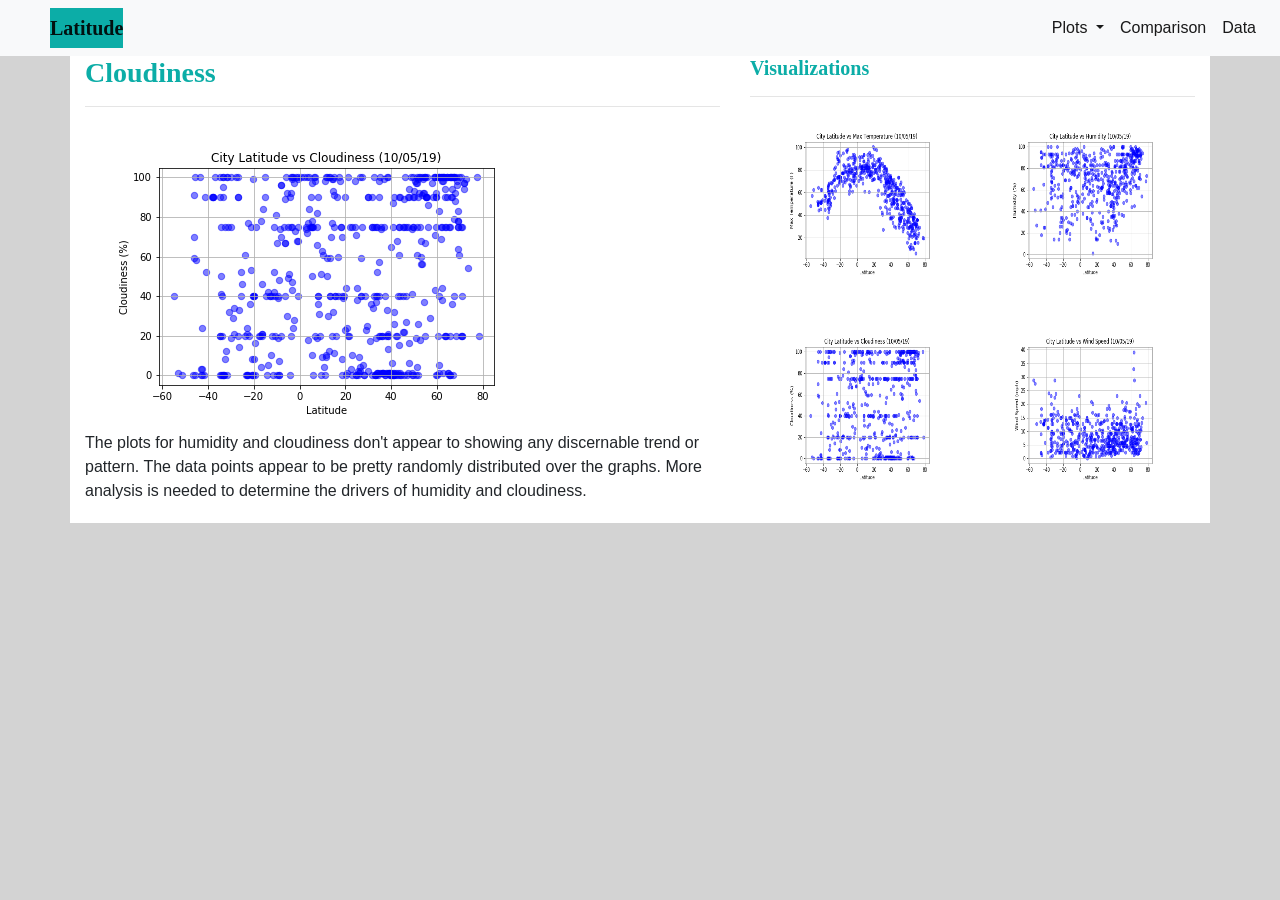
<file: projects/Web-Design-Challenge/WebVisualizations/latitude_cloudiness.html>
<!DOCTYPE html>
<html lang="en">
  <head>
    <meta charset="utf-8">
    <title>Weather Data Visualization Dashboard</title>
    <link rel="stylesheet" href="https://stackpath.bootstrapcdn.com/bootstrap/4.4.1/css/bootstrap.min.css" integrity="sha384-Vkoo8x4CGsO3+Hhxv8T/Q5PaXtkKtu6ug5TOeNV6gBiFeWPGFN9MuhOf23Q9Ifjh" crossorigin="anonymous">
    <link rel="stylesheet" href="stylesheet.css">
  </head>

  <body>
    <nav class="navbar navbar-expand-lg navbar-light bg-light">
      <a class="navbar-brand" href="index.html">Latitude</a>
      <button class="navbar-toggler" type="button" data-toggle="collapse" data-target="#navbarNavDropdown" aria-controls="navbarNavDropdown" aria-expanded="false" aria-label="Toggle navigation">
        <span class="navbar-toggler-icon"></span>
      </button>
      <div class="collapse navbar-collapse" id="navbarNavDropdown">
        <ul class="navbar-nav ml-auto">
          <li class="nav-item dropdown active">
            <a class="nav-link dropdown-toggle" href="#" id="navbarDropdownMenuLink" role="button" data-toggle="dropdown" aria-haspopup="true" aria-expanded="false">
              Plots
            </a>
            <div class="dropdown-menu" aria-labelledby="navbarDropdownMenuLink">
              <a class="dropdown-item" href="latitude_cloudiness.html">Latitude vs Cloudiness</a>
              <a class="dropdown-item" href="latitude_humidity.html">Latitude vs Humidity</a>
              <a class="dropdown-item" href="latitude_temperature.html">Latitude vs Temperature</a>
              <a class="dropdown-item" href="latitude_wind_speed.html">Latitude vs Wind Speed</a>
            </div>
            <li class="nav-item active">
              <a class="nav-link" href="comparison.html">Comparison<span class="sr-only">(current)</span></a>
            </li>
            <li class="nav-item active">
              <a class="nav-link" href="data.html">Data</a>
            </li>
          </li>
        </ul>
      </div>
    </nav>
      <div class="container">
        <div class="row">
          <div class="col-lg-7 col-md-12">
            <div class="box">
              <h3 class="title">Cloudiness</h3>
              <hr>
              <img src="visualizations\latitude_cloudiness.png" alt="Cloudines">
              <p>The plots for humidity and cloudiness don't appear to showing any discernable trend or pattern. 
                The data points appear to be pretty randomly distributed over the graphs. More analysis is needed 
                to determine the drivers of humidity and cloudiness.</p>
            </div>
          </div>
          <div class="col-lg-5 col-md-12">
            <div class="box">
              <h5 class="title">Visualizations</h5>
              <hr>
              <div class="container">
                <div class="row" style="padding-bottom: 30px;">
                  <div class="col-6">
                    <a href="latitude_temperature.html">
                      <img class="panel" src="visualizations\latitude_temperature.png" alt="Temperature" width="200" height="175">
                    </a>
                  </div>
                  <div class="col-6">
                    <a href="latitude_humidity.html">
                      <img class="panel" src="visualizations\latitude_humidity.png" alt="Humidity" width="200" height="175">
                    </a>
                  </div>
                </div>
                <div class="row" style="padding-bottom: 30px;">
                  <div class="col-6">
                    <a href="latitude_cloudiness.html">
                      <img class="panel active" src="visualizations\latitude_cloudiness.png" alt="Cloudiness" width="200" height="175">
                    </a>
                  </div>
                  <div class="col-6">
                    <a href="latitude_wind_speed.html">
                      <img class="panel" src="visualizations\latitude_wind_speed.png" alt="Wind Speed" width="200" height="175">
                    </a>
                  </div>
                </div>
              </div>
            </div>
          </div>
        </div>
      </div>
      <script src="https://code.jquery.com/jquery-3.4.1.slim.min.js" integrity="sha384-J6qa4849blE2+poT4WnyKhv5vZF5SrPo0iEjwBvKU7imGFAV0wwj1yYfoRSJoZ+n" crossorigin="anonymous"></script>
      <script src="https://cdn.jsdelivr.net/npm/popper.js@1.16.0/dist/umd/popper.min.js" integrity="sha384-Q6E9RHvbIyZFJoft+2mJbHaEWldlvI9IOYy5n3zV9zzTtmI3UksdQRVvoxMfooAo" crossorigin="anonymous"></script>
      <script src="https://stackpath.bootstrapcdn.com/bootstrap/4.4.1/js/bootstrap.min.js" integrity="sha384-wfSDF2E50Y2D1uUdj0O3uMBJnjuUD4Ih7YwaYd1iqfktj0Uod8GCExl3Og8ifwB6" crossorigin="anonymous"></script>
    </body>
  </html>
</file>
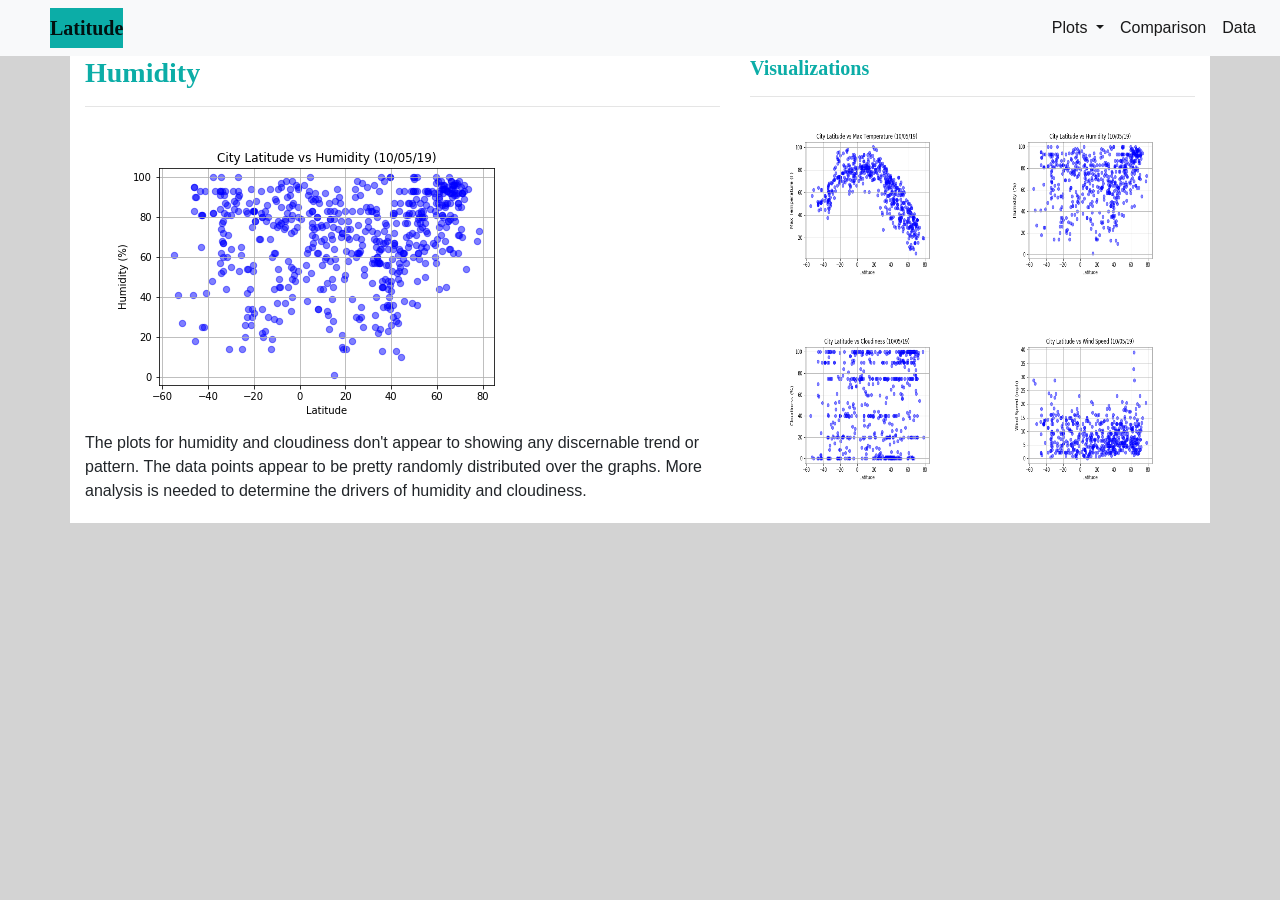
<file: projects/Web-Design-Challenge/WebVisualizations/latitude_humidity.html>
<!DOCTYPE html>
<html lang="en">
<head>
  <meta charset="utf-8">
  <title>Weather Data Visualization Dashboard</title>
  <link rel="stylesheet" href="https://stackpath.bootstrapcdn.com/bootstrap/4.3.1/css/bootstrap.min.css" integrity="sha384-ggOyR0iXCbMQv3Xipma34MD+dH/1fQ784/j6cY/iJTQUOhcWr7x9JvoRxT2MZw1T" crossorigin="anonymous">
  <link rel="stylesheet" href="stylesheet.css">
</head>

<body>
    <nav class="navbar navbar-expand-lg navbar-light bg-light">
        <a class="navbar-brand" href="index.html">Latitude</a>
        <button class="navbar-toggler" type="button" data-toggle="collapse" data-target="#navbarNavDropdown" aria-controls="navbarNavDropdown" aria-expanded="false" aria-label="Toggle navigation">
          <span class="navbar-toggler-icon"></span>
        </button>
        <div class="collapse navbar-collapse" id="navbarNavDropdown">
          <ul class="navbar-nav ml-auto">
            <li class="nav-item dropdown active">
              <a class="nav-link dropdown-toggle" href="#" id="navbarDropdownMenuLink" role="button" data-toggle="dropdown" aria-haspopup="true" aria-expanded="false">
                Plots
              </a>
              <div class="dropdown-menu" aria-labelledby="navbarDropdownMenuLink">
                <a class="dropdown-item" href="latitude_cloudiness.html">Latitude vs Cloudiness</a>
                <a class="dropdown-item" href="latitude_humidity.html">Latitude vs Humidity</a>
                <a class="dropdown-item" href="latitude_temperature.html">Latitude vs Temperature</a>
                <a class="dropdown-item" href="latitude_wind_speed.html">Latitude vs Wind Speed</a>
              </div>
              <li class="nav-item active">
                <a class="nav-link" href="comparison.html">Comparison<span class="sr-only">(current)</span></a>
              </li>
              <li class="nav-item active">
                <a class="nav-link" href="data.html">Data</a>
              </li>
            </li>
          </ul>
        </div>
      </nav>
      <div class="container">
        <div class="row">
          <div class="col-lg-7 col-md-12">
            <div class="box">
              <h3 class="title">Humidity</h3>
              <hr>
              <img src="visualizations\latitude_humidity.png" alt="Cloudines">
              <p>The plots for humidity and cloudiness don't appear to showing any discernable trend or pattern. 
                The data points appear to be pretty randomly distributed over the graphs. More analysis is needed 
                to determine the drivers of humidity and cloudiness.</p>
            </div>
          </div>
          <div class="col-lg-5 col-md-12">
            <div class="box">
              <h5 class="title">Visualizations</h5>
              <hr>
              <div class="container">
                <div class="row" style="padding-bottom: 30px;">
                  <div class="col-6">
                    <a href="latitude_temperature.html">
                      <img class="panel" src="visualizations\latitude_temperature.png" alt="Temperature" width="200" height="175">
                    </a>
                  </div>
                  <div class="col-6">
                    <a href="latitude_humidity.html">
                      <img class="panel" src="visualizations\latitude_humidity.png" alt="Humidity" width="200" height="175">
                    </a>
                  </div>
                </div>
                <div class="row" style="padding-bottom: 30px;">
                  <div class="col-6">
                    <a href="latitude_cloudiness.html">
                      <img class="panel active" src="visualizations\latitude_cloudiness.png" alt="Cloudiness" width="200" height="175">
                    </a>
                  </div>
                  <div class="col-6">
                    <a href="latitude_wind_speed.html">
                      <img class="panel" src="visualizations\latitude_wind_speed.png" alt="Wind Speed" width="200" height="175">
                    </a>
                  </div>
                </div>
              </div>
            </div>
          </div>
        </div>
      </div>
      <script src="https://code.jquery.com/jquery-3.4.1.slim.min.js" integrity="sha384-J6qa4849blE2+poT4WnyKhv5vZF5SrPo0iEjwBvKU7imGFAV0wwj1yYfoRSJoZ+n" crossorigin="anonymous"></script>
      <script src="https://cdn.jsdelivr.net/npm/popper.js@1.16.0/dist/umd/popper.min.js" integrity="sha384-Q6E9RHvbIyZFJoft+2mJbHaEWldlvI9IOYy5n3zV9zzTtmI3UksdQRVvoxMfooAo" crossorigin="anonymous"></script>
      <script src="https://stackpath.bootstrapcdn.com/bootstrap/4.4.1/js/bootstrap.min.js" integrity="sha384-wfSDF2E50Y2D1uUdj0O3uMBJnjuUD4Ih7YwaYd1iqfktj0Uod8GCExl3Og8ifwB6" crossorigin="anonymous"></script>
    </body>
  </html>
</file>
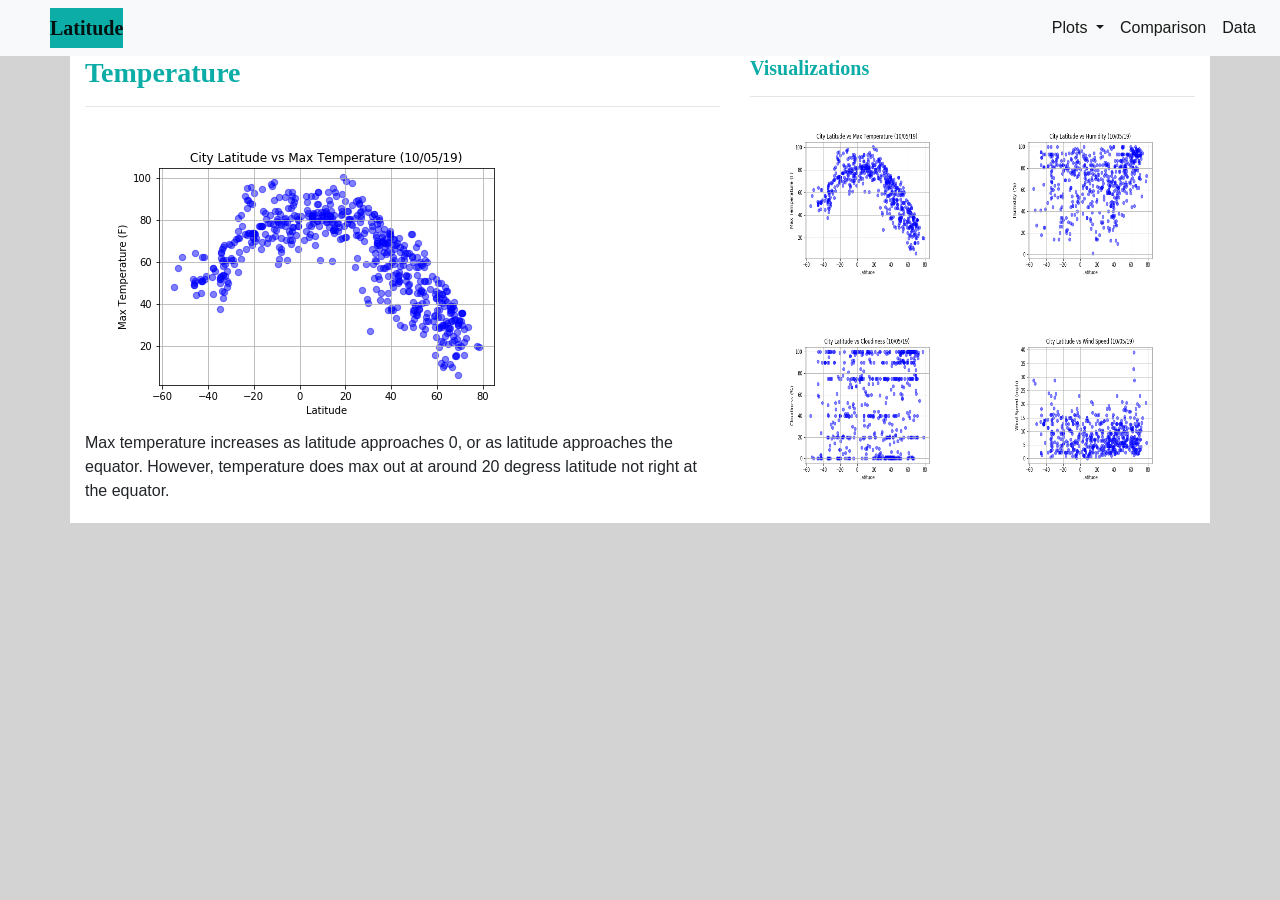
<file: projects/Web-Design-Challenge/WebVisualizations/latitude_temperature.html>
<!DOCTYPE html>
<html lang="en">
<head>
  <meta charset="utf-8">
  <title>Weather Data Visualization Dashboard</title>
  <link rel="stylesheet" href="https://stackpath.bootstrapcdn.com/bootstrap/4.3.1/css/bootstrap.min.css" integrity="sha384-ggOyR0iXCbMQv3Xipma34MD+dH/1fQ784/j6cY/iJTQUOhcWr7x9JvoRxT2MZw1T" crossorigin="anonymous">
  <link rel="stylesheet" href="stylesheet.css">
</head>

<body>
    <nav class="navbar navbar-expand-lg navbar-light bg-light">
        <a class="navbar-brand" href="index.html">Latitude</a>
        <button class="navbar-toggler" type="button" data-toggle="collapse" data-target="#navbarNavDropdown" aria-controls="navbarNavDropdown" aria-expanded="false" aria-label="Toggle navigation">
          <span class="navbar-toggler-icon"></span>
        </button>
        <div class="collapse navbar-collapse" id="navbarNavDropdown">
          <ul class="navbar-nav ml-auto">
            <li class="nav-item dropdown active">
              <a class="nav-link dropdown-toggle" href="#" id="navbarDropdownMenuLink" role="button" data-toggle="dropdown" aria-haspopup="true" aria-expanded="false">
                Plots
              </a>
              <div class="dropdown-menu" aria-labelledby="navbarDropdownMenuLink">
                <a class="dropdown-item" href="latitude_cloudiness.html">Latitude vs Cloudiness</a>
                <a class="dropdown-item" href="latitude_humidity.html">Latitude vs Humidity</a>
                <a class="dropdown-item" href="latitude_temperature.html">Latitude vs Temperature</a>
                <a class="dropdown-item" href="latitude_wind_speed.html">Latitude vs Wind Speed</a>
              </div>
              <li class="nav-item active">
                <a class="nav-link" href="comparison.html">Comparison<span class="sr-only">(current)</span></a>
              </li>
              <li class="nav-item active">
                <a class="nav-link" href="data.html">Data</a>
              </li>
            </li>
          </ul>
        </div>
      </nav>
      <div class="container">
        <div class="row">
          <div class="col-lg-7 col-md-12">
            <div class="box">
              <h3 class="title">Temperature</h3>
              <hr>
              <img src="visualizations\latitude_temperature.png" alt="Cloudines">
              <p>Max temperature increases as latitude approaches 0, or as latitude approaches the equator. 
                However, temperature does max out at around 20 degress latitude not right at the equator.</p>
            </div>
          </div>
          <div class="col-lg-5 col-md-12">
            <div class="box">
              <h5 class="title">Visualizations</h5>
              <hr>
              <div class="container">
                <div class="row" style="padding-bottom: 30px;">
                  <div class="col-6">
                    <a href="latitude_temperature.html">
                      <img class="panel" src="visualizations\latitude_temperature.png" alt="Temperature" width="200" height="175">
                    </a>
                  </div>
                  <div class="col-6">
                    <a href="latitude_humidity.html">
                      <img class="panel" src="visualizations\latitude_humidity.png" alt="Humidity" width="200" height="175">
                    </a>
                  </div>
                </div>
                <div class="row" style="padding-bottom: 30px;">
                  <div class="col-6">
                    <a href="latitude_cloudiness.html">
                      <img class="panel active" src="visualizations\latitude_cloudiness.png" alt="Cloudiness" width="200" height="175">
                    </a>
                  </div>
                  <div class="col-6">
                    <a href="latitude_wind_speed.html">
                      <img class="panel" src="visualizations\latitude_wind_speed.png" alt="Wind Speed" width="200" height="175">
                    </a>
                  </div>
                </div>
              </div>
            </div>
          </div>
        </div>
      </div>
      <script src="https://code.jquery.com/jquery-3.4.1.slim.min.js" integrity="sha384-J6qa4849blE2+poT4WnyKhv5vZF5SrPo0iEjwBvKU7imGFAV0wwj1yYfoRSJoZ+n" crossorigin="anonymous"></script>
      <script src="https://cdn.jsdelivr.net/npm/popper.js@1.16.0/dist/umd/popper.min.js" integrity="sha384-Q6E9RHvbIyZFJoft+2mJbHaEWldlvI9IOYy5n3zV9zzTtmI3UksdQRVvoxMfooAo" crossorigin="anonymous"></script>
      <script src="https://stackpath.bootstrapcdn.com/bootstrap/4.4.1/js/bootstrap.min.js" integrity="sha384-wfSDF2E50Y2D1uUdj0O3uMBJnjuUD4Ih7YwaYd1iqfktj0Uod8GCExl3Og8ifwB6" crossorigin="anonymous"></script>
    </body>
  </html>
</file>
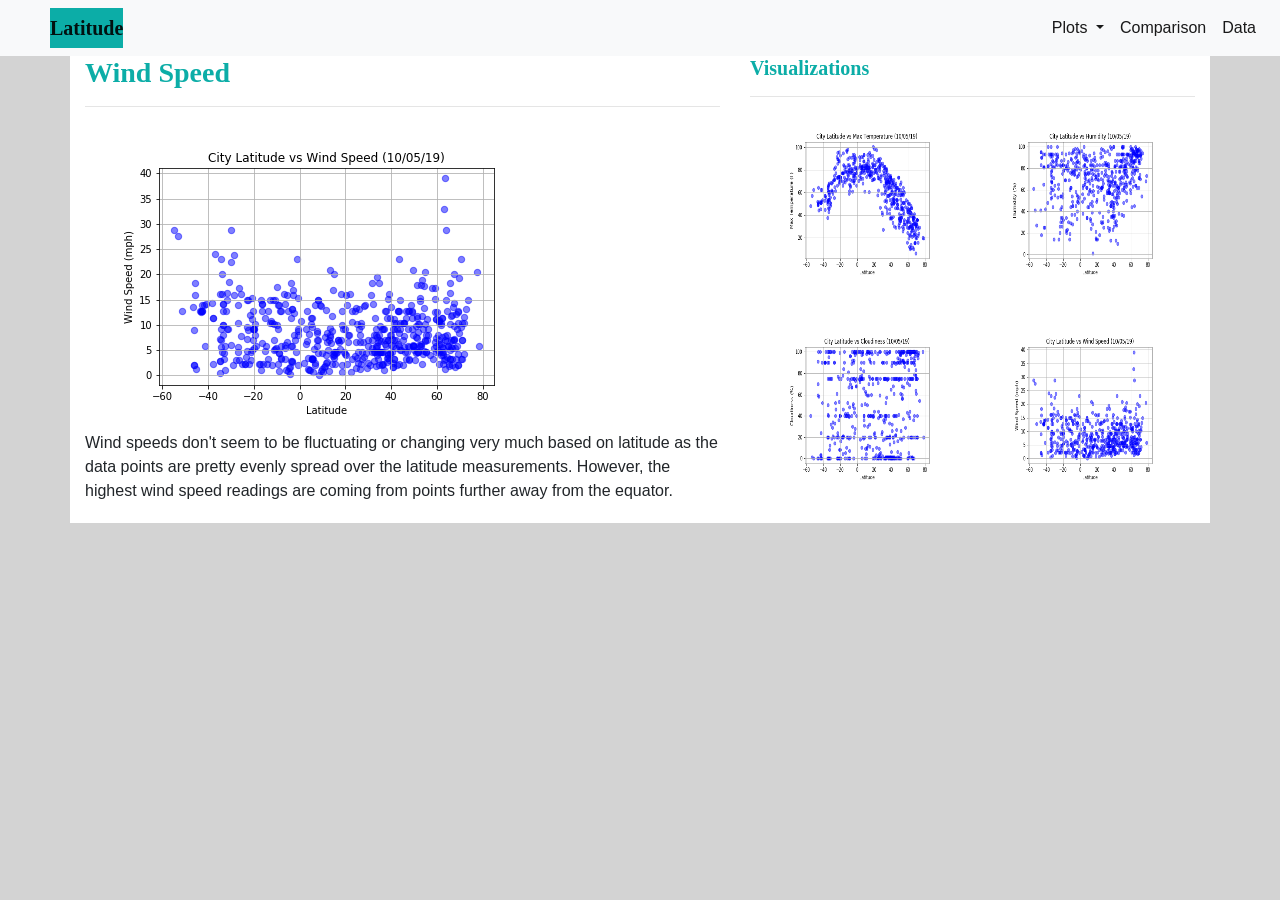
<file: projects/Web-Design-Challenge/WebVisualizations/latitude_wind_speed.html>
<!DOCTYPE html>
<html lang="en">
<head>
  <meta charset="utf-8">
  <title>Weather Data Visualization Dashboard</title>
  <link rel="stylesheet" href="https://stackpath.bootstrapcdn.com/bootstrap/4.3.1/css/bootstrap.min.css" integrity="sha384-ggOyR0iXCbMQv3Xipma34MD+dH/1fQ784/j6cY/iJTQUOhcWr7x9JvoRxT2MZw1T" crossorigin="anonymous">
  <link rel="stylesheet" href="stylesheet.css">
</head>

<body>
    <nav class="navbar navbar-expand-lg navbar-light bg-light">
        <a class="navbar-brand" href="index.html">Latitude</a>
        <button class="navbar-toggler" type="button" data-toggle="collapse" data-target="#navbarNavDropdown" aria-controls="navbarNavDropdown" aria-expanded="false" aria-label="Toggle navigation">
          <span class="navbar-toggler-icon"></span>
        </button>
        <div class="collapse navbar-collapse" id="navbarNavDropdown">
          <ul class="navbar-nav ml-auto">
            <li class="nav-item dropdown active">
              <a class="nav-link dropdown-toggle" href="#" id="navbarDropdownMenuLink" role="button" data-toggle="dropdown" aria-haspopup="true" aria-expanded="false">
                Plots
              </a>
              <div class="dropdown-menu" aria-labelledby="navbarDropdownMenuLink">
                <a class="dropdown-item" href="latitude_cloudiness.html">Latitude vs Cloudiness</a>
                <a class="dropdown-item" href="latitude_humidity.html">Latitude vs Humidity</a>
                <a class="dropdown-item" href="latitude_temperature.html">Latitude vs Temperature</a>
                <a class="dropdown-item" href="latitude_wind_speed.html">Latitude vs Wind Speed</a>
              </div>
              <li class="nav-item active">
                <a class="nav-link" href="comparison.html">Comparison<span class="sr-only">(current)</span></a>
              </li>
              <li class="nav-item active">
                <a class="nav-link" href="data.html">Data</a>
              </li>
            </li>
          </ul>
        </div>
      </nav>
      <div class="container">
        <div class="row">
          <div class="col-lg-7 col-md-12">
            <div class="box">
              <h3 class="title">Wind Speed</h3>
              <hr>
              <img src="visualizations\latitude_wind_speed.png" alt="Cloudines">
              <p>Wind speeds don't seem to be fluctuating or changing very much based on latitude as the data points 
                are pretty evenly spread over the latitude measurements. However, the highest wind speed readings are 
                coming from points further away from the equator.</p>
            </div>
          </div>
          <div class="col-lg-5 col-md-12">
            <div class="box">
              <h5 class="title">Visualizations</h5>
              <hr>
              <div class="container">
                <div class="row" style="padding-bottom: 30px;">
                  <div class="col-6">
                    <a href="latitude_temperature.html">
                      <img class="panel" src="visualizations\latitude_temperature.png" alt="Temperature" width="200" height="175">
                    </a>
                  </div>
                  <div class="col-6">
                    <a href="latitude_humidity.html">
                      <img class="panel" src="visualizations\latitude_humidity.png" alt="Humidity" width="200" height="175">
                    </a>
                  </div>
                </div>
                <div class="row" style="padding-bottom: 30px;">
                  <div class="col-6">
                    <a href="latitude_cloudiness.html">
                      <img class="panel active" src="visualizations\latitude_cloudiness.png" alt="Cloudiness" width="200" height="175">
                    </a>
                  </div>
                  <div class="col-6">
                    <a href="latitude_wind_speed.html">
                      <img class="panel" src="visualizations\latitude_wind_speed.png" alt="Wind Speed" width="200" height="175">
                    </a>
                  </div>
                </div>
              </div>
            </div>
          </div>
        </div>
      </div>
      <script src="https://code.jquery.com/jquery-3.4.1.slim.min.js" integrity="sha384-J6qa4849blE2+poT4WnyKhv5vZF5SrPo0iEjwBvKU7imGFAV0wwj1yYfoRSJoZ+n" crossorigin="anonymous"></script>
      <script src="https://cdn.jsdelivr.net/npm/popper.js@1.16.0/dist/umd/popper.min.js" integrity="sha384-Q6E9RHvbIyZFJoft+2mJbHaEWldlvI9IOYy5n3zV9zzTtmI3UksdQRVvoxMfooAo" crossorigin="anonymous"></script>
      <script src="https://stackpath.bootstrapcdn.com/bootstrap/4.4.1/js/bootstrap.min.js" integrity="sha384-wfSDF2E50Y2D1uUdj0O3uMBJnjuUD4Ih7YwaYd1iqfktj0Uod8GCExl3Og8ifwB6" crossorigin="anonymous"></script>
    </body>
  </html>
</file>
<file: projects/Web-Design-Challenge/WebVisualizations/stylesheet.css>
body {background-color: lightgray;}

h1 {color: rgb(12, 173, 167);
    background-color: white;
    font-family: times new roman;
    font-weight: bold;}

h3 {color: rgb(12, 173, 167);
    background-color: white;
    font-family: times new roman;
    font-weight: bold;}

h5 {color: rgb(12, 173, 167);
    background-color: white;
    font-family: times new roman;
    font-weight: bold;}  

header {color: rgb(12, 173, 167);
    background-color: white;
    font-family: times new roman;
    font-weight: bold;}

img {padding-top: 10px;
    padding-right: 20px;
    padding-bottom: 10px;
    padding-left: 20px;}

p {font-family: sans-serif;
   font-size: 12}

.container {background-color: white;}

.navbar {padding-left: 50px;}

.navbar-brand {
               background-color: rgb(12, 173, 167);
               font-family: times new roman;
               font-weight: bold;
               color: white;}


@media (max-width: 480px) {
  .navbar {background-color: rgb(12, 173, 167);}

  .navbar-brand {
                 background-color: white;
                 font-family: times new roman;
                 font-weight: bold;
                 color: rgb(12, 173, 167);}}
</file>
